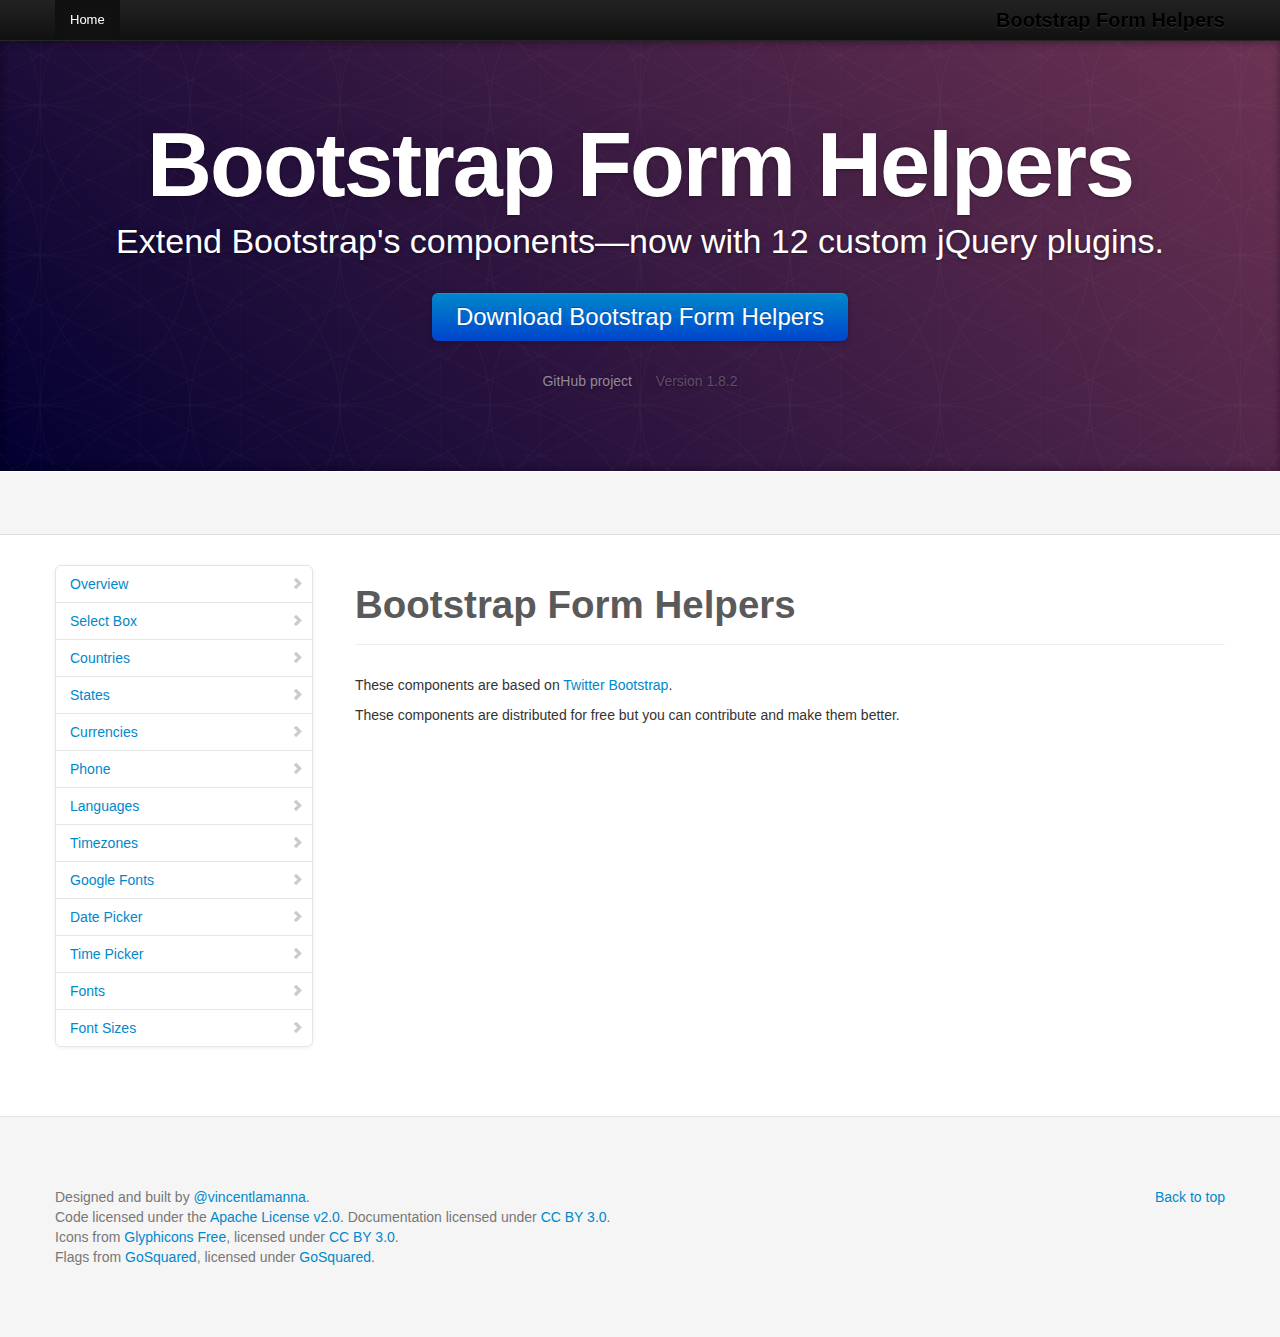
<file: bootstrap-form-helpers/docs/index.html>
<!DOCTYPE html>
<html lang="en"><head>
    <meta charset="utf-8">
    <title>Bootstrap Form Helpers</title>
    <meta name="viewport" content="width=device-width, initial-scale=1.0">
    <meta name="description" content="Extend Bootstrap's components — now with 12 custom jQuery plugins.">
    <meta name="keywords" content="jquery,jquery plugins,twitter bootstrap,bootstrap form,bootstrap form helpers">
    <meta name="author" content="">

    <!-- Le styles -->
    <link href="assets/css/bootstrap.css" rel="stylesheet">
    <link href="assets/css/bootstrap-responsive.css" rel="stylesheet">
    <link href="assets/css/bootstrap-formhelpers.css" rel="stylesheet">
    <link href="assets/css/bootstrap-formhelpers-countries.flags.css" rel="stylesheet">
    <link href="assets/css/bootstrap-formhelpers-currencies.flags.css" rel="stylesheet">
    <link href="assets/css/docs.css" rel="stylesheet">
    <link href="assets/js/google-code-prettify/prettify.css" rel="stylesheet">

    <!-- Le HTML5 shim, for IE6-8 support of HTML5 elements -->
    <!--[if lt IE 9]>
      <script src="http://html5shim.googlecode.com/svn/trunk/html5.js"></script>
    <![endif]-->

    <!-- Le fav and touch icons -->
    <link rel="shortcut icon" href="assets/ico/favicon.ico">
    <link rel="apple-touch-icon-precomposed" sizes="144x144" href="assets/ico/apple-touch-icon-144-precomposed.png">
    <link rel="apple-touch-icon-precomposed" sizes="114x114" href="assets/ico/apple-touch-icon-114-precomposed.png">
    <link rel="apple-touch-icon-precomposed" sizes="72x72" href="assets/ico/apple-touch-icon-72-precomposed.png">
    <link rel="apple-touch-icon-precomposed" href="assets/ico/apple-touch-icon-57-precomposed.png">

  </head>

  <body data-spy="scroll" data-target=".bs-docs-sidebar">

    <!-- Navbar
    ================================================== -->
    <div class="navbar navbar-inverse navbar-fixed-top">
      <div class="navbar-inner">
        <div class="container">
          <button type="button" class="btn btn-navbar" data-toggle="collapse" data-target=".nav-collapse">
            <span class="icon-bar"></span>
            <span class="icon-bar"></span>
            <span class="icon-bar"></span>
          </button>
          <a class="brand" href="./index.html">Bootstrap Form Helpers</a>
          <div class="nav-collapse collapse">
            <ul class="nav">
              <li class="active">
                <a href="./index.html">Home</a>
              </li>
            </ul>
          </div>
        </div>
      </div>
    </div>

  <!-- Subhead
  ================================================== -->
  <div class="jumbotron masthead">
    <div class="container">
      <h1>Bootstrap Form Helpers</h1>
      <p class="lead">Extend Bootstrap's components—now with 12 custom jQuery plugins.</p>
      <p><a href="https://github.com/vlamanna/BootstrapFormHelpers/zipball/master" class="btn btn-primary btn-large">Download Bootstrap Form Helpers</a></p>
      <ul class="masthead-links">
        <li><a href="http://github.com/vlamanna/BootstrapFormHelpers">GitHub project</a></li>
        <li>Version 1.8.2</li>
      </ul>
    </div>
  </div>

  <div class="bs-docs-social">
    <div class="container">
      <ul class="bs-docs-social-buttons">
        <li>
          <iframe class="github-btn" src="http://ghbtns.com/github-btn.html?user=vlamanna&amp;repo=BootstrapFormHelpers&amp;type=watch&amp;count=true" allowtransparency="true" frameborder="0" scrolling="0" style="width: 100px; height: 20px;"></iframe>
        </li>
        <li>
          <iframe class="github-btn" src="http://ghbtns.com/github-btn.html?user=vlamanna&amp;repo=BootstrapFormHelpers&amp;type=fork&amp;count=true" allowtransparency="true" frameborder="0" scrolling="0" style="width: 98px; height: 20px;"></iframe>
        </li>
        <li class="follow-btn">
          <iframe allowtransparency="true" frameborder="0" scrolling="no" src="http://platform.twitter.com/widgets/follow_button.1347008535.html#_=1350836523114&amp;id=twitter-widget-1&amp;lang=en&amp;screen_name=vincentlamanna&amp;show_count=true&amp;show_screen_name=true&amp;size=m" class="twitter-follow-button" style="width: 236px; height: 20px; " title="Twitter Follow Button" data-twttr-rendered="true"></iframe>
        </li>
        <li class="tweet-btn">
          <iframe allowtransparency="true" frameborder="0" scrolling="no" src="http://platform.twitter.com/widgets/tweet_button.1347008535.html#_=1350836523111&amp;count=horizontal&amp;id=twitter-widget-0&amp;lang=en&amp;size=m&amp;text=Bootstrap%20Form%20Helpers&amp;url=http%3A%2F%2Fvlamanna.github.com%2FBootstrapFormHelpers%2F&amp;via=vincentlamanna" class="twitter-share-button twitter-count-horizontal" style="width: 107px; height: 20px; " title="Twitter Tweet Button" data-twttr-rendered="true"></iframe>
        </li>
      </ul>
    </div>
  </div>

  <div class="container">

    <!-- Docs nav
    ================================================== -->
    <div class="row">
      <div class="span3 bs-docs-sidebar">
        <ul class="nav nav-list bs-docs-sidenav affix-top" data-spy="affix" data-offset-top="502" data-offset-bottom="250">
          <li><a href="index.html"><i class="icon-chevron-right"></i> Overview</a></li>
          <li><a href="select.html"><i class="icon-chevron-right"></i> Select Box</a></li>
          <li><a href="country.html"><i class="icon-chevron-right"></i> Countries</a></li>
          <li><a href="state.html"><i class="icon-chevron-right"></i> States</a></li>
          <li><a href="currency.html"><i class="icon-chevron-right"></i> Currencies</a></li>
          <li><a href="phone.html"><i class="icon-chevron-right"></i> Phone</a></li>
          <li><a href="language.html"><i class="icon-chevron-right"></i> Languages</a></li>
          <li><a href="timezone.html"><i class="icon-chevron-right"></i> Timezones</a></li>
          <li><a href="googlefont.html"><i class="icon-chevron-right"></i> Google Fonts</a></li>
          <li><a href="datepicker.html"><i class="icon-chevron-right"></i> Date Picker</a></li>
          <li><a href="timepicker.html"><i class="icon-chevron-right"></i> Time Picker</a></li>
          <li><a href="font.html"><i class="icon-chevron-right"></i> Fonts</a></li>
          <li><a href="fontsize.html"><i class="icon-chevron-right"></i> Font Sizes</a></li>
        </ul>
      </div>
      <div class="span9">


        <!-- Overview
        ================================================== -->
        <section id="overview">
          <div class="page-header">
            <h1>Bootstrap Form Helpers</h1>
          </div>
          
          <p>These components are based on <a href="http://twitter.github.com/bootstrap/">Twitter Bootstrap</a>.</p>

          <p>These components are distributed for free but you can contribute and make them better.</p>

        </section>

      </div>
    </div>

  </div>



    <!-- Footer
    ================================================== -->
    <footer class="footer">
      <div class="container">
        <p class="pull-right"><a href="#">Back to top</a></p>
        <p>Designed and built by <a href="http://twitter.com/vincentlamanna" target="_blank">@vincentlamanna</a>.</p>
        <p>Code licensed under the <a href="http://www.apache.org/licenses/LICENSE-2.0" target="_blank">Apache License v2.0</a>. Documentation licensed under <a href="http://creativecommons.org/licenses/by/3.0/">CC BY 3.0</a>.</p>
        <p>Icons from <a href="http://glyphicons.com">Glyphicons Free</a>, licensed under <a href="http://creativecommons.org/licenses/by/3.0/">CC BY 3.0</a>.</p>
        <p>Flags from <a href="http://www.gosquared.com">GoSquared</a>, licensed under <a href="assets/img/bootstrap-formhelpers-countries.flags-LICENSE.txt">GoSquared</a>.</p>
      </div>
    </footer>



    <!-- Le javascript
    ================================================== -->
    <!-- Placed at the end of the document so the pages load faster -->
    
    <script src="http://code.jquery.com/jquery-1.9.1.min.js"></script>
    <script src="assets/js/google-code-prettify/prettify.js"></script>

	<script type="text/javascript" src="http://platform.twitter.com/widgets.js"></script>
</body></html>
</file>
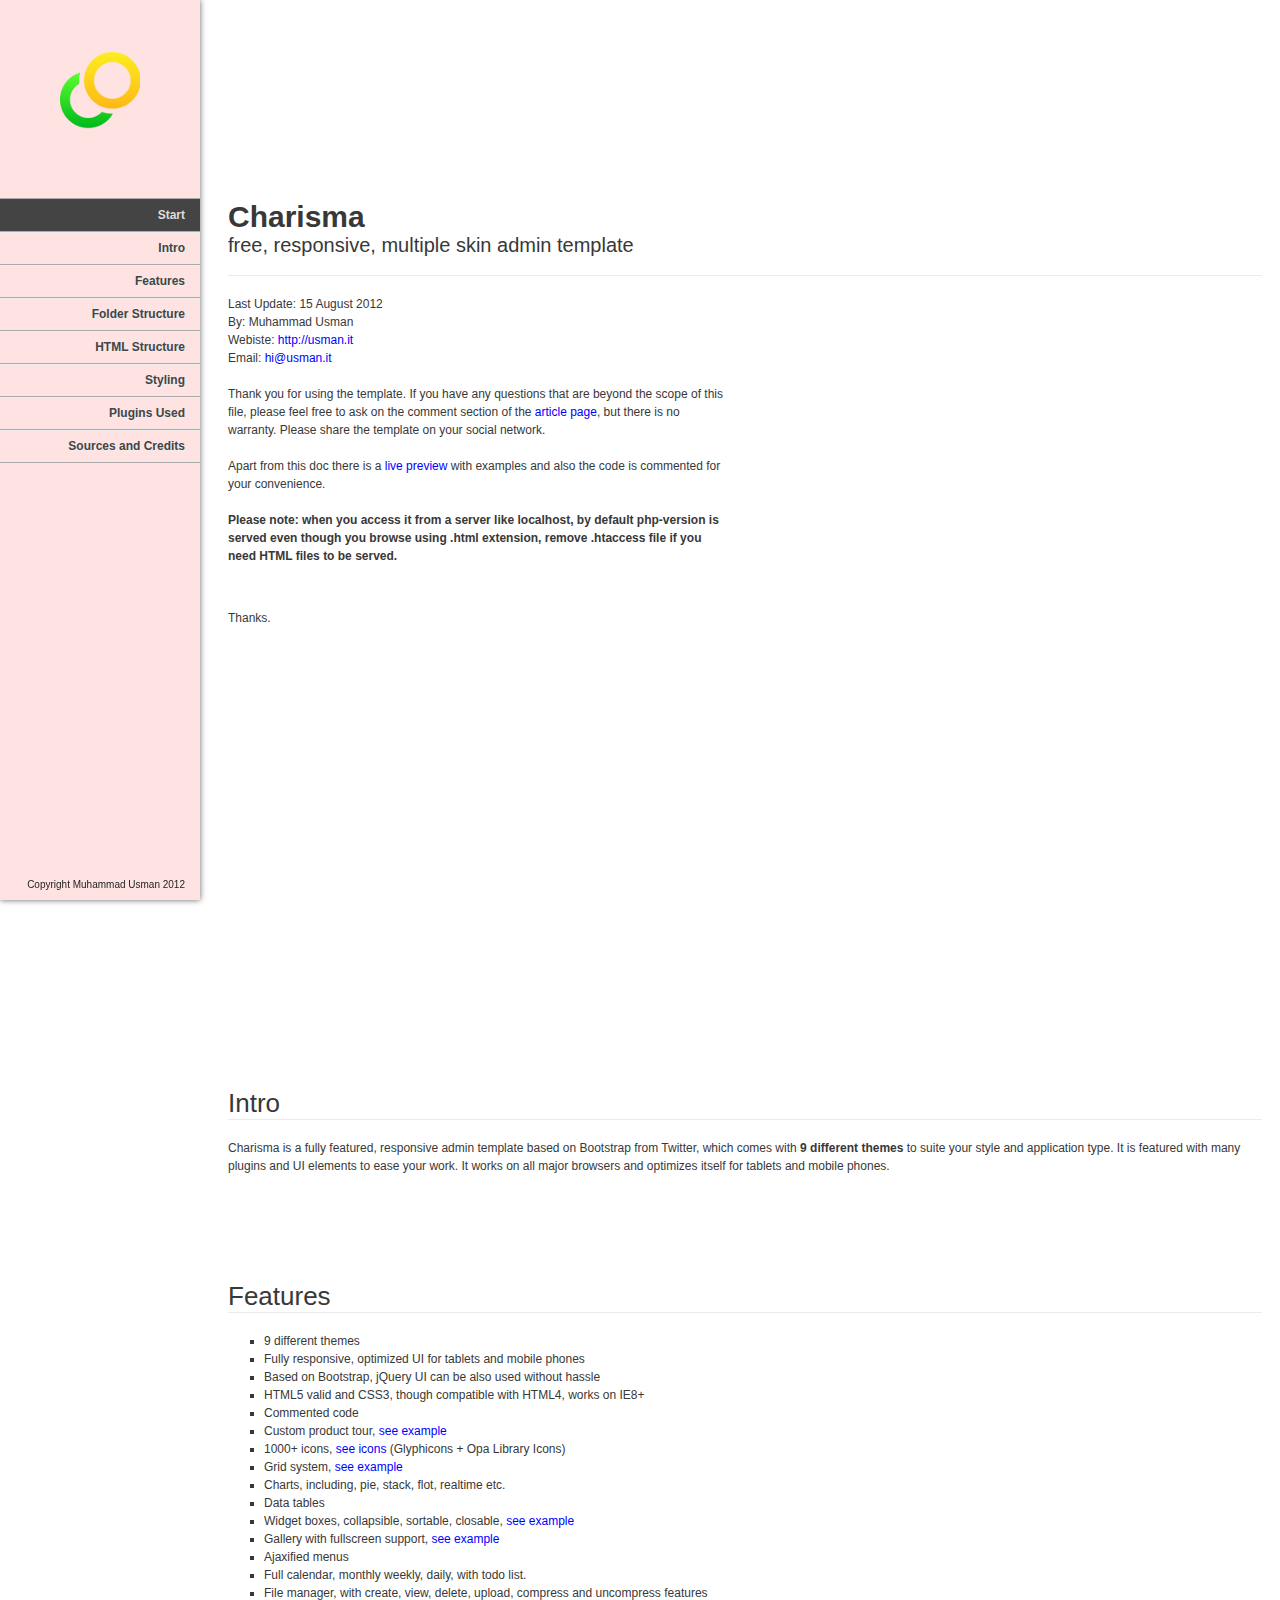
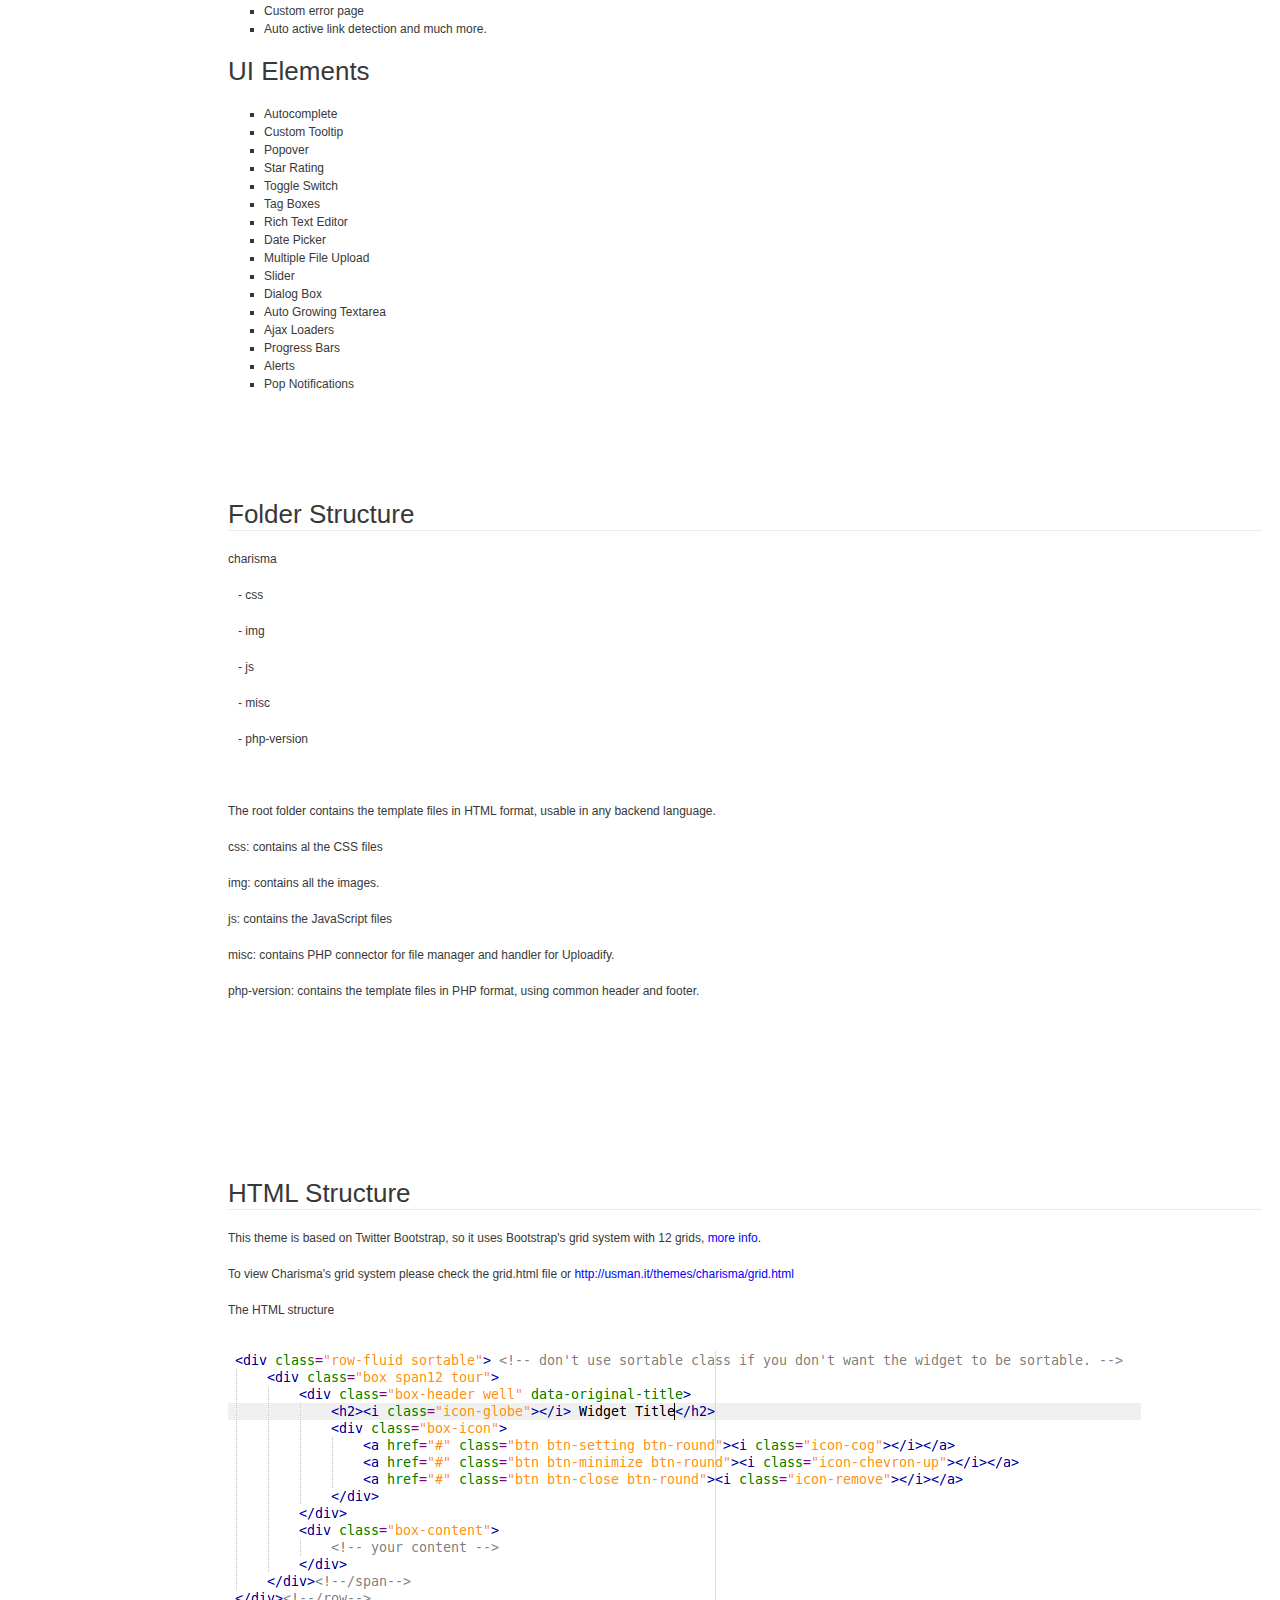
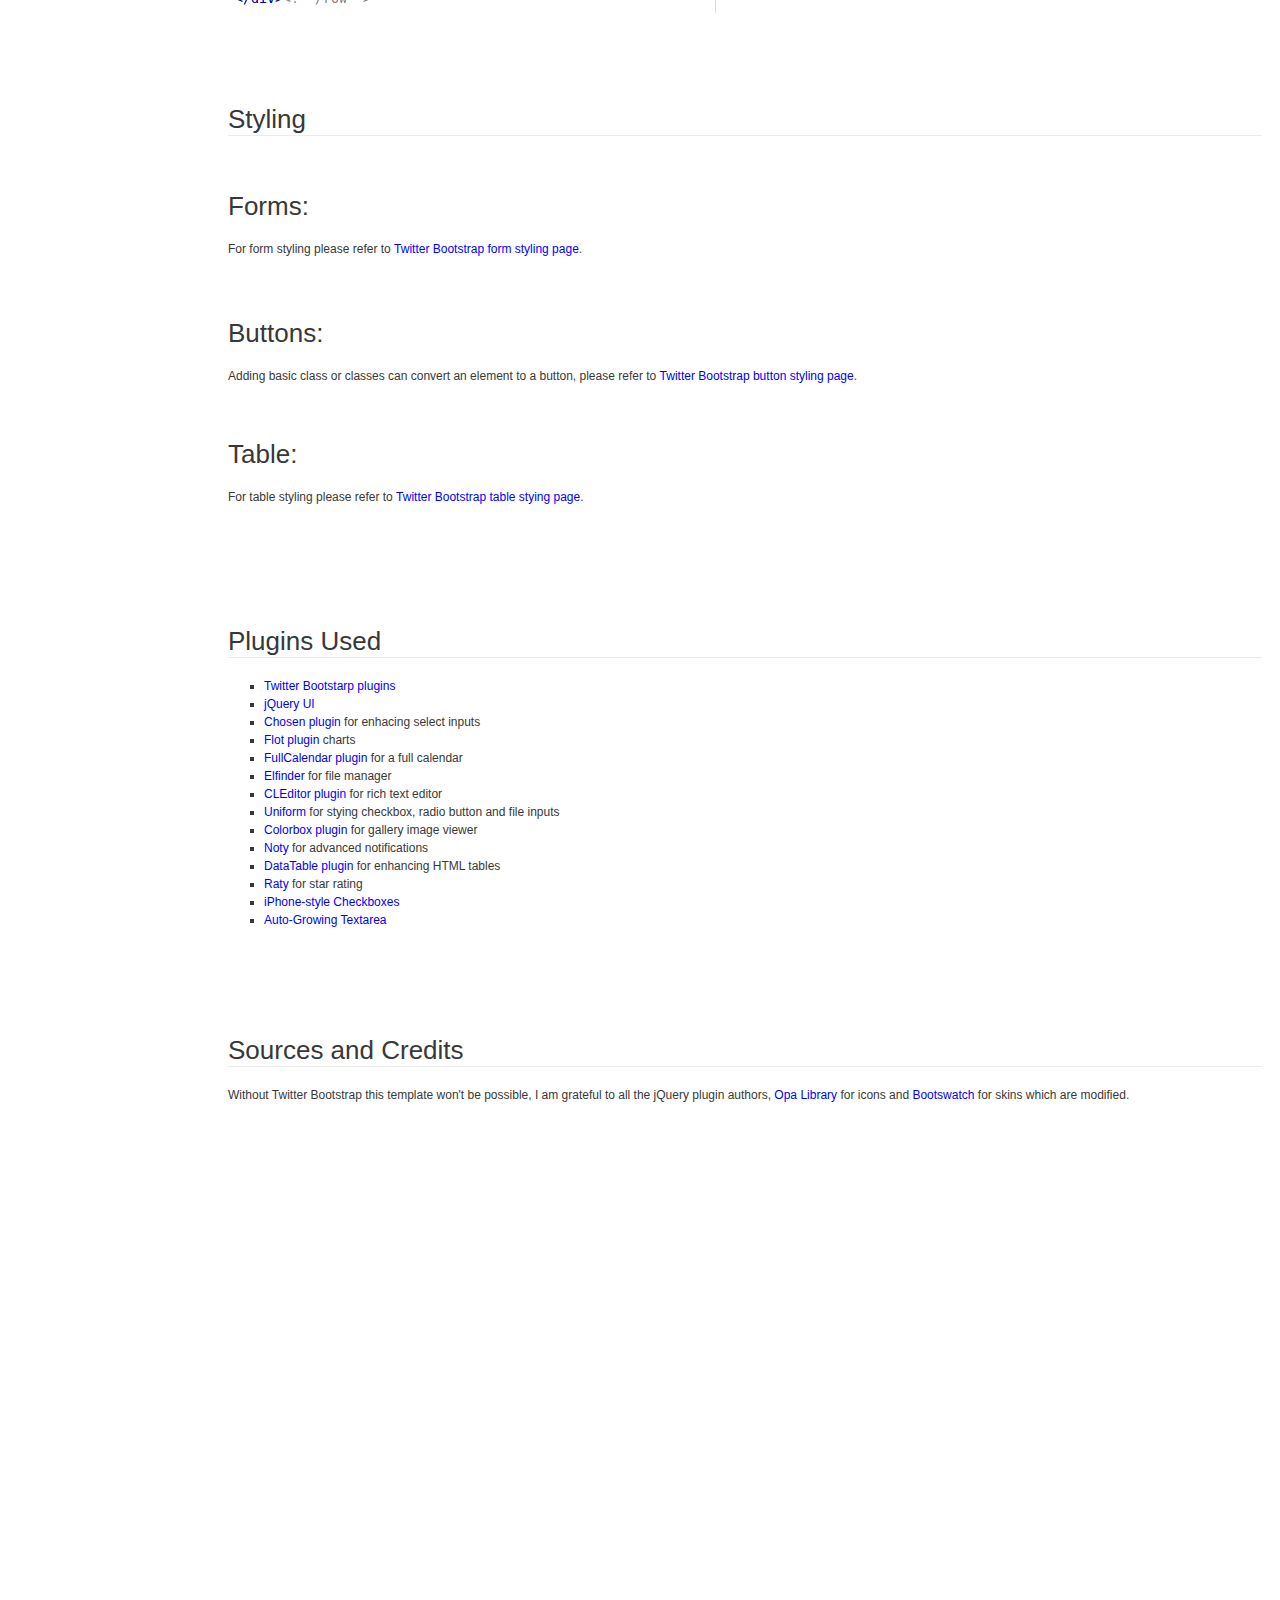
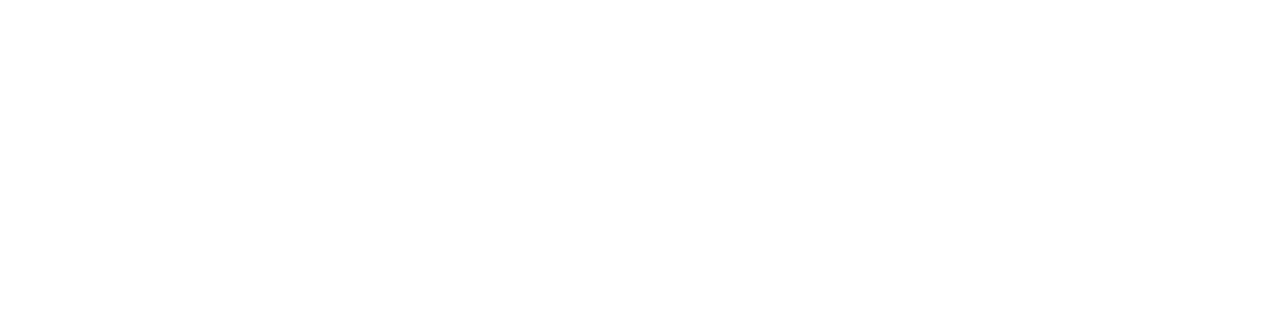
<file: charisma/doc/index.html>
<!doctype html>  
<!--[if IE 6 ]><html lang="en-us" class="ie6"> <![endif]-->
<!--[if IE 7 ]><html lang="en-us" class="ie7"> <![endif]-->
<!--[if IE 8 ]><html lang="en-us" class="ie8"> <![endif]-->
<!--[if (gt IE 7)|!(IE)]><!-->
<html lang="en-us"><!--<![endif]-->
<head>
	<meta charset="utf-8">
	
	<title>Charisma - a fully featured admin template</title>
	
	<meta name="author" content="Muhammad Usman">
	<meta name="copyright" content="Muhammad Usman">
	<meta name="date" content="2012-07-22T00:00:00+02:00">
	
	<link rel="stylesheet" href="css/documenter_style.css" media="all">
	
	<link rel="shortcut icon" type="image/x-icon" href="favicon.ico" />

	<script src="js/jquery.1.6.4.js"></script>
	
	<script src="js/jquery.scrollTo-1.4.2-min.js"></script>
	<script src="js/jquery.easing.js"></script>
	
	
	<script>document.createElement('section');var duration=500,easing='swing';</script>
	<script src="js/script.js"></script>
	
	<style>
		html{background-color:#FFFFFF;color:#383838;}
		::-moz-selection{background:#444444;color:#DDDDDD;}
		::selection{background:#444444;color:#DDDDDD;}
		#documenter_sidebar #documenter_logo{background-image:url(assets/images/image_1.png);}
		a{color:#0000FF;}
		hr{border-top:1px solid #EBEBEB;border-bottom:1px solid #FFFFFF;}
		#documenter_sidebar, #documenter_sidebar ol a{background-color:#FFE3E3;color:#222222;}
		#documenter_sidebar ol a{-webkit-text-shadow:1px 1px 0px #EEEEEE;-moz-text-shadow:1px 1px 0px #EEEEEE;text-shadow:1px 1px 0px #EEEEEE;}
		#documenter_sidebar ol{border-top:1px solid #AAAAAA;}
		#documenter_sidebar ol a{border-top:1px solid #EEEEEE;border-bottom:1px solid #AAAAAA;color:#444444;}
		#documenter_sidebar ol a:hover{background:#444444;color:#DDDDDD;border-top:1px solid #444444;}
		#documenter_sidebar ol a.current{background:#444444;color:#DDDDDD;border-top:1px solid #444444;}
		#documenter_copyright{display:block !important;visibility:visible !important;}
	</style>
	
</head>
<body>
	<div id="documenter_sidebar">
		<a href="#documenter_cover" id="documenter_logo"></a>
		<ol id="documenter_nav">
			<li><a class="current" href="#documenter_cover">Start</a></li>
			<li><a href="#intro">Intro</a></li>
			<li><a href="#features">Features</a></li>
			<li><a href="#folder_structure">Folder Structure</a></li>
			<li><a href="#html_structure">HTML Structure</a></li>
			<li><a href="#styling">Styling</a></li>
			<li><a href="#plugins_used">Plugins Used</a></li>
			<li><a href="#sources_and_credits">Sources and Credits</a></li>

		</ol>
		<div id="documenter_copyright">Copyright Muhammad Usman 2012</div>
	</div>
	<div id="documenter_content">
	<section id="documenter_cover"><h1>Charisma</h1><h2>free, responsive, multiple skin admin template</h2><hr><ul><li>Last Update: 15 August 2012</li><li>By: Muhammad Usman</li><li>Webiste: <a href="http://usman.it">http://usman.it</a></li><li>Email: <a href="mailto:&#104;&#105;&#64;&#117;&#115;&#109;&#97;&#110;&#46;&#105;&#116;">&#104;&#105;&#64;&#117;&#115;&#109;&#97;&#110;&#46;&#105;&#116;</a></li></ul><p>Thank you for using the template. If you have any questions that are beyond the scope of this file, please feel free to ask on the comment section of the <a href="http://usman.it/free-responsive-admin-template">article page</a>, but there is no warranty. 

Please share the template on your social network.
<br/><br/>
Apart from this doc there is a <a href="http://usman.it/themes/charisma/" target="_blank">live preview</a> with examples and also the code is commented for your convenience.
<br/>
<p><b>Please note: when you access it from a server like localhost, by default php-version is served even though you browse using .html extension, remove .htaccess file if you need HTML files to be served.</b></p>
<br/><br/>
Thanks.</p></section><section id="intro">
	<h3>Intro</h3><hr class="notop">
<p>Charisma is a fully featured, responsive admin template based on Bootstrap from Twitter, which comes with <strong>9 different themes</strong> to suite your style and application type. It is featured with many plugins and UI elements to ease your work. It works on all major browsers and optimizes itself for tablets and mobile phones.</p>
</section>
<section id="features">
	<h3>Features</h3><hr class="notop">
<ul>
	<li>9 different themes</li>
	<li>Fully responsive, optimized UI for tablets and mobile phones</li>
	<li>Based on Bootstrap, jQuery UI can be also used without hassle</li>
	<li>HTML5 valid and CSS3, though compatible with HTML4, works on IE8+</li>
	<li>Commented code</li>
	<li>Custom product tour, <a target="_blank" href="http://usman.it/themes/charisma/tour.html">see example</a></li>
	<li>1000+ icons, <a target="_blank" href="http://usman.it/themes/charisma/icon.html">see icons</a> (Glyphicons + Opa Library Icons)</li>
	<li>Grid system, <a target="_blank" href="http://usman.it/themes/charisma/grid.html">see example</a></li>
	<li>Charts, including, pie, stack, flot, realtime etc.</li>
	<li>Data tables</li>
	<li>Widget boxes, collapsible, sortable, closable, <a target="_blank" href="http://usman.it/themes/charisma/grid.html">see example</a></li>
	<li>Gallery with fullscreen support, <a target="_blank" href="http://usman.it/themes/charisma/gallery.html">see example</a></li>
	<li>Ajaxified menus</li>
	<li>Full calendar, monthly weekly, daily, with todo list.</li>
	<li>File manager, with create, view, delete, upload, compress and uncompress features</li>
	<li>Custom error page</li>
	<li>Auto active link detection and much more.</li>
</ul>
<h3>UI Elements</h3>
<ul>
	<li>Autocomplete</li>
	<li>Custom Tooltip</li>
	<li>Popover</li>
	<li>Star Rating</li>
	<li>Toggle Switch</li>
	<li>Tag Boxes</li>
	<li>Rich Text Editor</li>
	<li>Date Picker</li>
	<li>Multiple File Upload</li>
	<li>Slider</li>
	<li>Dialog Box</li>
	<li>Auto Growing Textarea</li>
	<li>Ajax Loaders</li>
	<li>Progress Bars</li>
	<li>Alerts</li>
	<li>Pop Notifications</li>
</ul>

</section>
<section id="folder_structure">
	<h3>Folder Structure</h3><hr class="notop">
<p>
	charisma</p>
<p>&nbsp; &nbsp;- css</p>
<p>&nbsp; &nbsp;- img</p>
<p>&nbsp; &nbsp;- js</p>
<p>&nbsp; &nbsp;- misc</p>
<p>&nbsp; &nbsp;- php-version</p>
<p>&nbsp;</p>
<p>The root folder contains the template files in HTML format, usable in any backend language.</p>
<p>css: contains al the CSS files</p>
<p>img: contains all the images.</p>
<p>js: contains the JavaScript files</p>
<p>misc: contains PHP connector for file manager and handler for Uploadify.</p>
<p>php-version: contains the template files in PHP format, using common header and footer.</p>
<p>&nbsp;</p>
<p>
	&nbsp;</p>
</section>
<section id="html_structure">
	<h3>HTML Structure</h3><hr class="notop">
<p>
	This theme is based on Twitter Bootstrap, so it uses Bootstrap&#39;s grid system with 12 grids, <a href="http://twitter.github.com/bootstrap/scaffolding.html#gridSystem">more info</a>.</p>
<p>
	To view Charisma's grid system please check the grid.html file or&nbsp;<a href="http://usman.it/themes/charisma/grid.html">http://usman.it/themes/charisma/grid.html</a></p>
<p>
	The HTML structure&nbsp;</p>
	<br/>
<img src="assets/images/html_structure.png" alt="HTML Structure" />
</section>
<section id="styling">
	<h3>Styling</h3><hr class="notop">
<p>
	&nbsp;</p>
<h3>
	Forms:</h3>
<p>
	For form styling please refer to&nbsp;<a data-mce-="" href="http://twitter.github.com/bootstrap/base-css.html#forms">Twitter Bootstrap form styling page</a>.</p>
<p style="color: rgb(0, 0, 0); font-family: 'Times New Roman'; font-size: medium; ">
	&nbsp;</p>
<h3>
	Buttons:</h3>
<p>
	Adding basic class or classes can convert an element to a button, please refer to&nbsp;<a data-mce-="" href="http://twitter.github.com/bootstrap/base-css.html#buttons">Twitter Bootstrap button styling page</a>.</p>
<p>
	&nbsp;</p>
<h3>
	Table:</h3>
<p>
	For table styling please refer to&nbsp;<a data-mce-="" href="http://twitter.github.com/bootstrap/base-css.html#tables">Twitter Bootstrap table stying page</a>.</p>
<div>
	&nbsp;</div>
</section>
<section id="plugins_used">
	<h3>Plugins Used</h3><hr class="notop">
<ul>
	<li>
		<a href="http://twitter.github.com/bootstrap/javascript.html">Twitter Bootstarp plugins</a></li>
	<li>
		<a href="http://jqueryui.com/">jQuery UI</a></li>
	<li>
		<a href="http://harvesthq.github.com/chosen/">Chosen plugin</a> for enhacing select inputs</li>
	<li>
		<a href="http://code.google.com/p/flot/">Flot plugin</a>&nbsp;charts</li>
	<li>
		<a href="http://arshaw.com/fullcalendar/">FullCalendar plugin</a> for a full calendar</li>
	<li>
		<a href="http://elfinder.org/">Elfinder</a> for file manager</li>
	<li>
		<a href="http://premiumsoftware.net/cleditor/">CLEditor plugin</a> for rich text editor</li>
	<li>
		<a href="http://uniformjs.com/">Uniform</a> for stying checkbox, radio button and file inputs</li>
	<li>
		<a href="http://www.jacklmoore.com/colorbox">Colorbox plugin</a> for gallery image viewer</li>
	<li>
		<a href="http://needim.github.com/noty/">Noty</a> for advanced notifications</li>
	<li>
		<a href="http://www.datatables.net/">DataTable plugin</a> for enhancing HTML tables</li>
	<li>
		<a href="http://www.wbotelhos.com/raty/">Raty</a> for star rating</li>
	<li>
		<a href="http://awardwinningfjords.com/2009/06/16/iphone-style-checkboxes.html">iPhone-style Checkboxes</a></li>
	<li>
		<a href="http://onehackoranother.com/projects/jquery/jquery-grab-bag/autogrow-textarea.html">Auto-Growing Textarea</a></li>
</ul>
</section>
<section id="sources_and_credits">
	<h3>Sources and Credits</h3><hr class="notop">
<p>
	Without Twitter Bootstrap this template won't be possible, I am grateful to all the jQuery plugin authors, <a href="http://opalang.org/">Opa Library</a> for icons and <a href="http://bootswatch.com/">Bootswatch</a> for skins which are modified.</p>
</section>

	</div>
</body>
</html>
</file>
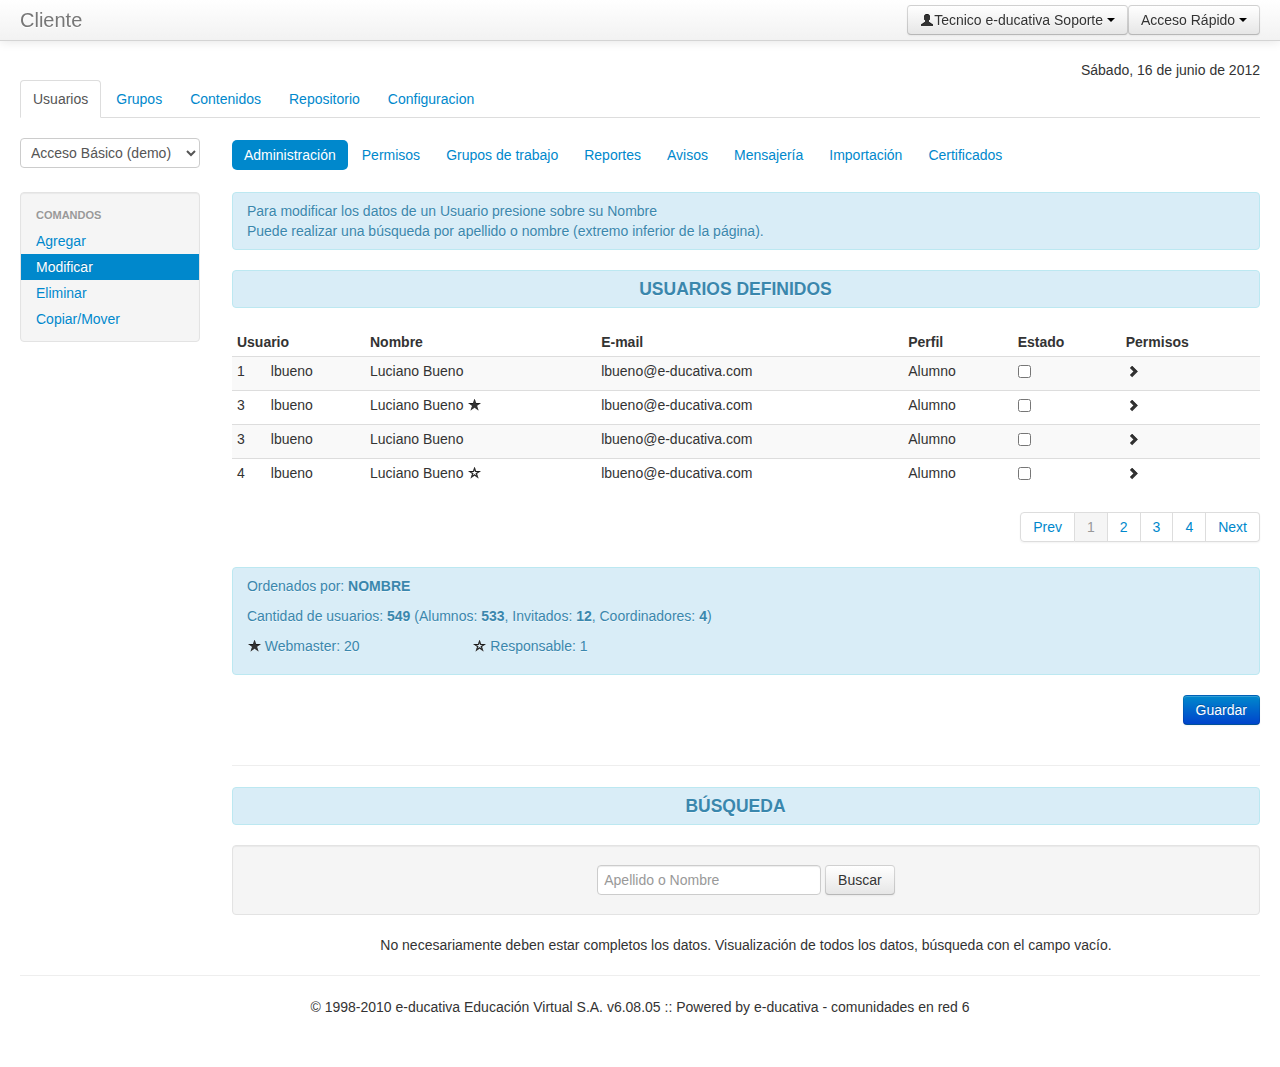
<file: administracion.html>
<!DOCTYPE html>
<html lang="en">
  <head>
    <meta charset="utf-8">
    <title>Bootstrap, from Twitter</title>
    <meta name="viewport" content="width=device-width, initial-scale=1.0">
    <meta name="description" content="">
    <meta name="author" content="">

    <!-- Le styles -->
    <link href="css/bootstrap.css" rel="stylesheet">
    <style type="text/css">
      body {
        padding-top: 60px;
        padding-bottom: 40px;
      }
      .sidebar-nav {
        padding: 9px 0;
      }
    </style>
    <link href="css/bootstrap-responsive.css" rel="stylesheet">

    <!-- Le HTML5 shim, for IE6-8 support of HTML5 elements -->
    <!--[if lt IE 9]>
      <script src="http://html5shim.googlecode.com/svn/trunk/html5.js"></script>
    <![endif]-->

    <!-- Le fav and touch icons -->
    <link rel="shortcut icon" href="ico/favicon.ico">
    <link rel="apple-touch-icon-precomposed" sizes="144x144" href="ico/apple-touch-icon-144-precomposed.png">
    <link rel="apple-touch-icon-precomposed" sizes="114x114" href="ico/apple-touch-icon-114-precomposed.png">
    <link rel="apple-touch-icon-precomposed" sizes="72x72" href="ico/apple-touch-icon-72-precomposed.png">
    <link rel="apple-touch-icon-precomposed" href="ico/apple-touch-icon-57-precomposed.png">
  </head>

  <body>

    <div class="navbar navbar-fixed-top">
      <div class="navbar-inner">
        <div class="container-fluid">
          <!--<a class="btn btn-navbar" data-toggle="collapse" data-target=".nav-collapse">
            <span class="icon-bar"></span>
            <span class="icon-bar"></span>
            <span class="icon-bar"></span>
          </a>-->
          <a class="brand" href="#">Cliente</a>
          <div class="btn-group pull-right">
            <a class="btn dropdown-toggle" data-toggle="dropdown" href="#">
<!--               <i class="icon-user"></i> -->
              Acceso Rápido
              <span class="caret"></span>
            </a>
            <ul class="dropdown-menu">
              <li><a href="#">Administración</a></li>
<!--               <li class="divider"></li> -->
              <li><a href="#">Permisos</a></li>
              <li><a href="#">...</a></li>
            </ul>
          </div>
          <div class="btn-group pull-right">
            <a class="btn dropdown-toggle" data-toggle="dropdown" href="#">
              <i class="icon-user"></i>Tecnico e-ducativa Soporte
              <span class="caret"></span>
            </a>
            <ul class="dropdown-menu">
              <li><a href="#">Perfil</a></li>
              <li class="divider"></li>
              <li><a href="#">Cerrar sesión</a></li>
            </ul>
          </div>
          <!--<div class="nav-collapse">
            <ul class="nav">
              <li class="active"><a href="#">Home</a></li>
              <li><a href="#about">About</a></li>
              <li><a href="#contact">Contact</a></li>
            </ul>
          </div>-->
          <!--/.nav-collapse -->
        </div>
      </div>
    </div>

    <div class="container-fluid">
	  <div class="row-fluid" style="text-align: right;">
		
		Sábado, 16 de junio de 2012
		
	  </div>
	  <div class="row-fluid">
		  <ul class="nav nav-tabs">
			<li class="active">
			  <a href="#">Usuarios</a>
			</li>
			<li><a href="#">Grupos</a></li>
			<li><a href="#">Contenidos</a></li>
			<li><a href="#">Repositorio</a></li>
			<li><a href="#">Configuracion</a></li>
		  </ul>
	  </div>
	  <div class="row-fluid">
		<div class="span2">
		  <form class="form-horizontal">
			<select class="span12" name="">
			<option value="" selected="selected">Acceso Básico (demo)</option>
			<option value="">Word Básico (demo)</option>
			</select>
		  </form>
		</div>
		
		<div class="span9">
		  <ul class="nav nav-pills">
			<li class="active">
			  <a href="#">Administración</a>
			</li>
			<li><a href="#">Permisos</a></li>
			<li><a href="#">Grupos de trabajo</a></li>
			<li><a href="#">Reportes</a></li>
			<li><a href="#">Avisos</a></li>
			<li><a href="#">Mensajería</a></li>
			<li><a href="#">Importación</a></li>
			<li><a href="#">Certificados</a></li>
		  </ul>
		
		</div>
	  </div>
	  
      <div class="row-fluid">
        <div class="span2">
          <div class="well sidebar-nav">
            <ul class="nav nav-list">
              <li class="nav-header">Comandos</li>
              <li><a href="#">Agregar</a></li>
              <li class="active"><a href="#">Modificar</a></li>
              
              <li><a href="#">Eliminar</a></li>
              <li><a href="#">Copiar/Mover</a></li>
            </ul>
          </div><!--/.well -->
        </div><!--/span-->
        <div class="span10">
          <div class="row-fluid">
			<div class="alert alert-info">
			  Para modificar los datos de un Usuario presione sobre su Nombre</br>
			  Puede realizar una búsqueda por apellido o nombre (extremo inferior de la página).
			</div>
          </div><!--/row-->
          <div class="row-fluid">
<!-- 			<div class="span5"> -->
<!-- 			</div> -->
<!-- 			<div class="span5"> -->
			  <div class="alert alert-info" style="text-align: center;">
				<h4>USUARIOS DEFINIDOS</h4>
			  </div>
<!-- 			</div> -->
          </div>
          <form class="form">
          <div class="row-fluid">
			  <table class="table table-striped table-condensed">
				<thead>
				  <tr>
					<th colspan="2">Usuario</th>
					<th>Nombre</th>
					<th>E-mail</th>
					<th>Perfil</th>
					<th>Estado</th>
					<th>Permisos</th>
				  </tr>
				</thead>
				<tbody>
				  <tr>
					<td>1</td>
					<td>lbueno</td>
					<td>Luciano Bueno</td>
					<td>lbueno@e-ducativa.com</td>
					<td>Alumno</td>
					<td><label class="checkbox"><input type="checkbox"></label></td>
					<td><i class="icon-chevron-right"></i></td>
				  </tr>
				  <tr>
					<td>3</td>
					<td>lbueno</td>
					<td>Luciano Bueno <i class="icon-star"></td>
					<td>lbueno@e-ducativa.com</td>
					<td>Alumno</td>
					<td><label class="checkbox"><input type="checkbox"></label></td>
					<td><i class="icon-chevron-right"></i></td>
				  </tr>
				  <tr>
					<td>3</td>
					<td>lbueno</td>
					<td>Luciano Bueno</td>
					<td>lbueno@e-ducativa.com</td>
					<td>Alumno</td>
					<td><label class="checkbox"><input type="checkbox"></label></td>
					<td><i class="icon-chevron-right"></i></td>
				  </tr>
				  <tr>
					<td>4</td>
					<td>lbueno</td>
					<td>Luciano Bueno <i class="icon-star-empty"></td>
					<td>lbueno@e-ducativa.com</td>
					<td>Alumno</td>
					<td><label class="checkbox"><input type="checkbox"></label></td>
					<td><i class="icon-chevron-right"></i></td>
				  </tr>
				</tbody>
			  </table>
			  <div class="pagination pagination-right">
				<ul>
				  <li><a href="#">Prev</a></li>
				  <li class="active">
					<a href="#">1</a>
				  </li>
				  <li><a href="#">2</a></li>
				  <li><a href="#">3</a></li>
				  <li><a href="#">4</a></li>
				  <li><a href="#">Next</a></li>
				</ul>
			  </div>
          </div><!--/row-->
          <div class="row-fluid">
			<div class="alert alert-info">
			  <div class="row-fluid">
				<p>Ordenados por: <strong>NOMBRE</strong></p>
				<p>Cantidad de usuarios: <strong>549</strong> (Alumnos: <strong>533</strong>, Invitados: <strong>12</strong>, Coordinadores: <strong>4</strong>)</p>
			  </div>
			  <div class="row-fluid">
				<div class="span3">
				  <p><i class="icon-star"></i> Webmaster: 20</p>
				</div>
				<div>
				  <p><i class="icon-star-empty"></i> Responsable: 1</p>
				</div>
			  </div>
			</div>
		  </div>
		  
		  <div class="row-fluid" style="text-align: right;">
			
				<input class="btn btn-primary" type="submit" value="Guardar">
          </div>
          </form>
          
          <div class="row-fluid" style="text-align: center;">
			<hr>
			
			<div class="alert alert-info" style="text-align: center;">
			  <h4>BÚSQUEDA</h4>
			</div>
			<form class="well form-inline">
			  <input type="text" class="input-large" placeholder="Apellido o Nombre">
			  <button type="submit" class="btn">Buscar</button>
			</form>
			No necesariamente deben estar completos los datos. Visualización de todos los datos, búsqueda con el campo vacío.
          </div>
        </div><!--/span-->
      </div><!--/row-->

      <hr>

      <footer style="text-align: center;">
        <p>&copy; 1998-2010 e-ducativa	Educación Virtual S.A. v6.08.05 :: Powered by e-ducativa - comunidades en red 6</p>
      </footer>

    </div><!--/.fluid-container-->

    <!-- Le javascript
    ================================================== -->
    <!-- Placed at the end of the document so the pages load faster -->
    <script src="js/jquery.js"></script>
    <script src="js/bootstrap.js"></script>
    <!--<script src="js/bootstrap-transition.js"></script>
    <script src="js/bootstrap-alert.js"></script>
    <script src="js/bootstrap-modal.js"></script>
    <script src="js/bootstrap-dropdown.js"></script>
    <script src="js/bootstrap-scrollspy.js"></script>
    <script src="js/bootstrap-tab.js"></script>
    <script src="js/bootstrap-tooltip.js"></script>
    <script src="js/bootstrap-popover.js"></script>
    <script src="js/bootstrap-button.js"></script>
    <script src="js/bootstrap-collapse.js"></script>
    <script src="js/bootstrap-carousel.js"></script>
    <script src="js/bootstrap-typeahead.js"></script>-->

  </body>
</html>
</file>
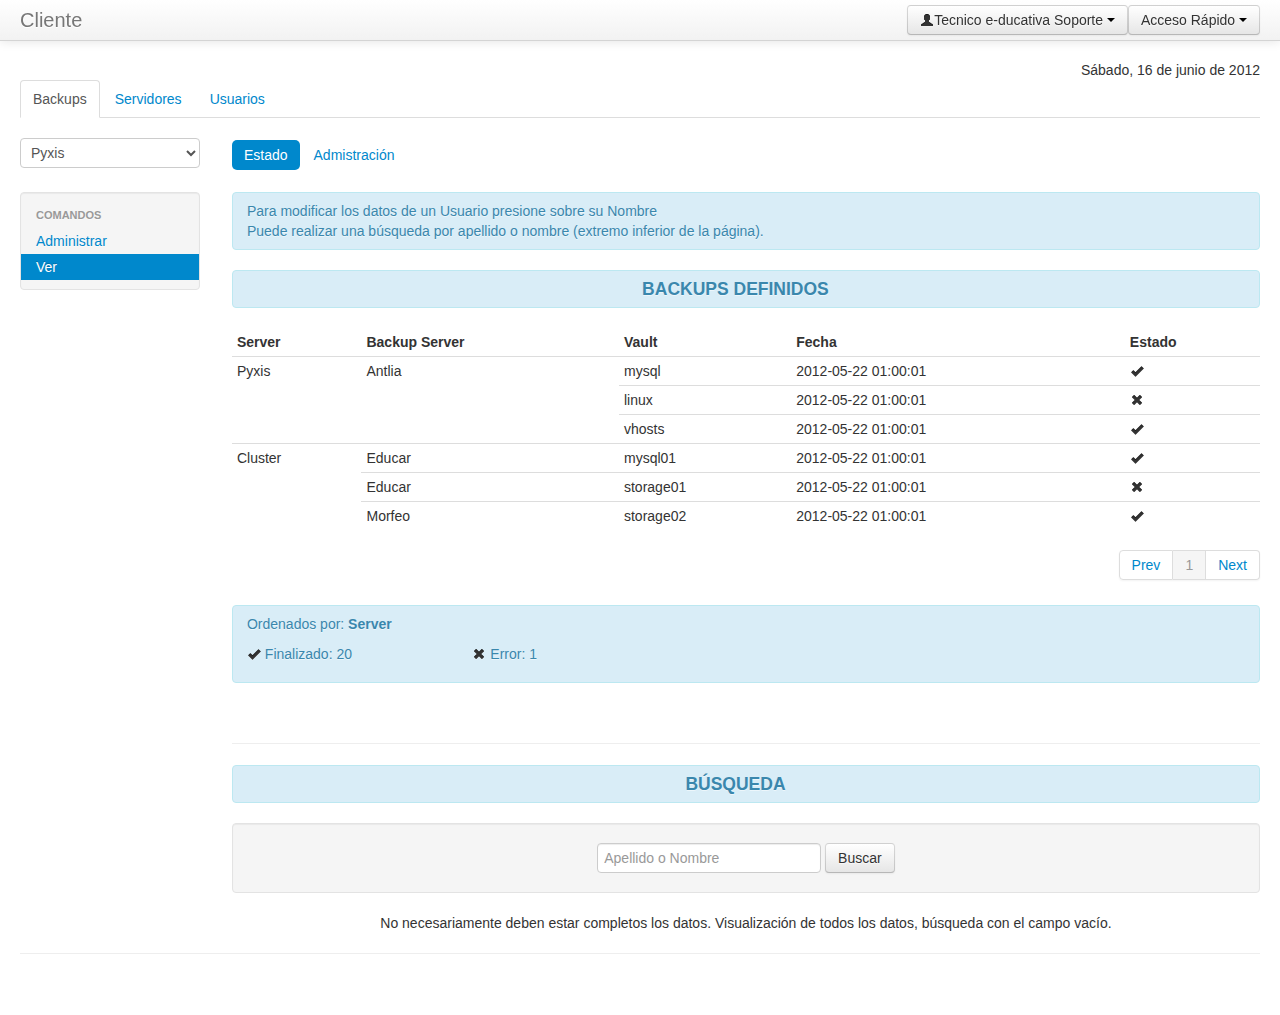
<file: backups.html>
<!DOCTYPE html>
<html lang="en">
  <head>
    <meta charset="utf-8">
    <title>Bootstrap, from Twitter</title>
    <meta name="viewport" content="width=device-width, initial-scale=1.0">
    <meta name="description" content="">
    <meta name="author" content="">

    <!-- Le styles -->
    <link href="css/bootstrap.css" rel="stylesheet">
    <style type="text/css">
      body {
        padding-top: 60px;
        padding-bottom: 40px;
      }
      .sidebar-nav {
        padding: 9px 0;
      }
    </style>
    <link href="css/bootstrap-responsive.css" rel="stylesheet">

    <!-- Le HTML5 shim, for IE6-8 support of HTML5 elements -->
    <!--[if lt IE 9]>
      <script src="http://html5shim.googlecode.com/svn/trunk/html5.js"></script>
    <![endif]-->

    <!-- Le fav and touch icons -->
    <link rel="shortcut icon" href="ico/favicon.ico">
    <link rel="apple-touch-icon-precomposed" sizes="144x144" href="ico/apple-touch-icon-144-precomposed.png">
    <link rel="apple-touch-icon-precomposed" sizes="114x114" href="ico/apple-touch-icon-114-precomposed.png">
    <link rel="apple-touch-icon-precomposed" sizes="72x72" href="ico/apple-touch-icon-72-precomposed.png">
    <link rel="apple-touch-icon-precomposed" href="ico/apple-touch-icon-57-precomposed.png">
  </head>

  <body>

    <div class="navbar navbar-fixed-top">
      <div class="navbar-inner">
        <div class="container-fluid">
          <!--<a class="btn btn-navbar" data-toggle="collapse" data-target=".nav-collapse">
            <span class="icon-bar"></span>
            <span class="icon-bar"></span>
            <span class="icon-bar"></span>
          </a>-->
          <a class="brand" href="#">Cliente</a>
          <div class="btn-group pull-right">
            <a class="btn dropdown-toggle" data-toggle="dropdown" href="#">
<!--               <i class="icon-user"></i> -->
              Acceso Rápido
              <span class="caret"></span>
            </a>
            <ul class="dropdown-menu">
              <li><a href="#">Administración</a></li>
<!--               <li class="divider"></li> -->
              <li><a href="#">Permisos</a></li>
              <li><a href="#">...</a></li>
            </ul>
          </div>
          <div class="btn-group pull-right">
            <a class="btn dropdown-toggle" data-toggle="dropdown" href="#">
              <i class="icon-user"></i>Tecnico e-ducativa Soporte
              <span class="caret"></span>
            </a>
            <ul class="dropdown-menu">
              <li><a href="#">Perfil</a></li>
              <li class="divider"></li>
              <li><a href="#">Cerrar sesión</a></li>
            </ul>
          </div>
          <!--<div class="nav-collapse">
            <ul class="nav">
              <li class="active"><a href="#">Home</a></li>
              <li><a href="#about">About</a></li>
              <li><a href="#contact">Contact</a></li>
            </ul>
          </div>-->
          <!--/.nav-collapse -->
        </div>
      </div>
    </div>

    <div class="container-fluid">
	  <div class="row-fluid" style="text-align: right;">
		
		Sábado, 16 de junio de 2012
		
	  </div>
	  <div class="row-fluid">
		  <ul class="nav nav-tabs">
			<li class="active">
			  <a href="#">Backups</a>
			</li>
			<li><a href="#">Servidores</a></li>
			<li><a href="#">Usuarios</a></li>
		  </ul>
	  </div>
	  <div class="row-fluid">
		<div class="span2">
		  <form class="form-horizontal">
			<select class="span12" name="">
			<option value="" selected="selected">Pyxis</option>
			<option value="">Cluster</option>
			</select>
		  </form>
		</div>
		
		<div class="span10">
		  <ul class="nav nav-pills">
			<li class="active">
			  <a href="#">Estado</a>
			</li>
			<li><a href="#">Admistración</a></li>
		  </ul>
		
		</div>
	  </div>
	  
      <div class="row-fluid">
        <div class="span2">
          <div class="well sidebar-nav">
            <ul class="nav nav-list">
              <li class="nav-header">Comandos</li>
              <li><a href="#">Administrar</a></li>
              <li class="active"><a href="#">Ver</a></li>
            </ul>
          </div>

        </div>
        <!--/span-->
        <div class="span10">
          <div class="row-fluid">
			<div class="alert alert-info">
			  Para modificar los datos de un Usuario presione sobre su Nombre</br>
			  Puede realizar una búsqueda por apellido o nombre (extremo inferior de la página).
			</div>
          </div>
          <!--/row-->
          <div class="row-fluid">
<!-- 			<div class="span5"> -->
<!-- 			</div> -->
<!-- 			<div class="span5"> -->
			  <div class="alert alert-info" style="text-align: center;">
				<h4>BACKUPS DEFINIDOS</h4>
			  </div>
<!-- 			</div> -->
          </div>
          <form class="form">
          <div class="row-fluid">
<!-- 			  <table class="table table-striped table-condensed"> -->
			  <table class="table table-condensed">
				<thead>
				  <tr>
					<th>Server</th>
					<th>Backup Server</th>
					<th>Vault</th>
					<th>Fecha</th>
					<th>Estado</th>
				  </tr>
				</thead>
				<tbody>
				  <tr>
					<td rowspan="3">Pyxis</td>
					<td rowspan="3">Antlia</td>
					<td>mysql</td>
					<td>2012-05-22 01:00:01</td>
					<td><i class="icon-ok"></i></td>
				  </tr>
				  <tr>
					<td>linux</td>
					<td>2012-05-22 01:00:01</td>
					<td><i class="icon-remove"></i></td>
				  </tr>
				  <tr>
					<td>vhosts</td>
					<td>2012-05-22 01:00:01</td>
					<td><i class="icon-ok"></i></td>
				  </tr>
				  <tr>
					<td rowspan="3">Cluster</td>
					<td>Educar</td>
					<td>mysql01</td>
					<td>2012-05-22 01:00:01</td>
					<td><i class="icon-ok"></i></td>
				  </tr>
				  <tr>
					<td>Educar</td>
					<td>storage01</td>
					<td>2012-05-22 01:00:01</td>
					<td><i class="icon-remove"></i></td>
				  </tr>
				  <tr>
					<td>Morfeo</td>
					<td>storage02</td>
					<td>2012-05-22 01:00:01</td>
					<td><i class="icon-ok"></i></td>
				  </tr>
				</tbody>
			  </table>
			  <div class="pagination pagination-right">
				<ul>
				  <li><a href="#">Prev</a></li>
				  <li class="active">
					<a href="#">1</a>
				  </li>
				  <!--<li><a href="#">2</a></li>
				  <li><a href="#">3</a></li>
				  <li><a href="#">4</a></li>-->
				  <li><a href="#">Next</a></li>
				</ul>
			  </div>
          </div><!--/row-->
          <div class="row-fluid">
			<div class="alert alert-info">
			  <div class="row-fluid">
				<p>Ordenados por: <strong>Server</strong></p>
<!-- 				<p>Cantidad de usuarios: <strong>549</strong> (Alumnos: <strong>533</strong>, Invitados: <strong>12</strong>, Coordinadores: <strong>4</strong>)</p> -->
			  </div>
			  <div class="row-fluid">
				<div class="span3">
				  <p><i class="icon-ok"></i> Finalizado: 20</p>
				</div>
				<div>
				  <p><i class="icon-remove"></i> Error: 1</p>
				</div>
			  </div>
			</div>
		  </div>
		  
		  <!--<div class="row-fluid" style="text-align: right;">
			
				<input class="btn btn-primary" type="submit" value="Guardar">
          </div>-->
          </form>
          
          <div class="row-fluid" style="text-align: center;">
			<hr>
			
			<div class="alert alert-info" style="text-align: center;">
			  <h4>BÚSQUEDA</h4>
			</div>
			<form class="well form-inline">
			  <input type="text" class="input-large" placeholder="Apellido o Nombre">
			  <button type="submit" class="btn">Buscar</button>
			</form>
			No necesariamente deben estar completos los datos. Visualización de todos los datos, búsqueda con el campo vacío.
          </div>
          
        </div>
        <!--/span-->
      </div>
      <!--/row-->

      <hr>

      <footer style="text-align: center;">
<!--         <p>&copy; 1998-2010 e-ducativa	Educación Virtual S.A. v6.08.05 :: Powered by e-ducativa - comunidades en red 6</p> -->
      </footer>

    </div><!--/.fluid-container-->

    <!-- Le javascript
    ================================================== -->
    <!-- Placed at the end of the document so the pages load faster -->
    <script src="js/jquery.js"></script>
    <script src="js/bootstrap.js"></script>
    <!--<script src="js/bootstrap-transition.js"></script>
    <script src="js/bootstrap-alert.js"></script>
    <script src="js/bootstrap-modal.js"></script>
    <script src="js/bootstrap-dropdown.js"></script>
    <script src="js/bootstrap-scrollspy.js"></script>
    <script src="js/bootstrap-tab.js"></script>
    <script src="js/bootstrap-tooltip.js"></script>
    <script src="js/bootstrap-popover.js"></script>
    <script src="js/bootstrap-button.js"></script>
    <script src="js/bootstrap-collapse.js"></script>
    <script src="js/bootstrap-carousel.js"></script>
    <script src="js/bootstrap-typeahead.js"></script>-->

  </body>
</html>
</file>
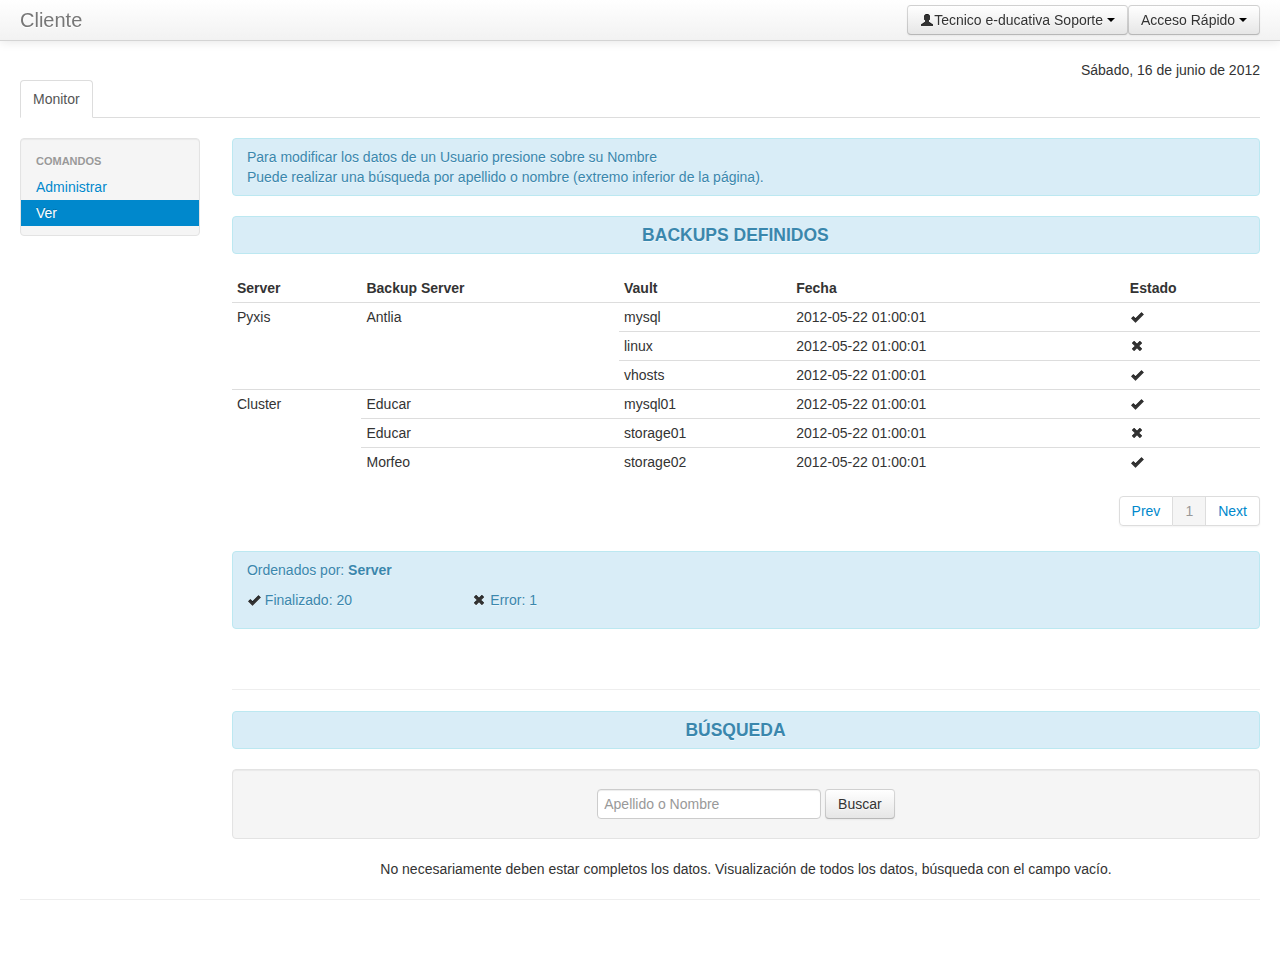
<file: monitor.html>
<!DOCTYPE html>
<html lang="en">
  <head>
    <meta charset="utf-8">
    <title>Bootstrap, from Twitter</title>
    <meta name="viewport" content="width=device-width, initial-scale=1.0">
    <meta name="description" content="">
    <meta name="author" content="">

    <!-- Le styles -->
    <link href="css/bootstrap.css" rel="stylesheet">
    <style type="text/css">
      body {
        padding-top: 60px;
        padding-bottom: 40px;
      }
      .sidebar-nav {
        padding: 9px 0;
      }
    </style>
    <link href="css/bootstrap-responsive.css" rel="stylesheet">

    <!-- Le HTML5 shim, for IE6-8 support of HTML5 elements -->
    <!--[if lt IE 9]>
      <script src="http://html5shim.googlecode.com/svn/trunk/html5.js"></script>
    <![endif]-->

    <!-- Le fav and touch icons -->
    <link rel="shortcut icon" href="ico/favicon.ico">
    <link rel="apple-touch-icon-precomposed" sizes="144x144" href="ico/apple-touch-icon-144-precomposed.png">
    <link rel="apple-touch-icon-precomposed" sizes="114x114" href="ico/apple-touch-icon-114-precomposed.png">
    <link rel="apple-touch-icon-precomposed" sizes="72x72" href="ico/apple-touch-icon-72-precomposed.png">
    <link rel="apple-touch-icon-precomposed" href="ico/apple-touch-icon-57-precomposed.png">
  </head>

  <body>

    <div class="navbar navbar-fixed-top">
      <div class="navbar-inner">
        <div class="container-fluid">
          <!--<a class="btn btn-navbar" data-toggle="collapse" data-target=".nav-collapse">
            <span class="icon-bar"></span>
            <span class="icon-bar"></span>
            <span class="icon-bar"></span>
          </a>-->
          <a class="brand" href="#">Cliente</a>
          <div class="btn-group pull-right">
            <a class="btn dropdown-toggle" data-toggle="dropdown" href="#">
<!--               <i class="icon-user"></i> -->
              Acceso Rápido
              <span class="caret"></span>
            </a>
            <ul class="dropdown-menu">
              <li><a href="#">Administración</a></li>
<!--               <li class="divider"></li> -->
              <li><a href="#">Permisos</a></li>
              <li><a href="#">...</a></li>
            </ul>
          </div>
          <div class="btn-group pull-right">
            <a class="btn dropdown-toggle" data-toggle="dropdown" href="#">
              <i class="icon-user"></i>Tecnico e-ducativa Soporte
              <span class="caret"></span>
            </a>
            <ul class="dropdown-menu">
              <li><a href="#">Perfil</a></li>
              <li class="divider"></li>
              <li><a href="#">Cerrar sesión</a></li>
            </ul>
          </div>
          <!--<div class="nav-collapse">
            <ul class="nav">
              <li class="active"><a href="#">Home</a></li>
              <li><a href="#about">About</a></li>
              <li><a href="#contact">Contact</a></li>
            </ul>
          </div>-->
          <!--/.nav-collapse -->
        </div>
      </div>
    </div>

    <div class="container-fluid">
	  <div class="row-fluid" style="text-align: right;">
		
		Sábado, 16 de junio de 2012
		
	  </div>
	  <div class="row-fluid">
		  <ul class="nav nav-tabs">
			<li class="active">
			  <a href="#">Monitor</a>
			</li>
		  </ul>
	  </div>
	  <div class="row-fluid">
<!--		<div class="span2">
		  <form class="form-horizontal">
			<select class="span12" name="">
			<option value="" selected="selected">Pyxis</option>
			<option value="">Cluster</option>
			</select>
		  </form>
		</div>-->
		
		<!--<div class="span12">
		  <ul class="nav nav-pills">
			<li class="active">
			  <a href="#">Estado</a>
			</li>
			<li><a href="#">Admistración</a></li>
		  </ul>
		
		</div>
	  </div>-->
	  
      <div class="row-fluid">
        <div class="span2">
          <div class="well sidebar-nav">
            <ul class="nav nav-list">
              <li class="nav-header">Comandos</li>
              <li><a href="#">Administrar</a></li>
              <li class="active"><a href="#">Ver</a></li>
            </ul>
          </div>

        </div>
        <!--/span-->
        <div class="span10">
          <div class="row-fluid">
			<div class="alert alert-info">
			  Para modificar los datos de un Usuario presione sobre su Nombre</br>
			  Puede realizar una búsqueda por apellido o nombre (extremo inferior de la página).
			</div>
          </div>
          <!--/row-->
          <div class="row-fluid">
<!-- 			<div class="span5"> -->
<!-- 			</div> -->
<!-- 			<div class="span5"> -->
			  <div class="alert alert-info" style="text-align: center;">
				<h4>BACKUPS DEFINIDOS</h4>
			  </div>
<!-- 			</div> -->
          </div>
          <form class="form">
          <div class="row-fluid">
<!-- 			  <table class="table table-striped table-condensed"> -->
			  <table class="table table-condensed">
				<thead>
				  <tr>
					<th>Server</th>
					<th>Backup Server</th>
					<th>Vault</th>
					<th>Fecha</th>
					<th>Estado</th>
				  </tr>
				</thead>
				<tbody>
				  <tr>
					<td rowspan="3">Pyxis</td>
					<td rowspan="3">Antlia</td>
					<td>mysql</td>
					<td>2012-05-22 01:00:01</td>
					<td><i class="icon-ok"></i></td>
				  </tr>
				  <tr>
					<td>linux</td>
					<td>2012-05-22 01:00:01</td>
					<td><i class="icon-remove"></i></td>
				  </tr>
				  <tr>
					<td>vhosts</td>
					<td>2012-05-22 01:00:01</td>
					<td><i class="icon-ok"></i></td>
				  </tr>
				  <tr>
					<td rowspan="3">Cluster</td>
					<td>Educar</td>
					<td>mysql01</td>
					<td>2012-05-22 01:00:01</td>
					<td><i class="icon-ok"></i></td>
				  </tr>
				  <tr>
					<td>Educar</td>
					<td>storage01</td>
					<td>2012-05-22 01:00:01</td>
					<td><i class="icon-remove"></i></td>
				  </tr>
				  <tr>
					<td>Morfeo</td>
					<td>storage02</td>
					<td>2012-05-22 01:00:01</td>
					<td><i class="icon-ok"></i></td>
				  </tr>
				</tbody>
			  </table>
			  <div class="pagination pagination-right">
				<ul>
				  <li><a href="#">Prev</a></li>
				  <li class="active">
					<a href="#">1</a>
				  </li>
				  <!--<li><a href="#">2</a></li>
				  <li><a href="#">3</a></li>
				  <li><a href="#">4</a></li>-->
				  <li><a href="#">Next</a></li>
				</ul>
			  </div>
          </div><!--/row-->
          <div class="row-fluid">
			<div class="alert alert-info">
			  <div class="row-fluid">
				<p>Ordenados por: <strong>Server</strong></p>
<!-- 				<p>Cantidad de usuarios: <strong>549</strong> (Alumnos: <strong>533</strong>, Invitados: <strong>12</strong>, Coordinadores: <strong>4</strong>)</p> -->
			  </div>
			  <div class="row-fluid">
				<div class="span3">
				  <p><i class="icon-ok"></i> Finalizado: 20</p>
				</div>
				<div>
				  <p><i class="icon-remove"></i> Error: 1</p>
				</div>
			  </div>
			</div>
		  </div>
		  
		  <!--<div class="row-fluid" style="text-align: right;">
			
				<input class="btn btn-primary" type="submit" value="Guardar">
          </div>-->
          </form>
          
          <div class="row-fluid" style="text-align: center;">
			<hr>
			
			<div class="alert alert-info" style="text-align: center;">
			  <h4>BÚSQUEDA</h4>
			</div>
			<form class="well form-inline">
			  <input type="text" class="input-large" placeholder="Apellido o Nombre">
			  <button type="submit" class="btn">Buscar</button>
			</form>
			No necesariamente deben estar completos los datos. Visualización de todos los datos, búsqueda con el campo vacío.
          </div>
          
        </div>
        <!--/span-->
      </div>
      <!--/row-->

      <hr>

      <footer style="text-align: center;">
<!--         <p>&copy; 1998-2010 e-ducativa	Educación Virtual S.A. v6.08.05 :: Powered by e-ducativa - comunidades en red 6</p> -->
      </footer>

    </div><!--/.fluid-container-->

    <!-- Le javascript
    ================================================== -->
    <!-- Placed at the end of the document so the pages load faster -->
    <script src="js/jquery.js"></script>
    <script src="js/bootstrap.js"></script>
    <!--<script src="js/bootstrap-transition.js"></script>
    <script src="js/bootstrap-alert.js"></script>
    <script src="js/bootstrap-modal.js"></script>
    <script src="js/bootstrap-dropdown.js"></script>
    <script src="js/bootstrap-scrollspy.js"></script>
    <script src="js/bootstrap-tab.js"></script>
    <script src="js/bootstrap-tooltip.js"></script>
    <script src="js/bootstrap-popover.js"></script>
    <script src="js/bootstrap-button.js"></script>
    <script src="js/bootstrap-collapse.js"></script>
    <script src="js/bootstrap-carousel.js"></script>
    <script src="js/bootstrap-typeahead.js"></script>-->

  </body>
</html>
</file>
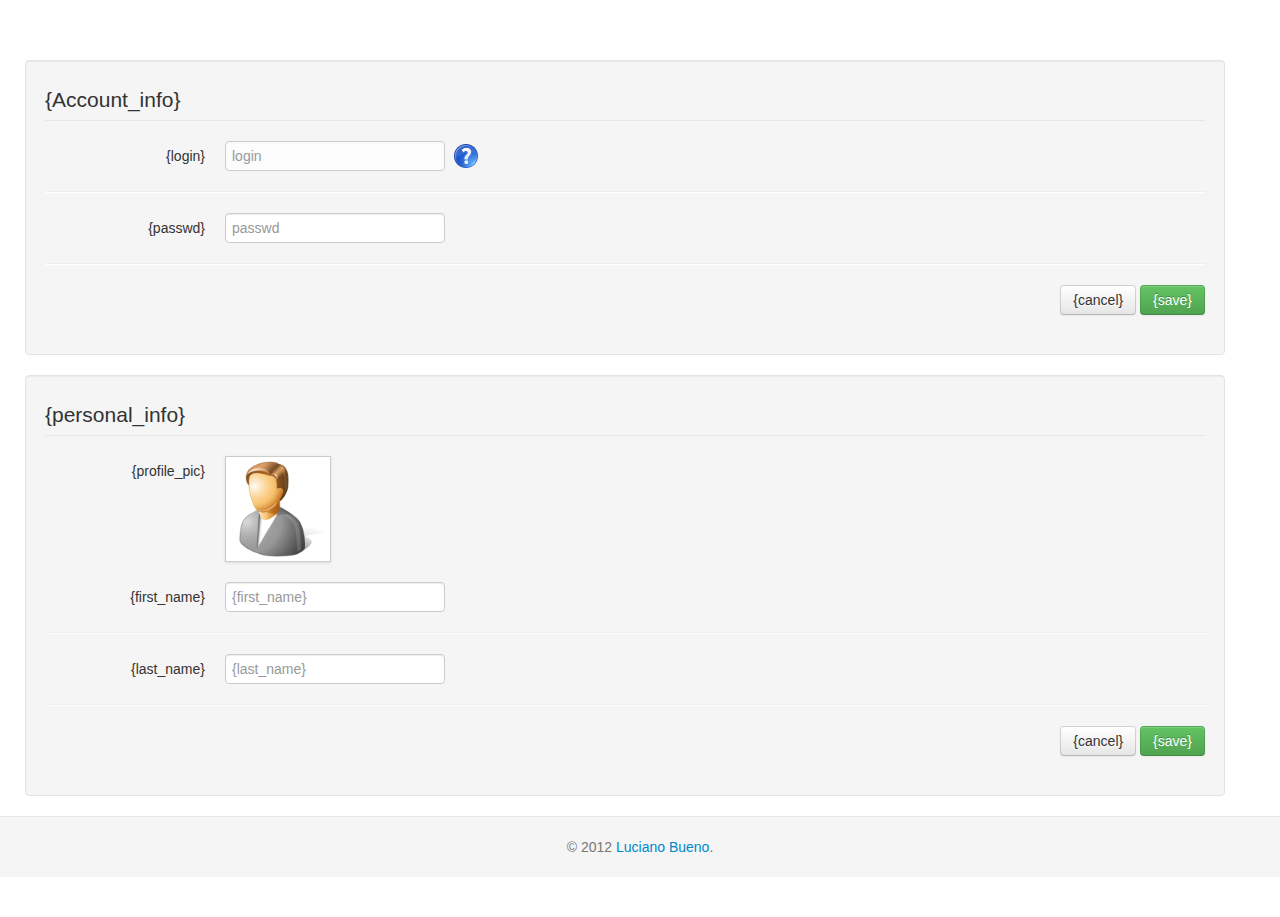
<file: user.html>
<!DOCTYPE html>
<html lang="en">
  <head>
    <meta charset="utf-8">
    <title>Bootstrap, from Twitter</title>
    <meta name="viewport" content="width=device-width, initial-scale=1.0">
    <meta name="description" content="">
    <meta name="author" content="">

    <!-- Le styles -->
    <link href="css/bootstrap.css" rel="stylesheet">
    <style type="text/css">
      body {
        padding-top: 60px;
        padding-bottom: 40px;
      }
      .sidebar-nav {
        padding: 9px 0;
      }
      /*@media (max-width: 480px) {
		
	  }*/
	  
	  /* Footer
	  -------------------------------------------------- */

	  .footer {
		text-align: center;
		padding: 20px 0;
/* 		margin-top: 70px; */
		border-top: 1px solid #e5e5e5;
		background-color: #f5f5f5;
	  }
	  .footer p {
		margin-bottom: 0;
		color: #777;
	  }
	  .footer-links {
		margin: 10px 0;
	  }
	  .footer-links li {
		display: inline;
		padding: 0 2px;
	  }
	  .footer-links li:first-child {
		padding-left: 0;
	  }


    </style>
    
    <link href="css/bootstrap-responsive.css" rel="stylesheet">

    <!-- Le HTML5 shim, for IE6-8 support of HTML5 elements -->
    <!--[if lt IE 9]>
      <script src="http://html5shim.googlecode.com/svn/trunk/html5.js"></script>
    <![endif]-->

    <!-- Le fav and touch icons -->
    <link rel="shortcut icon" href="ico/favicon.ico">
    <link rel="apple-touch-icon-precomposed" sizes="144x144" href="ico/apple-touch-icon-144-precomposed.png">
    <link rel="apple-touch-icon-precomposed" sizes="114x114" href="ico/apple-touch-icon-114-precomposed.png">
    <link rel="apple-touch-icon-precomposed" sizes="72x72" href="ico/apple-touch-icon-72-precomposed.png">
    <link rel="apple-touch-icon-precomposed" href="ico/apple-touch-icon-57-precomposed.png">
  </head>

  <body>
<!--  <img class="" src="img/48x48/user.png" height="48" width="48" alt="User image" /> -->
    <div class="container">
	  
	  <div class="row well">
<!-- 		<img class="img-polaroid" src="img/128x128/user.png" height="96" width="96" alt="User image" /> Luciano Bueno -->
		
<!-- 		<hr/>		 -->
		
		<form class="form-horizontal">
		  <legend>{Account_info}</legend>
		  <div class="control-group">
			<label class="control-label" for="inputLogin">{login}</label>
			<div class="controls">
<!-- 			  <input type="text" id="inputLogin" placeholder="login"> -->
			  <span class="input uneditable-input">login</span>
			  <span class="help-inline">
			  <img src="img/24x24/help.png" height="24" width="24" alt="Help image" />
			  </span>
			</div>
		  </div>
		  <hr/>
		  <div class="control-group">
			<label class="control-label" for="inputPassword">{passwd}</label>
			<div class="controls">
			  <input type="password" id="inputPassword" placeholder="passwd">
			</div>
		  </div>
		  <hr/>
		  <div class="control-group pull-right">
			<button type="submit" class="btn">{cancel}</button>
			<button type="submit" class="btn btn-success">{save}</button>
		  </div>
		</form>
		
	  </div>
	  
	  <div class="row well">
		
		<form class="form-horizontal">
		  <legend>{personal_info}</legend>
		  <div class="control-group">
			<label class="control-label" for="inputProfilePic">{profile_pic}</label>
			<div class="controls">
			  <img id="inputProfilePic" class="img-polaroid" src="img/128x128/user.png" height="96" width="96" alt="User image"/>
<!-- 			  <input type="text" id="inputEmail" placeholder="Email"> -->
			</div>
		  </div>
		  <div class="control-group">
			<label class="control-label" for="inputFirstName">{first_name}</label>
			<div class="controls">
			  <input type="text" id="inputFirstName" placeholder="{first_name}">
			</div>
		  </div>
		  <hr/>
		  <div class="control-group">
			<label class="control-label" for="inputLastName">{last_name}</label>
			<div class="controls">
			  <input type="password" id="inputLastName" placeholder="{last_name}">
			</div>
		  </div>
		  <hr/>
		  <div class="control-group pull-right">
			<button type="submit" class="btn">{cancel}</button>
			<button type="submit" class="btn btn-success">{save}</button>
		  </div>
		</form>
		
	  </div>

	</div>
    
    <!-- Footer
    ================================================== -->
    <footer class="footer">
      <div class="container">
<!--         <p class="pull-right"><a href="#">Back to top</a></p> -->
        <p>&copy; 2012<a href="http://#" target="_blank"> Luciano Bueno</a>.</p>
        <!--<p>Code licensed under <a href="http://www.apache.org/licenses/LICENSE-2.0" target="_blank">Apache License v2.0</a>, documentation under <a href="http://creativecommons.org/licenses/by/3.0/">CC BY 3.0</a>.</p>
        <p><a href="http://glyphicons.com">Glyphicons Free</a> licensed under <a href="http://creativecommons.org/licenses/by/3.0/">CC BY 3.0</a>.</p>-->
        
        <!--<ul class="footer-links">
          <li><a href="http://blog.getbootstrap.com">Blog</a></li>
          <li class="muted">&middot;</li>
          <li><a href="https://github.com/twitter/bootstrap/issues?state=open">Issues</a></li>
          <li class="muted">&middot;</li>
          <li><a href="https://github.com/twitter/bootstrap/wiki">Roadmap and changelog</a></li>
        </ul>-->
      </div>
    </footer>
    
    <!-- Le javascript
    ================================================== -->
    <!-- Placed at the end of the document so the pages load faster -->
    <script src="js/jquery.js"></script>
    <script src="js/pure.js"></script>
    <script src="js/bootstrap.js"></script>
    
<!--     <script src="socket.io/socket.io.js"></script> -->
<!-- 	<script src="socket.io/socket.io-sessions.js"></script> -->
    <!--<script src="js/bootstrap-transition.js"></script>
    <script src="js/bootstrap-alert.js"></script>
    <script src="js/bootstrap-modal.js"></script>
    <script src="js/bootstrap-dropdown.js"></script>
    <script src="js/bootstrap-scrollspy.js"></script>
    <script src="js/bootstrap-tab.js"></script>
    <script src="js/bootstrap-tooltip.js"></script>
    <script src="js/bootstrap-popover.js"></script>
    <script src="js/bootstrap-button.js"></script>
    <script src="js/bootstrap-collapse.js"></script>
    <script src="js/bootstrap-carousel.js"></script>
    <script src="js/bootstrap-typeahead.js"></script>-->

  </body>
  <!--<script type="text/javascript">
// 	var socket = io.connectWithSession('/api');
	var socket = io.connect('/api');
	socket.on('connect', function(){
	  console.log('client: connected');
// 	  socket.send({'msg': 'hi1'});
	   socket.emit('message', {'msg': 'hi1'});
	});
	socket.on('message', function(msg){ console.log('server:' + msg.msg ); });
	socket.on('disconnect', function(){ console.log('client: disconnected'); });
	
	
	$(document).ready(function() {
	  var jsonData = {
		"brand": "Hello Wrrrld"
	  };
	  $('a.brand')
// 		.directives({ 'a':'who', 'a@href':'site' })
	  .autoRender(jsonData)
	});
	
  </script>-->
</html>
</file>
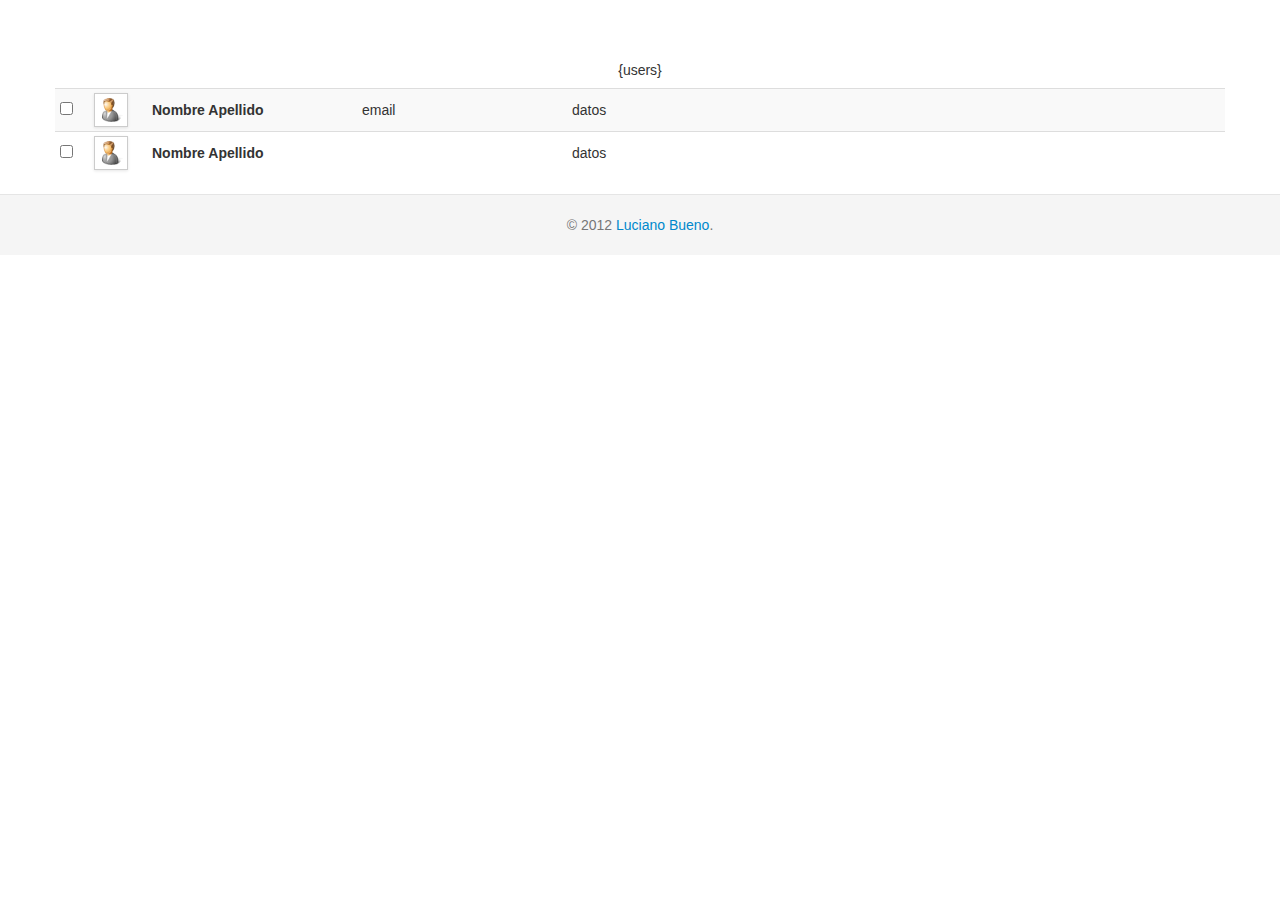
<file: users.html>
<!DOCTYPE html>
<html lang="en">
  <head>
    <meta charset="utf-8">
    <title>Bootstrap, from Twitter</title>
    <meta name="viewport" content="width=device-width, initial-scale=1.0">
    <meta name="description" content="">
    <meta name="author" content="">

    <!-- Le styles -->
    <link href="css/bootstrap.css" rel="stylesheet">
    <style type="text/css">
      body {
        padding-top: 60px;
        padding-bottom: 40px;
      }
      .sidebar-nav {
        padding: 9px 0;
      }
      /*@media (max-width: 480px) {
		
	  }*/
	  /* Footer
	  -------------------------------------------------- */

	  .footer {
		text-align: center;
		padding: 20px 0;
/* 		margin-top: 70px; */
		border-top: 1px solid #e5e5e5;
		background-color: #f5f5f5;
	  }
	  .footer p {
		margin-bottom: 0;
		color: #777;
	  }
	  .footer-links {
		margin: 10px 0;
	  }
	  .footer-links li {
		display: inline;
		padding: 0 2px;
	  }
	  .footer-links li:first-child {
		padding-left: 0;
	  }
    </style>
    <link href="css/bootstrap-responsive.css" rel="stylesheet">

    <!-- Le HTML5 shim, for IE6-8 support of HTML5 elements -->
    <!--[if lt IE 9]>
      <script src="http://html5shim.googlecode.com/svn/trunk/html5.js"></script>
    <![endif]-->

    <!-- Le fav and touch icons -->
    <link rel="shortcut icon" href="ico/favicon.ico">
    <link rel="apple-touch-icon-precomposed" sizes="144x144" href="ico/apple-touch-icon-144-precomposed.png">
    <link rel="apple-touch-icon-precomposed" sizes="114x114" href="ico/apple-touch-icon-114-precomposed.png">
    <link rel="apple-touch-icon-precomposed" sizes="72x72" href="ico/apple-touch-icon-72-precomposed.png">
    <link rel="apple-touch-icon-precomposed" href="ico/apple-touch-icon-57-precomposed.png">
  </head>

  <body>

    <div class="container">
	  <table class="table table-condensed table-hover table-striped">
		<caption>{users}</caption>
		<thead>
		  <tr>
			<th scope="col" abbr=""></th>
			<th scope="col" abbr=""></th>
			<th scope="col" abbr=""></th>
			<th scope="col" abbr=""></th>
			<th scope="col" abbr=""></th>
		  </tr>
		</thead>
		<tbody>
		  <tr>
			<td style="text-align: left; width: 24px; vertical-align: middle;">
			  <label class="checkbox">
				<input type="checkbox">
			  </label>
			</td>
			<td style="text-align: left; width: 48px; vertical-align: middle;">
			  <img id="inputProfilePic" class="img-polaroid" src="img/32x32/user.png" height="24" width="24" alt="User image">
			</td>
			<td style="width: 200px; font-weight: bold;  vertical-align: middle;"><span>Nombre Apellido<span></td>
			<td style="width: 200px; vertical-align: middle;"><span>email<span></td>
			<td style="vertical-align: middle;"><span>datos</span></td>
		  </tr>
		  
		  <tr>
			<td style="text-align: left; width: 24px; vertical-align: middle;">
			  <label class="checkbox">
				<input type="checkbox">
			  </label>
			</td>
			<td style="text-align: left; width: 48px; vertical-align: middle;">
			  <img id="inputProfilePic" class="img-polaroid" src="img/32x32/user.png" height="24" width="24" alt="User image">
			</td>
			<td style="width: 200px; font-weight: bold;  vertical-align: middle;"><span>Nombre Apellido<span></td>
			<td style="width: 200px; vertical-align: middle;"><span><span></td>
			<td style="vertical-align: middle;"><span>datos</span></td>
		  </tr>
		  
		</tbody>
	  </table>
	  
	  
    </div>
    
    
    <!-- Footer
    ================================================== -->
    <footer class="footer">
      <div class="container">
<!--         <p class="pull-right"><a href="#">Back to top</a></p> -->
        <p>&copy; 2012<a href="http://#" target="_blank"> Luciano Bueno</a>.</p>
        <!--<p>Code licensed under <a href="http://www.apache.org/licenses/LICENSE-2.0" target="_blank">Apache License v2.0</a>, documentation under <a href="http://creativecommons.org/licenses/by/3.0/">CC BY 3.0</a>.</p>
        <p><a href="http://glyphicons.com">Glyphicons Free</a> licensed under <a href="http://creativecommons.org/licenses/by/3.0/">CC BY 3.0</a>.</p>-->
        
        <!--<ul class="footer-links">
          <li><a href="http://blog.getbootstrap.com">Blog</a></li>
          <li class="muted">&middot;</li>
          <li><a href="https://github.com/twitter/bootstrap/issues?state=open">Issues</a></li>
          <li class="muted">&middot;</li>
          <li><a href="https://github.com/twitter/bootstrap/wiki">Roadmap and changelog</a></li>
        </ul>-->
      </div>
    </footer>
    <!-- Le javascript
    ================================================== -->
    <!-- Placed at the end of the document so the pages load faster -->
    <script src="js/jquery.js"></script>
    <script src="js/pure.js"></script>
    <script src="js/bootstrap.js"></script>
    
<!--     <script src="socket.io/socket.io.js"></script> -->
<!-- 	<script src="socket.io/socket.io-sessions.js"></script> -->
    <!--<script src="js/bootstrap-transition.js"></script>
    <script src="js/bootstrap-alert.js"></script>
    <script src="js/bootstrap-modal.js"></script>
    <script src="js/bootstrap-dropdown.js"></script>
    <script src="js/bootstrap-scrollspy.js"></script>
    <script src="js/bootstrap-tab.js"></script>
    <script src="js/bootstrap-tooltip.js"></script>
    <script src="js/bootstrap-popover.js"></script>
    <script src="js/bootstrap-button.js"></script>
    <script src="js/bootstrap-collapse.js"></script>
    <script src="js/bootstrap-carousel.js"></script>
    <script src="js/bootstrap-typeahead.js"></script>-->

  </body>
  <!--<script type="text/javascript">
// 	var socket = io.connectWithSession('/api');
	var socket = io.connect('/api');
	socket.on('connect', function(){
	  console.log('client: connected');
// 	  socket.send({'msg': 'hi1'});
	   socket.emit('message', {'msg': 'hi1'});
	});
	socket.on('message', function(msg){ console.log('server:' + msg.msg ); });
	socket.on('disconnect', function(){ console.log('client: disconnected'); });
	
	
	$(document).ready(function() {
	  var jsonData = {
		"brand": "Hello Wrrrld"
	  };
	  $('a.brand')
// 		.directives({ 'a':'who', 'a@href':'site' })
	  .autoRender(jsonData)
	});
	
  </script>-->
</html>
</file>
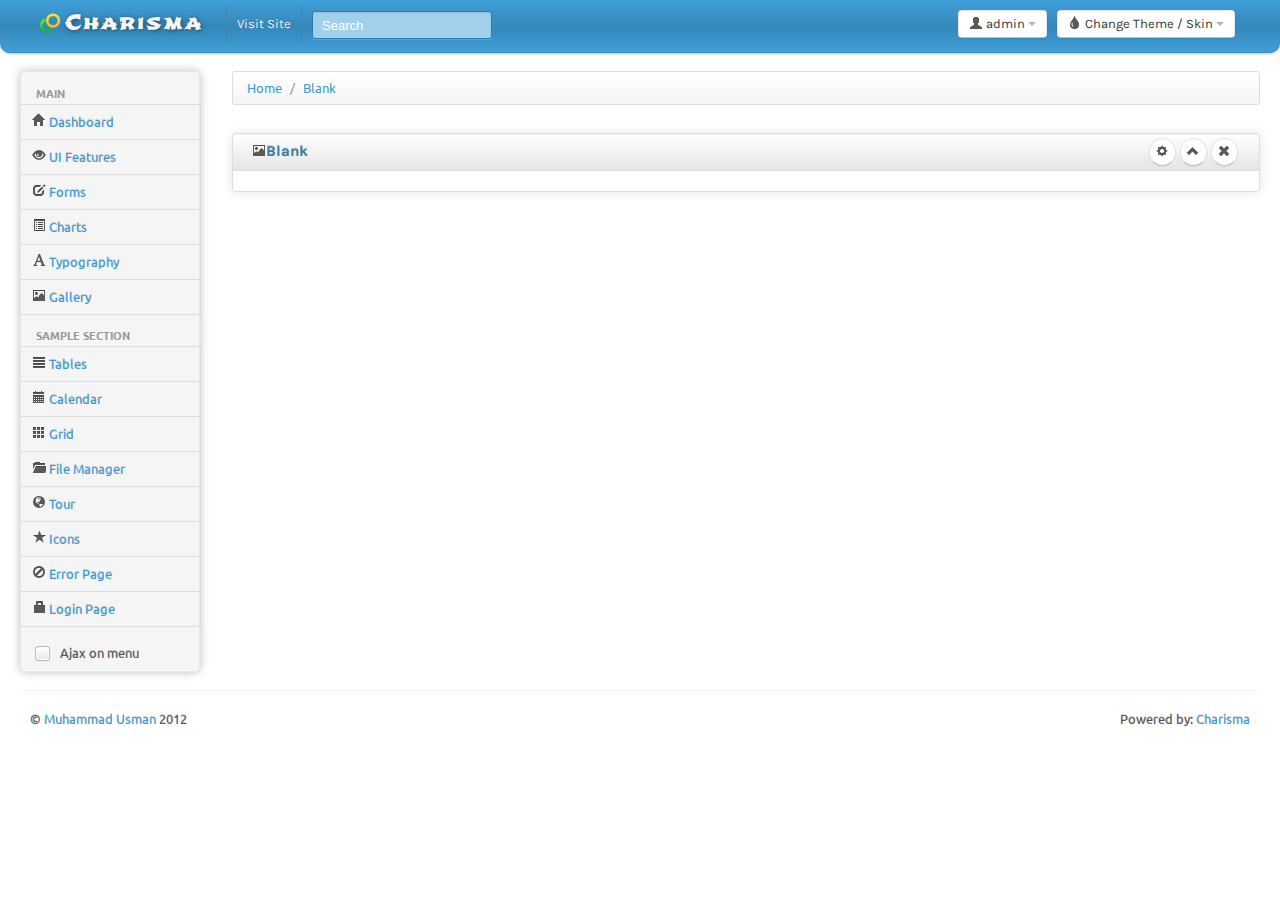
<file: charisma/blank.html>
<!DOCTYPE html>
<html lang="en">
<head>
	<!--
		Charisma v1.0.0

		Copyright 2012 Muhammad Usman
		Licensed under the Apache License v2.0
		http://www.apache.org/licenses/LICENSE-2.0

		http://usman.it
		http://twitter.com/halalit_usman
	-->
	<meta charset="utf-8">
	<title>Free HTML5 Bootstrap Admin Template</title>
	<meta name="viewport" content="width=device-width, initial-scale=1.0">
	<meta name="description" content="Charisma, a fully featured, responsive, HTML5, Bootstrap admin template.">
	<meta name="author" content="Muhammad Usman">

	<!-- The styles -->
	<link id="bs-css" href="css/bootstrap-cerulean.css" rel="stylesheet">
	<style type="text/css">
	  body {
		padding-bottom: 40px;
	  }
	  .sidebar-nav {
		padding: 9px 0;
	  }
	</style>
	<link href="css/bootstrap-responsive.css" rel="stylesheet">
	<link href="css/charisma-app.css" rel="stylesheet">
	<link href="css/jquery-ui-1.8.21.custom.css" rel="stylesheet">
	<link href='css/fullcalendar.css' rel='stylesheet'>
	<link href='css/fullcalendar.print.css' rel='stylesheet'  media='print'>
	<link href='css/chosen.css' rel='stylesheet'>
	<link href='css/uniform.default.css' rel='stylesheet'>
	<link href='css/colorbox.css' rel='stylesheet'>
	<link href='css/jquery.cleditor.css' rel='stylesheet'>
	<link href='css/jquery.noty.css' rel='stylesheet'>
	<link href='css/noty_theme_default.css' rel='stylesheet'>
	<link href='css/elfinder.min.css' rel='stylesheet'>
	<link href='css/elfinder.theme.css' rel='stylesheet'>
	<link href='css/jquery.iphone.toggle.css' rel='stylesheet'>
	<link href='css/opa-icons.css' rel='stylesheet'>
	<link href='css/uploadify.css' rel='stylesheet'>

	<!-- The HTML5 shim, for IE6-8 support of HTML5 elements -->
	<!--[if lt IE 9]>
	  <script src="http://html5shim.googlecode.com/svn/trunk/html5.js"></script>
	<![endif]-->

	<!-- The fav icon -->
	<link rel="shortcut icon" href="img/favicon.ico">
		
</head>

<body>
		<!-- topbar starts -->
	<div class="navbar">
		<div class="navbar-inner">
			<div class="container-fluid">
				<a class="btn btn-navbar" data-toggle="collapse" data-target=".top-nav.nav-collapse,.sidebar-nav.nav-collapse">
					<span class="icon-bar"></span>
					<span class="icon-bar"></span>
					<span class="icon-bar"></span>
				</a>
				<a class="brand" href="index.html"> <img alt="Charisma Logo" src="img/logo20.png" /> <span>Charisma</span></a>
				
				<!-- theme selector starts -->
				<div class="btn-group pull-right theme-container" >
					<a class="btn dropdown-toggle" data-toggle="dropdown" href="#">
						<i class="icon-tint"></i><span class="hidden-phone"> Change Theme / Skin</span>
						<span class="caret"></span>
					</a>
					<ul class="dropdown-menu" id="themes">
						<li><a data-value="classic" href="#"><i class="icon-blank"></i> Classic</a></li>
						<li><a data-value="cerulean" href="#"><i class="icon-blank"></i> Cerulean</a></li>
						<li><a data-value="cyborg" href="#"><i class="icon-blank"></i> Cyborg</a></li>
						<li><a data-value="redy" href="#"><i class="icon-blank"></i> Redy</a></li>
						<li><a data-value="journal" href="#"><i class="icon-blank"></i> Journal</a></li>
						<li><a data-value="simplex" href="#"><i class="icon-blank"></i> Simplex</a></li>
						<li><a data-value="slate" href="#"><i class="icon-blank"></i> Slate</a></li>
						<li><a data-value="spacelab" href="#"><i class="icon-blank"></i> Spacelab</a></li>
						<li><a data-value="united" href="#"><i class="icon-blank"></i> United</a></li>
					</ul>
				</div>
				<!-- theme selector ends -->
				
				<!-- user dropdown starts -->
				<div class="btn-group pull-right" >
					<a class="btn dropdown-toggle" data-toggle="dropdown" href="#">
						<i class="icon-user"></i><span class="hidden-phone"> admin</span>
						<span class="caret"></span>
					</a>
					<ul class="dropdown-menu">
						<li><a href="#">Profile</a></li>
						<li class="divider"></li>
						<li><a href="login.html">Logout</a></li>
					</ul>
				</div>
				<!-- user dropdown ends -->
				
				<div class="top-nav nav-collapse">
					<ul class="nav">
						<li><a href="#">Visit Site</a></li>
						<li>
							<form class="navbar-search pull-left">
								<input placeholder="Search" class="search-query span2" name="query" type="text">
							</form>
						</li>
					</ul>
				</div><!--/.nav-collapse -->
			</div>
		</div>
	</div>
	<!-- topbar ends -->
		<div class="container-fluid">
		<div class="row-fluid">
				
			<!-- left menu starts -->
			<div class="span2 main-menu-span">
				<div class="well nav-collapse sidebar-nav">
					<ul class="nav nav-tabs nav-stacked main-menu">
						<li class="nav-header hidden-tablet">Main</li>
						<li><a class="ajax-link" href="index.html"><i class="icon-home"></i><span class="hidden-tablet"> Dashboard</span></a></li>
						<li><a class="ajax-link" href="ui.html"><i class="icon-eye-open"></i><span class="hidden-tablet"> UI Features</span></a></li>
						<li><a class="ajax-link" href="form.html"><i class="icon-edit"></i><span class="hidden-tablet"> Forms</span></a></li>
						<li><a class="ajax-link" href="chart.html"><i class="icon-list-alt"></i><span class="hidden-tablet"> Charts</span></a></li>
						<li><a class="ajax-link" href="typography.html"><i class="icon-font"></i><span class="hidden-tablet"> Typography</span></a></li>
						<li><a class="ajax-link" href="gallery.html"><i class="icon-picture"></i><span class="hidden-tablet"> Gallery</span></a></li>
						<li class="nav-header hidden-tablet">Sample Section</li>
						<li><a class="ajax-link" href="table.html"><i class="icon-align-justify"></i><span class="hidden-tablet"> Tables</span></a></li>
						<li><a class="ajax-link" href="calendar.html"><i class="icon-calendar"></i><span class="hidden-tablet"> Calendar</span></a></li>
						<li><a class="ajax-link" href="grid.html"><i class="icon-th"></i><span class="hidden-tablet"> Grid</span></a></li>
						<li><a class="ajax-link" href="file-manager.html"><i class="icon-folder-open"></i><span class="hidden-tablet"> File Manager</span></a></li>
						<li><a href="tour.html"><i class="icon-globe"></i><span class="hidden-tablet"> Tour</span></a></li>
						<li><a class="ajax-link" href="icon.html"><i class="icon-star"></i><span class="hidden-tablet"> Icons</span></a></li>
						<li><a href="error.html"><i class="icon-ban-circle"></i><span class="hidden-tablet"> Error Page</span></a></li>
						<li><a href="login.html"><i class="icon-lock"></i><span class="hidden-tablet"> Login Page</span></a></li>
					</ul>
					<label id="for-is-ajax" class="hidden-tablet" for="is-ajax"><input id="is-ajax" type="checkbox"> Ajax on menu</label>
				</div><!--/.well -->
			</div><!--/span-->
			<!-- left menu ends -->
			
			<noscript>
				<div class="alert alert-block span10">
					<h4 class="alert-heading">Warning!</h4>
					<p>You need to have <a href="http://en.wikipedia.org/wiki/JavaScript" target="_blank">JavaScript</a> enabled to use this site.</p>
				</div>
			</noscript>
			
			<div id="content" class="span10">
			<!-- content starts -->
			

			<div>
				<ul class="breadcrumb">
					<li>
						<a href="#">Home</a> <span class="divider">/</span>
					</li>
					<li>
						<a href="#">Blank</a>
					</li>
				</ul>
			</div>

			<div class="row-fluid sortable">
				<div class="box span12">
					<div class="box-header well" data-original-title>
						<h2><i class="icon-picture"></i>Blank</h2>
						<div class="box-icon">
							<a href="#" class="btn btn-setting btn-round"><i class="icon-cog"></i></a>
							<a href="#" class="btn btn-minimize btn-round"><i class="icon-chevron-up"></i></a>
							<a href="#" class="btn btn-close btn-round"><i class="icon-remove"></i></a>
						</div>
					</div>
					<div class="box-content">
						
					</div>
				</div><!--/span-->
			
			</div><!--/row-->

    
					<!-- content ends -->
			</div><!--/#content.span10-->
				</div><!--/fluid-row-->
				
		<hr>

		<div class="modal hide fade" id="myModal">
			<div class="modal-header">
				<button type="button" class="close" data-dismiss="modal">×</button>
				<h3>Settings</h3>
			</div>
			<div class="modal-body">
				<p>Here settings can be configured...</p>
			</div>
			<div class="modal-footer">
				<a href="#" class="btn" data-dismiss="modal">Close</a>
				<a href="#" class="btn btn-primary">Save changes</a>
			</div>
		</div>

		<footer>
			<p class="pull-left">&copy; <a href="http://usman.it" target="_blank">Muhammad Usman</a> 2012</p>
			<p class="pull-right">Powered by: <a href="http://usman.it/free-responsive-admin-template">Charisma</a></p>
		</footer>
		
	</div><!--/.fluid-container-->

	<!-- external javascript
	================================================== -->
	<!-- Placed at the end of the document so the pages load faster -->

	<!-- jQuery -->
	<script src="js/jquery-1.7.2.min.js"></script>
	<!-- jQuery UI -->
	<script src="js/jquery-ui-1.8.21.custom.min.js"></script>
	<!-- transition / effect library -->
	<script src="js/bootstrap-transition.js"></script>
	<!-- alert enhancer library -->
	<script src="js/bootstrap-alert.js"></script>
	<!-- modal / dialog library -->
	<script src="js/bootstrap-modal.js"></script>
	<!-- custom dropdown library -->
	<script src="js/bootstrap-dropdown.js"></script>
	<!-- scrolspy library -->
	<script src="js/bootstrap-scrollspy.js"></script>
	<!-- library for creating tabs -->
	<script src="js/bootstrap-tab.js"></script>
	<!-- library for advanced tooltip -->
	<script src="js/bootstrap-tooltip.js"></script>
	<!-- popover effect library -->
	<script src="js/bootstrap-popover.js"></script>
	<!-- button enhancer library -->
	<script src="js/bootstrap-button.js"></script>
	<!-- accordion library (optional, not used in demo) -->
	<script src="js/bootstrap-collapse.js"></script>
	<!-- carousel slideshow library (optional, not used in demo) -->
	<script src="js/bootstrap-carousel.js"></script>
	<!-- autocomplete library -->
	<script src="js/bootstrap-typeahead.js"></script>
	<!-- tour library -->
	<script src="js/bootstrap-tour.js"></script>
	<!-- library for cookie management -->
	<script src="js/jquery.cookie.js"></script>
	<!-- calander plugin -->
	<script src='js/fullcalendar.min.js'></script>
	<!-- data table plugin -->
	<script src='js/jquery.dataTables.min.js'></script>

	<!-- chart libraries start -->
	<script src="js/excanvas.js"></script>
	<script src="js/jquery.flot.min.js"></script>
	<script src="js/jquery.flot.pie.min.js"></script>
	<script src="js/jquery.flot.stack.js"></script>
	<script src="js/jquery.flot.resize.min.js"></script>
	<!-- chart libraries end -->

	<!-- select or dropdown enhancer -->
	<script src="js/jquery.chosen.min.js"></script>
	<!-- checkbox, radio, and file input styler -->
	<script src="js/jquery.uniform.min.js"></script>
	<!-- plugin for gallery image view -->
	<script src="js/jquery.colorbox.min.js"></script>
	<!-- rich text editor library -->
	<script src="js/jquery.cleditor.min.js"></script>
	<!-- notification plugin -->
	<script src="js/jquery.noty.js"></script>
	<!-- file manager library -->
	<script src="js/jquery.elfinder.min.js"></script>
	<!-- star rating plugin -->
	<script src="js/jquery.raty.min.js"></script>
	<!-- for iOS style toggle switch -->
	<script src="js/jquery.iphone.toggle.js"></script>
	<!-- autogrowing textarea plugin -->
	<script src="js/jquery.autogrow-textarea.js"></script>
	<!-- multiple file upload plugin -->
	<script src="js/jquery.uploadify-3.1.min.js"></script>
	<!-- history.js for cross-browser state change on ajax -->
	<script src="js/jquery.history.js"></script>
	<!-- application script for Charisma demo -->
	<script src="js/charisma.js"></script>
	
		
</body>
</html>
</file>
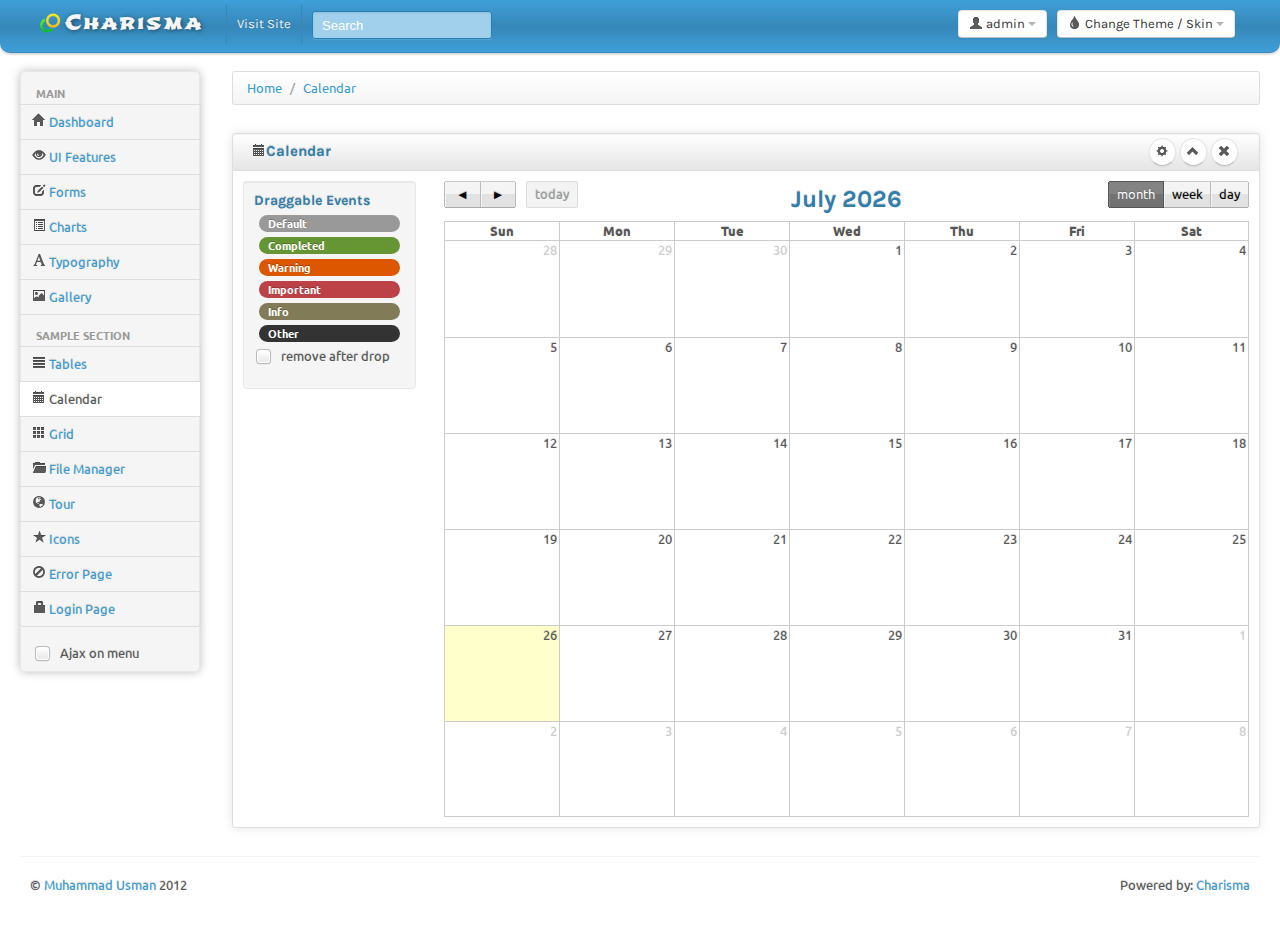
<file: charisma/calendar.html>
<!DOCTYPE html>
<html lang="en">
<head>
	<!--
		Charisma v1.0.0

		Copyright 2012 Muhammad Usman
		Licensed under the Apache License v2.0
		http://www.apache.org/licenses/LICENSE-2.0

		http://usman.it
		http://twitter.com/halalit_usman
	-->
	<meta charset="utf-8">
	<title>Free HTML5 Bootstrap Admin Template</title>
	<meta name="viewport" content="width=device-width, initial-scale=1.0">
	<meta name="description" content="Charisma, a fully featured, responsive, HTML5, Bootstrap admin template.">
	<meta name="author" content="Muhammad Usman">

	<!-- The styles -->
	<link id="bs-css" href="css/bootstrap-cerulean.css" rel="stylesheet">
	<style type="text/css">
	  body {
		padding-bottom: 40px;
	  }
	  .sidebar-nav {
		padding: 9px 0;
	  }
	</style>
	<link href="css/bootstrap-responsive.css" rel="stylesheet">
	<link href="css/charisma-app.css" rel="stylesheet">
	<link href="css/jquery-ui-1.8.21.custom.css" rel="stylesheet">
	<link href='css/fullcalendar.css' rel='stylesheet'>
	<link href='css/fullcalendar.print.css' rel='stylesheet'  media='print'>
	<link href='css/chosen.css' rel='stylesheet'>
	<link href='css/uniform.default.css' rel='stylesheet'>
	<link href='css/colorbox.css' rel='stylesheet'>
	<link href='css/jquery.cleditor.css' rel='stylesheet'>
	<link href='css/jquery.noty.css' rel='stylesheet'>
	<link href='css/noty_theme_default.css' rel='stylesheet'>
	<link href='css/elfinder.min.css' rel='stylesheet'>
	<link href='css/elfinder.theme.css' rel='stylesheet'>
	<link href='css/jquery.iphone.toggle.css' rel='stylesheet'>
	<link href='css/opa-icons.css' rel='stylesheet'>
	<link href='css/uploadify.css' rel='stylesheet'>

	<!-- The HTML5 shim, for IE6-8 support of HTML5 elements -->
	<!--[if lt IE 9]>
	  <script src="http://html5shim.googlecode.com/svn/trunk/html5.js"></script>
	<![endif]-->

	<!-- The fav icon -->
	<link rel="shortcut icon" href="img/favicon.ico">
		
</head>

<body>
		<!-- topbar starts -->
	<div class="navbar">
		<div class="navbar-inner">
			<div class="container-fluid">
				<a class="btn btn-navbar" data-toggle="collapse" data-target=".top-nav.nav-collapse,.sidebar-nav.nav-collapse">
					<span class="icon-bar"></span>
					<span class="icon-bar"></span>
					<span class="icon-bar"></span>
				</a>
				<a class="brand" href="index.html"> <img alt="Charisma Logo" src="img/logo20.png" /> <span>Charisma</span></a>
				
				<!-- theme selector starts -->
				<div class="btn-group pull-right theme-container" >
					<a class="btn dropdown-toggle" data-toggle="dropdown" href="#">
						<i class="icon-tint"></i><span class="hidden-phone"> Change Theme / Skin</span>
						<span class="caret"></span>
					</a>
					<ul class="dropdown-menu" id="themes">
						<li><a data-value="classic" href="#"><i class="icon-blank"></i> Classic</a></li>
						<li><a data-value="cerulean" href="#"><i class="icon-blank"></i> Cerulean</a></li>
						<li><a data-value="cyborg" href="#"><i class="icon-blank"></i> Cyborg</a></li>
						<li><a data-value="redy" href="#"><i class="icon-blank"></i> Redy</a></li>
						<li><a data-value="journal" href="#"><i class="icon-blank"></i> Journal</a></li>
						<li><a data-value="simplex" href="#"><i class="icon-blank"></i> Simplex</a></li>
						<li><a data-value="slate" href="#"><i class="icon-blank"></i> Slate</a></li>
						<li><a data-value="spacelab" href="#"><i class="icon-blank"></i> Spacelab</a></li>
						<li><a data-value="united" href="#"><i class="icon-blank"></i> United</a></li>
					</ul>
				</div>
				<!-- theme selector ends -->
				
				<!-- user dropdown starts -->
				<div class="btn-group pull-right" >
					<a class="btn dropdown-toggle" data-toggle="dropdown" href="#">
						<i class="icon-user"></i><span class="hidden-phone"> admin</span>
						<span class="caret"></span>
					</a>
					<ul class="dropdown-menu">
						<li><a href="#">Profile</a></li>
						<li class="divider"></li>
						<li><a href="login.html">Logout</a></li>
					</ul>
				</div>
				<!-- user dropdown ends -->
				
				<div class="top-nav nav-collapse">
					<ul class="nav">
						<li><a href="#">Visit Site</a></li>
						<li>
							<form class="navbar-search pull-left">
								<input placeholder="Search" class="search-query span2" name="query" type="text">
							</form>
						</li>
					</ul>
				</div><!--/.nav-collapse -->
			</div>
		</div>
	</div>
	<!-- topbar ends -->
		<div class="container-fluid">
		<div class="row-fluid">
				
			<!-- left menu starts -->
			<div class="span2 main-menu-span">
				<div class="well nav-collapse sidebar-nav">
					<ul class="nav nav-tabs nav-stacked main-menu">
						<li class="nav-header hidden-tablet">Main</li>
						<li><a class="ajax-link" href="index.html"><i class="icon-home"></i><span class="hidden-tablet"> Dashboard</span></a></li>
						<li><a class="ajax-link" href="ui.html"><i class="icon-eye-open"></i><span class="hidden-tablet"> UI Features</span></a></li>
						<li><a class="ajax-link" href="form.html"><i class="icon-edit"></i><span class="hidden-tablet"> Forms</span></a></li>
						<li><a class="ajax-link" href="chart.html"><i class="icon-list-alt"></i><span class="hidden-tablet"> Charts</span></a></li>
						<li><a class="ajax-link" href="typography.html"><i class="icon-font"></i><span class="hidden-tablet"> Typography</span></a></li>
						<li><a class="ajax-link" href="gallery.html"><i class="icon-picture"></i><span class="hidden-tablet"> Gallery</span></a></li>
						<li class="nav-header hidden-tablet">Sample Section</li>
						<li><a class="ajax-link" href="table.html"><i class="icon-align-justify"></i><span class="hidden-tablet"> Tables</span></a></li>
						<li><a class="ajax-link" href="calendar.html"><i class="icon-calendar"></i><span class="hidden-tablet"> Calendar</span></a></li>
						<li><a class="ajax-link" href="grid.html"><i class="icon-th"></i><span class="hidden-tablet"> Grid</span></a></li>
						<li><a class="ajax-link" href="file-manager.html"><i class="icon-folder-open"></i><span class="hidden-tablet"> File Manager</span></a></li>
						<li><a href="tour.html"><i class="icon-globe"></i><span class="hidden-tablet"> Tour</span></a></li>
						<li><a class="ajax-link" href="icon.html"><i class="icon-star"></i><span class="hidden-tablet"> Icons</span></a></li>
						<li><a href="error.html"><i class="icon-ban-circle"></i><span class="hidden-tablet"> Error Page</span></a></li>
						<li><a href="login.html"><i class="icon-lock"></i><span class="hidden-tablet"> Login Page</span></a></li>
					</ul>
					<label id="for-is-ajax" class="hidden-tablet" for="is-ajax"><input id="is-ajax" type="checkbox"> Ajax on menu</label>
				</div><!--/.well -->
			</div><!--/span-->
			<!-- left menu ends -->
			
			<noscript>
				<div class="alert alert-block span10">
					<h4 class="alert-heading">Warning!</h4>
					<p>You need to have <a href="http://en.wikipedia.org/wiki/JavaScript" target="_blank">JavaScript</a> enabled to use this site.</p>
				</div>
			</noscript>
			
			<div id="content" class="span10">
			<!-- content starts -->
			
			<div>
				<ul class="breadcrumb">
					<li>
						<a href="#">Home</a> <span class="divider">/</span>
					</li>
					<li>
						<a href="#">Calendar</a>
					</li>
				</ul>
			</div>

			<div class="row-fluid sortable">
				<div class="box span12">
				  <div class="box-header well" data-original-title>
					  <h2><i class="icon-calendar"></i>Calendar</h2>
					  <div class="box-icon">
						  <a href="#" class="btn btn-setting btn-round"><i class="icon-cog"></i></a>
						  <a href="#" class="btn btn-minimize btn-round"><i class="icon-chevron-up"></i></a>
						  <a href="#" class="btn btn-close btn-round"><i class="icon-remove"></i></a>
						</div>
				  </div>
				  <div class="box-content">
					<div id="external-events" class="well">
						<h4>Draggable Events</h4>
						<div class="external-event badge">Default</div>
						<div class="external-event badge badge-success">Completed</div>
						<div class="external-event badge badge-warning">Warning</div>
						<div class="external-event badge badge-important">Important</div>
						<div class="external-event badge badge-info">Info</div>
						<div class="external-event badge badge-inverse">Other</div>
						<p>
						<label for="drop-remove"><input type="checkbox" id="drop-remove" /> remove after drop</label>
						</p>
						</div>

						<div id="calendar"></div>

						<div class="clearfix"></div>
					</div>
				</div>
			</div><!--/row-->
		
					<!-- content ends -->
			</div><!--/#content.span10-->
				</div><!--/fluid-row-->
				
		<hr>

		<div class="modal hide fade" id="myModal">
			<div class="modal-header">
				<button type="button" class="close" data-dismiss="modal">×</button>
				<h3>Settings</h3>
			</div>
			<div class="modal-body">
				<p>Here settings can be configured...</p>
			</div>
			<div class="modal-footer">
				<a href="#" class="btn" data-dismiss="modal">Close</a>
				<a href="#" class="btn btn-primary">Save changes</a>
			</div>
		</div>

		<footer>
			<p class="pull-left">&copy; <a href="http://usman.it" target="_blank">Muhammad Usman</a> 2012</p>
			<p class="pull-right">Powered by: <a href="http://usman.it/free-responsive-admin-template">Charisma</a></p>
		</footer>
		
	</div><!--/.fluid-container-->

	<!-- external javascript
	================================================== -->
	<!-- Placed at the end of the document so the pages load faster -->

	<!-- jQuery -->
	<script src="js/jquery-1.7.2.min.js"></script>
	<!-- jQuery UI -->
	<script src="js/jquery-ui-1.8.21.custom.min.js"></script>
	<!-- transition / effect library -->
	<script src="js/bootstrap-transition.js"></script>
	<!-- alert enhancer library -->
	<script src="js/bootstrap-alert.js"></script>
	<!-- modal / dialog library -->
	<script src="js/bootstrap-modal.js"></script>
	<!-- custom dropdown library -->
	<script src="js/bootstrap-dropdown.js"></script>
	<!-- scrolspy library -->
	<script src="js/bootstrap-scrollspy.js"></script>
	<!-- library for creating tabs -->
	<script src="js/bootstrap-tab.js"></script>
	<!-- library for advanced tooltip -->
	<script src="js/bootstrap-tooltip.js"></script>
	<!-- popover effect library -->
	<script src="js/bootstrap-popover.js"></script>
	<!-- button enhancer library -->
	<script src="js/bootstrap-button.js"></script>
	<!-- accordion library (optional, not used in demo) -->
	<script src="js/bootstrap-collapse.js"></script>
	<!-- carousel slideshow library (optional, not used in demo) -->
	<script src="js/bootstrap-carousel.js"></script>
	<!-- autocomplete library -->
	<script src="js/bootstrap-typeahead.js"></script>
	<!-- tour library -->
	<script src="js/bootstrap-tour.js"></script>
	<!-- library for cookie management -->
	<script src="js/jquery.cookie.js"></script>
	<!-- calander plugin -->
	<script src='js/fullcalendar.min.js'></script>
	<!-- data table plugin -->
	<script src='js/jquery.dataTables.min.js'></script>

	<!-- chart libraries start -->
	<script src="js/excanvas.js"></script>
	<script src="js/jquery.flot.min.js"></script>
	<script src="js/jquery.flot.pie.min.js"></script>
	<script src="js/jquery.flot.stack.js"></script>
	<script src="js/jquery.flot.resize.min.js"></script>
	<!-- chart libraries end -->

	<!-- select or dropdown enhancer -->
	<script src="js/jquery.chosen.min.js"></script>
	<!-- checkbox, radio, and file input styler -->
	<script src="js/jquery.uniform.min.js"></script>
	<!-- plugin for gallery image view -->
	<script src="js/jquery.colorbox.min.js"></script>
	<!-- rich text editor library -->
	<script src="js/jquery.cleditor.min.js"></script>
	<!-- notification plugin -->
	<script src="js/jquery.noty.js"></script>
	<!-- file manager library -->
	<script src="js/jquery.elfinder.min.js"></script>
	<!-- star rating plugin -->
	<script src="js/jquery.raty.min.js"></script>
	<!-- for iOS style toggle switch -->
	<script src="js/jquery.iphone.toggle.js"></script>
	<!-- autogrowing textarea plugin -->
	<script src="js/jquery.autogrow-textarea.js"></script>
	<!-- multiple file upload plugin -->
	<script src="js/jquery.uploadify-3.1.min.js"></script>
	<!-- history.js for cross-browser state change on ajax -->
	<script src="js/jquery.history.js"></script>
	<!-- application script for Charisma demo -->
	<script src="js/charisma.js"></script>
	
		
</body>
</html>
</file>
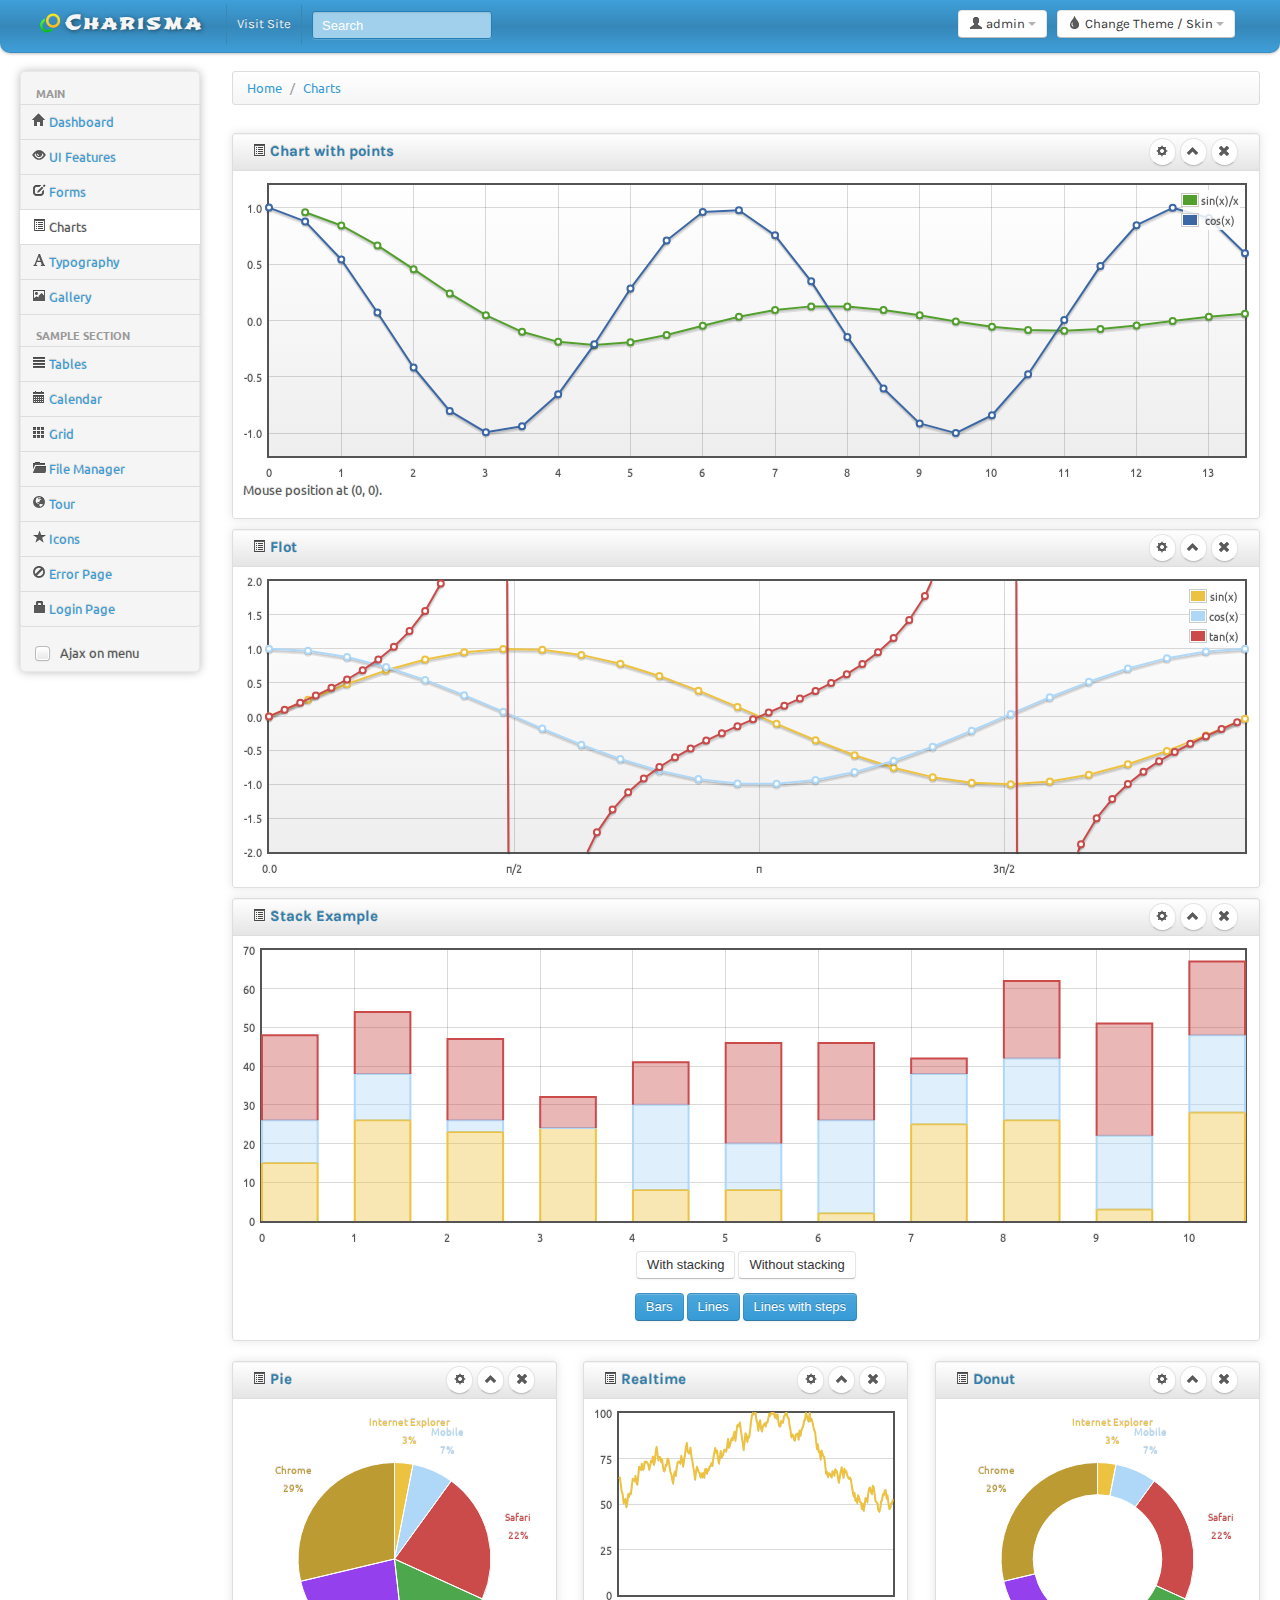
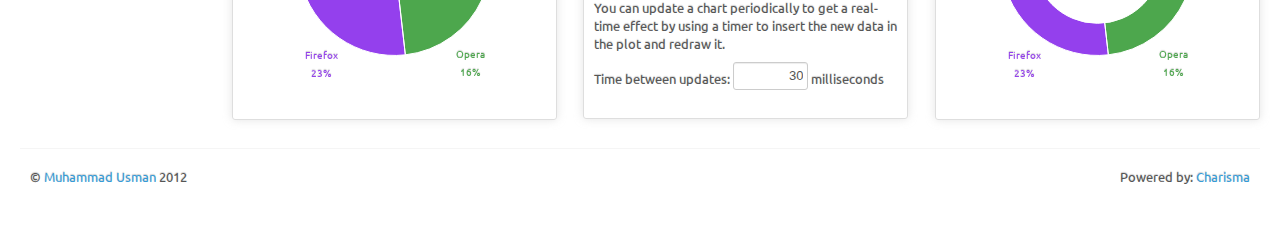
<file: charisma/chart.html>
<!DOCTYPE html>
<html lang="en">
<head>
	<!--
		Charisma v1.0.0

		Copyright 2012 Muhammad Usman
		Licensed under the Apache License v2.0
		http://www.apache.org/licenses/LICENSE-2.0

		http://usman.it
		http://twitter.com/halalit_usman
	-->
	<meta charset="utf-8">
	<title>Free HTML5 Bootstrap Admin Template</title>
	<meta name="viewport" content="width=device-width, initial-scale=1.0">
	<meta name="description" content="Charisma, a fully featured, responsive, HTML5, Bootstrap admin template.">
	<meta name="author" content="Muhammad Usman">

	<!-- The styles -->
	<link id="bs-css" href="css/bootstrap-cerulean.css" rel="stylesheet">
	<style type="text/css">
	  body {
		padding-bottom: 40px;
	  }
	  .sidebar-nav {
		padding: 9px 0;
	  }
	</style>
	<link href="css/bootstrap-responsive.css" rel="stylesheet">
	<link href="css/charisma-app.css" rel="stylesheet">
	<link href="css/jquery-ui-1.8.21.custom.css" rel="stylesheet">
	<link href='css/fullcalendar.css' rel='stylesheet'>
	<link href='css/fullcalendar.print.css' rel='stylesheet'  media='print'>
	<link href='css/chosen.css' rel='stylesheet'>
	<link href='css/uniform.default.css' rel='stylesheet'>
	<link href='css/colorbox.css' rel='stylesheet'>
	<link href='css/jquery.cleditor.css' rel='stylesheet'>
	<link href='css/jquery.noty.css' rel='stylesheet'>
	<link href='css/noty_theme_default.css' rel='stylesheet'>
	<link href='css/elfinder.min.css' rel='stylesheet'>
	<link href='css/elfinder.theme.css' rel='stylesheet'>
	<link href='css/jquery.iphone.toggle.css' rel='stylesheet'>
	<link href='css/opa-icons.css' rel='stylesheet'>
	<link href='css/uploadify.css' rel='stylesheet'>

	<!-- The HTML5 shim, for IE6-8 support of HTML5 elements -->
	<!--[if lt IE 9]>
	  <script src="http://html5shim.googlecode.com/svn/trunk/html5.js"></script>
	<![endif]-->

	<!-- The fav icon -->
	<link rel="shortcut icon" href="img/favicon.ico">
		
</head>

<body>
		<!-- topbar starts -->
	<div class="navbar">
		<div class="navbar-inner">
			<div class="container-fluid">
				<a class="btn btn-navbar" data-toggle="collapse" data-target=".top-nav.nav-collapse,.sidebar-nav.nav-collapse">
					<span class="icon-bar"></span>
					<span class="icon-bar"></span>
					<span class="icon-bar"></span>
				</a>
				<a class="brand" href="index.html"> <img alt="Charisma Logo" src="img/logo20.png" /> <span>Charisma</span></a>
				
				<!-- theme selector starts -->
				<div class="btn-group pull-right theme-container" >
					<a class="btn dropdown-toggle" data-toggle="dropdown" href="#">
						<i class="icon-tint"></i><span class="hidden-phone"> Change Theme / Skin</span>
						<span class="caret"></span>
					</a>
					<ul class="dropdown-menu" id="themes">
						<li><a data-value="classic" href="#"><i class="icon-blank"></i> Classic</a></li>
						<li><a data-value="cerulean" href="#"><i class="icon-blank"></i> Cerulean</a></li>
						<li><a data-value="cyborg" href="#"><i class="icon-blank"></i> Cyborg</a></li>
						<li><a data-value="redy" href="#"><i class="icon-blank"></i> Redy</a></li>
						<li><a data-value="journal" href="#"><i class="icon-blank"></i> Journal</a></li>
						<li><a data-value="simplex" href="#"><i class="icon-blank"></i> Simplex</a></li>
						<li><a data-value="slate" href="#"><i class="icon-blank"></i> Slate</a></li>
						<li><a data-value="spacelab" href="#"><i class="icon-blank"></i> Spacelab</a></li>
						<li><a data-value="united" href="#"><i class="icon-blank"></i> United</a></li>
					</ul>
				</div>
				<!-- theme selector ends -->
				
				<!-- user dropdown starts -->
				<div class="btn-group pull-right" >
					<a class="btn dropdown-toggle" data-toggle="dropdown" href="#">
						<i class="icon-user"></i><span class="hidden-phone"> admin</span>
						<span class="caret"></span>
					</a>
					<ul class="dropdown-menu">
						<li><a href="#">Profile</a></li>
						<li class="divider"></li>
						<li><a href="login.html">Logout</a></li>
					</ul>
				</div>
				<!-- user dropdown ends -->
				
				<div class="top-nav nav-collapse">
					<ul class="nav">
						<li><a href="#">Visit Site</a></li>
						<li>
							<form class="navbar-search pull-left">
								<input placeholder="Search" class="search-query span2" name="query" type="text">
							</form>
						</li>
					</ul>
				</div><!--/.nav-collapse -->
			</div>
		</div>
	</div>
	<!-- topbar ends -->
		<div class="container-fluid">
		<div class="row-fluid">
				
			<!-- left menu starts -->
			<div class="span2 main-menu-span">
				<div class="well nav-collapse sidebar-nav">
					<ul class="nav nav-tabs nav-stacked main-menu">
						<li class="nav-header hidden-tablet">Main</li>
						<li><a class="ajax-link" href="index.html"><i class="icon-home"></i><span class="hidden-tablet"> Dashboard</span></a></li>
						<li><a class="ajax-link" href="ui.html"><i class="icon-eye-open"></i><span class="hidden-tablet"> UI Features</span></a></li>
						<li><a class="ajax-link" href="form.html"><i class="icon-edit"></i><span class="hidden-tablet"> Forms</span></a></li>
						<li><a class="ajax-link" href="chart.html"><i class="icon-list-alt"></i><span class="hidden-tablet"> Charts</span></a></li>
						<li><a class="ajax-link" href="typography.html"><i class="icon-font"></i><span class="hidden-tablet"> Typography</span></a></li>
						<li><a class="ajax-link" href="gallery.html"><i class="icon-picture"></i><span class="hidden-tablet"> Gallery</span></a></li>
						<li class="nav-header hidden-tablet">Sample Section</li>
						<li><a class="ajax-link" href="table.html"><i class="icon-align-justify"></i><span class="hidden-tablet"> Tables</span></a></li>
						<li><a class="ajax-link" href="calendar.html"><i class="icon-calendar"></i><span class="hidden-tablet"> Calendar</span></a></li>
						<li><a class="ajax-link" href="grid.html"><i class="icon-th"></i><span class="hidden-tablet"> Grid</span></a></li>
						<li><a class="ajax-link" href="file-manager.html"><i class="icon-folder-open"></i><span class="hidden-tablet"> File Manager</span></a></li>
						<li><a href="tour.html"><i class="icon-globe"></i><span class="hidden-tablet"> Tour</span></a></li>
						<li><a class="ajax-link" href="icon.html"><i class="icon-star"></i><span class="hidden-tablet"> Icons</span></a></li>
						<li><a href="error.html"><i class="icon-ban-circle"></i><span class="hidden-tablet"> Error Page</span></a></li>
						<li><a href="login.html"><i class="icon-lock"></i><span class="hidden-tablet"> Login Page</span></a></li>
					</ul>
					<label id="for-is-ajax" class="hidden-tablet" for="is-ajax"><input id="is-ajax" type="checkbox"> Ajax on menu</label>
				</div><!--/.well -->
			</div><!--/span-->
			<!-- left menu ends -->
			
			<noscript>
				<div class="alert alert-block span10">
					<h4 class="alert-heading">Warning!</h4>
					<p>You need to have <a href="http://en.wikipedia.org/wiki/JavaScript" target="_blank">JavaScript</a> enabled to use this site.</p>
				</div>
			</noscript>
			
			<div id="content" class="span10">
			<!-- content starts -->
			

			<div>
				<ul class="breadcrumb">
					<li>
						<a href="#">Home</a> <span class="divider">/</span>
					</li>
					<li>
						<a href="#">Charts</a>
					</li>
				</ul>
			</div>

			<div class="row-fluid sortable">
				
				<div class="box">
					<div class="box-header well">
						<h2><i class="icon-list-alt"></i> Chart with points</h2>
						<div class="box-icon">
							<a href="#" class="btn btn-setting btn-round"><i class="icon-cog"></i></a>
							<a href="#" class="btn btn-minimize btn-round"><i class="icon-chevron-up"></i></a>
							<a href="#" class="btn btn-close btn-round"><i class="icon-remove"></i></a>
						</div>
					</div>
					<div class="box-content">
						<div id="sincos"  class="center" style="height:300px" ></div>
						<p id="hoverdata">Mouse position at (<span id="x">0</span>, <span id="y">0</span>). <span id="clickdata"></span></p>
					</div>
				</div>
				
				<div class="box">
					<div class="box-header well">
						<h2><i class="icon-list-alt"></i> Flot</h2>
						<div class="box-icon">
							<a href="#" class="btn btn-setting btn-round"><i class="icon-cog"></i></a>
							<a href="#" class="btn btn-minimize btn-round"><i class="icon-chevron-up"></i></a>
							<a href="#" class="btn btn-close btn-round"><i class="icon-remove"></i></a>
						</div>
					</div>
					<div class="box-content">
						<div id="flotchart" class="center" style="height:300px"></div>
					</div>
				</div>
				
				<div class="box">
					<div class="box-header well">
						<h2><i class="icon-list-alt"></i> Stack Example</h2>
						<div class="box-icon">
							<a href="#" class="btn btn-setting btn-round"><i class="icon-cog"></i></a>
							<a href="#" class="btn btn-minimize btn-round"><i class="icon-chevron-up"></i></a>
							<a href="#" class="btn btn-close btn-round"><i class="icon-remove"></i></a>
						</div>
					</div>
					<div class="box-content">
						 <div id="stackchart" class="center" style="height:300px;"></div>

						<p class="stackControls center">
							<input class="btn" type="button" value="With stacking">
							<input class="btn" type="button" value="Without stacking">
						</p>

						<p class="graphControls center">
							<input class="btn btn-primary" type="button" value="Bars">
							<input class="btn btn-primary" type="button" value="Lines">
							<input class="btn btn-primary" type="button" value="Lines with steps">
						</p>
					</div>
				</div>

			</div><!--/row-->
			
			<div class="row-fluid sortable">
				<div class="box span4">
					<div class="box-header well" data-original-title>
						<h2><i class="icon-list-alt"></i> Pie</h2>
						<div class="box-icon">
							<a href="#" class="btn btn-setting btn-round"><i class="icon-cog"></i></a>
							<a href="#" class="btn btn-minimize btn-round"><i class="icon-chevron-up"></i></a>
							<a href="#" class="btn btn-close btn-round"><i class="icon-remove"></i></a>
						</div>
					</div>
					<div class="box-content">
							<div id="piechart" style="height:300px"></div>
					</div>
				</div>
				
				<div class="box span4">
					<div class="box-header well" data-original-title>
						<h2><i class="icon-list-alt"></i> Realtime</h2>
						<div class="box-icon">
							<a href="#" class="btn btn-setting btn-round"><i class="icon-cog"></i></a>
							<a href="#" class="btn btn-minimize btn-round"><i class="icon-chevron-up"></i></a>
							<a href="#" class="btn btn-close btn-round"><i class="icon-remove"></i></a>
						</div>
					</div>
					<div class="box-content">
						 <div id="realtimechart" style="height:190px;"></div>
						 <p>You can update a chart periodically to get a real-time effect by using a timer to insert the new data in the plot and redraw it.</p>
						 <p>Time between updates: <input id="updateInterval" type="text" value="" style="text-align: right; width:5em"> milliseconds</p>
					</div>
				</div>
					
				<div class="box span4">
					<div class="box-header well" data-original-title>
						<h2><i class="icon-list-alt"></i> Donut</h2>
						<div class="box-icon">
							<a href="#" class="btn btn-setting btn-round"><i class="icon-cog"></i></a>
							<a href="#" class="btn btn-minimize btn-round"><i class="icon-chevron-up"></i></a>
							<a href="#" class="btn btn-close btn-round"><i class="icon-remove"></i></a>
						</div>
					</div>
					<div class="box-content">
						 <div id="donutchart" style="height: 300px;">
					</div>
				</div>
			</div>  
		</div><!--/row-->
		
					<!-- content ends -->
			</div><!--/#content.span10-->
				</div><!--/fluid-row-->
				
		<hr>

		<div class="modal hide fade" id="myModal">
			<div class="modal-header">
				<button type="button" class="close" data-dismiss="modal">×</button>
				<h3>Settings</h3>
			</div>
			<div class="modal-body">
				<p>Here settings can be configured...</p>
			</div>
			<div class="modal-footer">
				<a href="#" class="btn" data-dismiss="modal">Close</a>
				<a href="#" class="btn btn-primary">Save changes</a>
			</div>
		</div>

		<footer>
			<p class="pull-left">&copy; <a href="http://usman.it" target="_blank">Muhammad Usman</a> 2012</p>
			<p class="pull-right">Powered by: <a href="http://usman.it/free-responsive-admin-template">Charisma</a></p>
		</footer>
		
	</div><!--/.fluid-container-->

	<!-- external javascript
	================================================== -->
	<!-- Placed at the end of the document so the pages load faster -->

	<!-- jQuery -->
	<script src="js/jquery-1.7.2.min.js"></script>
	<!-- jQuery UI -->
	<script src="js/jquery-ui-1.8.21.custom.min.js"></script>
	<!-- transition / effect library -->
	<script src="js/bootstrap-transition.js"></script>
	<!-- alert enhancer library -->
	<script src="js/bootstrap-alert.js"></script>
	<!-- modal / dialog library -->
	<script src="js/bootstrap-modal.js"></script>
	<!-- custom dropdown library -->
	<script src="js/bootstrap-dropdown.js"></script>
	<!-- scrolspy library -->
	<script src="js/bootstrap-scrollspy.js"></script>
	<!-- library for creating tabs -->
	<script src="js/bootstrap-tab.js"></script>
	<!-- library for advanced tooltip -->
	<script src="js/bootstrap-tooltip.js"></script>
	<!-- popover effect library -->
	<script src="js/bootstrap-popover.js"></script>
	<!-- button enhancer library -->
	<script src="js/bootstrap-button.js"></script>
	<!-- accordion library (optional, not used in demo) -->
	<script src="js/bootstrap-collapse.js"></script>
	<!-- carousel slideshow library (optional, not used in demo) -->
	<script src="js/bootstrap-carousel.js"></script>
	<!-- autocomplete library -->
	<script src="js/bootstrap-typeahead.js"></script>
	<!-- tour library -->
	<script src="js/bootstrap-tour.js"></script>
	<!-- library for cookie management -->
	<script src="js/jquery.cookie.js"></script>
	<!-- calander plugin -->
	<script src='js/fullcalendar.min.js'></script>
	<!-- data table plugin -->
	<script src='js/jquery.dataTables.min.js'></script>

	<!-- chart libraries start -->
	<script src="js/excanvas.js"></script>
	<script src="js/jquery.flot.min.js"></script>
	<script src="js/jquery.flot.pie.min.js"></script>
	<script src="js/jquery.flot.stack.js"></script>
	<script src="js/jquery.flot.resize.min.js"></script>
	<!-- chart libraries end -->

	<!-- select or dropdown enhancer -->
	<script src="js/jquery.chosen.min.js"></script>
	<!-- checkbox, radio, and file input styler -->
	<script src="js/jquery.uniform.min.js"></script>
	<!-- plugin for gallery image view -->
	<script src="js/jquery.colorbox.min.js"></script>
	<!-- rich text editor library -->
	<script src="js/jquery.cleditor.min.js"></script>
	<!-- notification plugin -->
	<script src="js/jquery.noty.js"></script>
	<!-- file manager library -->
	<script src="js/jquery.elfinder.min.js"></script>
	<!-- star rating plugin -->
	<script src="js/jquery.raty.min.js"></script>
	<!-- for iOS style toggle switch -->
	<script src="js/jquery.iphone.toggle.js"></script>
	<!-- autogrowing textarea plugin -->
	<script src="js/jquery.autogrow-textarea.js"></script>
	<!-- multiple file upload plugin -->
	<script src="js/jquery.uploadify-3.1.min.js"></script>
	<!-- history.js for cross-browser state change on ajax -->
	<script src="js/jquery.history.js"></script>
	<!-- application script for Charisma demo -->
	<script src="js/charisma.js"></script>
	
		
</body>
</html>
</file>
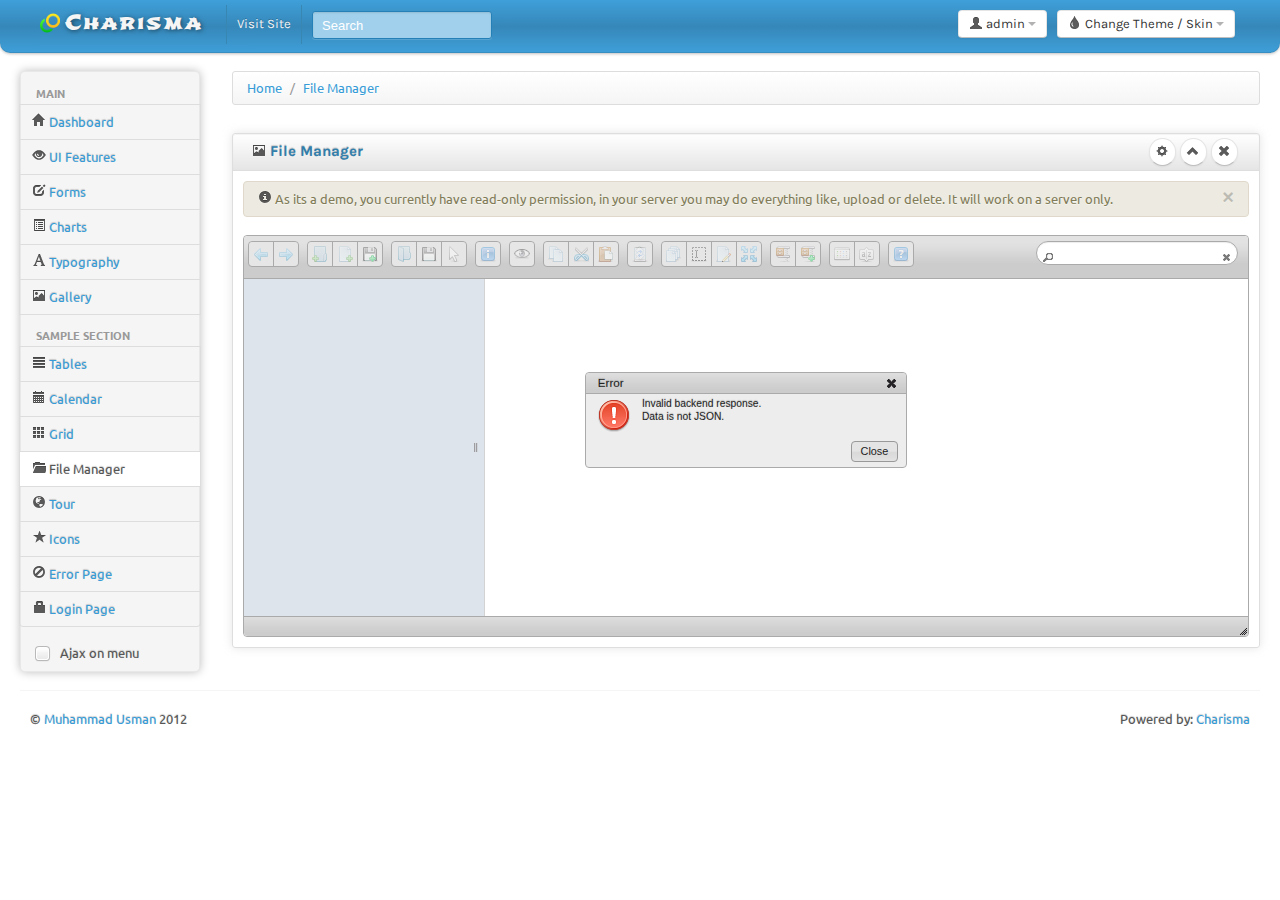
<file: charisma/file-manager.html>
<!DOCTYPE html>
<html lang="en">
<head>
	<!--
		Charisma v1.0.0

		Copyright 2012 Muhammad Usman
		Licensed under the Apache License v2.0
		http://www.apache.org/licenses/LICENSE-2.0

		http://usman.it
		http://twitter.com/halalit_usman
	-->
	<meta charset="utf-8">
	<title>Free HTML5 Bootstrap Admin Template</title>
	<meta name="viewport" content="width=device-width, initial-scale=1.0">
	<meta name="description" content="Charisma, a fully featured, responsive, HTML5, Bootstrap admin template.">
	<meta name="author" content="Muhammad Usman">

	<!-- The styles -->
	<link id="bs-css" href="css/bootstrap-cerulean.css" rel="stylesheet">
	<style type="text/css">
	  body {
		padding-bottom: 40px;
	  }
	  .sidebar-nav {
		padding: 9px 0;
	  }
	</style>
	<link href="css/bootstrap-responsive.css" rel="stylesheet">
	<link href="css/charisma-app.css" rel="stylesheet">
	<link href="css/jquery-ui-1.8.21.custom.css" rel="stylesheet">
	<link href='css/fullcalendar.css' rel='stylesheet'>
	<link href='css/fullcalendar.print.css' rel='stylesheet'  media='print'>
	<link href='css/chosen.css' rel='stylesheet'>
	<link href='css/uniform.default.css' rel='stylesheet'>
	<link href='css/colorbox.css' rel='stylesheet'>
	<link href='css/jquery.cleditor.css' rel='stylesheet'>
	<link href='css/jquery.noty.css' rel='stylesheet'>
	<link href='css/noty_theme_default.css' rel='stylesheet'>
	<link href='css/elfinder.min.css' rel='stylesheet'>
	<link href='css/elfinder.theme.css' rel='stylesheet'>
	<link href='css/jquery.iphone.toggle.css' rel='stylesheet'>
	<link href='css/opa-icons.css' rel='stylesheet'>
	<link href='css/uploadify.css' rel='stylesheet'>

	<!-- The HTML5 shim, for IE6-8 support of HTML5 elements -->
	<!--[if lt IE 9]>
	  <script src="http://html5shim.googlecode.com/svn/trunk/html5.js"></script>
	<![endif]-->

	<!-- The fav icon -->
	<link rel="shortcut icon" href="img/favicon.ico">
		
</head>

<body>
		<!-- topbar starts -->
	<div class="navbar">
		<div class="navbar-inner">
			<div class="container-fluid">
				<a class="btn btn-navbar" data-toggle="collapse" data-target=".top-nav.nav-collapse,.sidebar-nav.nav-collapse">
					<span class="icon-bar"></span>
					<span class="icon-bar"></span>
					<span class="icon-bar"></span>
				</a>
				<a class="brand" href="index.html"> <img alt="Charisma Logo" src="img/logo20.png" /> <span>Charisma</span></a>
				
				<!-- theme selector starts -->
				<div class="btn-group pull-right theme-container" >
					<a class="btn dropdown-toggle" data-toggle="dropdown" href="#">
						<i class="icon-tint"></i><span class="hidden-phone"> Change Theme / Skin</span>
						<span class="caret"></span>
					</a>
					<ul class="dropdown-menu" id="themes">
						<li><a data-value="classic" href="#"><i class="icon-blank"></i> Classic</a></li>
						<li><a data-value="cerulean" href="#"><i class="icon-blank"></i> Cerulean</a></li>
						<li><a data-value="cyborg" href="#"><i class="icon-blank"></i> Cyborg</a></li>
						<li><a data-value="redy" href="#"><i class="icon-blank"></i> Redy</a></li>
						<li><a data-value="journal" href="#"><i class="icon-blank"></i> Journal</a></li>
						<li><a data-value="simplex" href="#"><i class="icon-blank"></i> Simplex</a></li>
						<li><a data-value="slate" href="#"><i class="icon-blank"></i> Slate</a></li>
						<li><a data-value="spacelab" href="#"><i class="icon-blank"></i> Spacelab</a></li>
						<li><a data-value="united" href="#"><i class="icon-blank"></i> United</a></li>
					</ul>
				</div>
				<!-- theme selector ends -->
				
				<!-- user dropdown starts -->
				<div class="btn-group pull-right" >
					<a class="btn dropdown-toggle" data-toggle="dropdown" href="#">
						<i class="icon-user"></i><span class="hidden-phone"> admin</span>
						<span class="caret"></span>
					</a>
					<ul class="dropdown-menu">
						<li><a href="#">Profile</a></li>
						<li class="divider"></li>
						<li><a href="login.html">Logout</a></li>
					</ul>
				</div>
				<!-- user dropdown ends -->
				
				<div class="top-nav nav-collapse">
					<ul class="nav">
						<li><a href="#">Visit Site</a></li>
						<li>
							<form class="navbar-search pull-left">
								<input placeholder="Search" class="search-query span2" name="query" type="text">
							</form>
						</li>
					</ul>
				</div><!--/.nav-collapse -->
			</div>
		</div>
	</div>
	<!-- topbar ends -->
		<div class="container-fluid">
		<div class="row-fluid">
				
			<!-- left menu starts -->
			<div class="span2 main-menu-span">
				<div class="well nav-collapse sidebar-nav">
					<ul class="nav nav-tabs nav-stacked main-menu">
						<li class="nav-header hidden-tablet">Main</li>
						<li><a class="ajax-link" href="index.html"><i class="icon-home"></i><span class="hidden-tablet"> Dashboard</span></a></li>
						<li><a class="ajax-link" href="ui.html"><i class="icon-eye-open"></i><span class="hidden-tablet"> UI Features</span></a></li>
						<li><a class="ajax-link" href="form.html"><i class="icon-edit"></i><span class="hidden-tablet"> Forms</span></a></li>
						<li><a class="ajax-link" href="chart.html"><i class="icon-list-alt"></i><span class="hidden-tablet"> Charts</span></a></li>
						<li><a class="ajax-link" href="typography.html"><i class="icon-font"></i><span class="hidden-tablet"> Typography</span></a></li>
						<li><a class="ajax-link" href="gallery.html"><i class="icon-picture"></i><span class="hidden-tablet"> Gallery</span></a></li>
						<li class="nav-header hidden-tablet">Sample Section</li>
						<li><a class="ajax-link" href="table.html"><i class="icon-align-justify"></i><span class="hidden-tablet"> Tables</span></a></li>
						<li><a class="ajax-link" href="calendar.html"><i class="icon-calendar"></i><span class="hidden-tablet"> Calendar</span></a></li>
						<li><a class="ajax-link" href="grid.html"><i class="icon-th"></i><span class="hidden-tablet"> Grid</span></a></li>
						<li><a class="ajax-link" href="file-manager.html"><i class="icon-folder-open"></i><span class="hidden-tablet"> File Manager</span></a></li>
						<li><a href="tour.html"><i class="icon-globe"></i><span class="hidden-tablet"> Tour</span></a></li>
						<li><a class="ajax-link" href="icon.html"><i class="icon-star"></i><span class="hidden-tablet"> Icons</span></a></li>
						<li><a href="error.html"><i class="icon-ban-circle"></i><span class="hidden-tablet"> Error Page</span></a></li>
						<li><a href="login.html"><i class="icon-lock"></i><span class="hidden-tablet"> Login Page</span></a></li>
					</ul>
					<label id="for-is-ajax" class="hidden-tablet" for="is-ajax"><input id="is-ajax" type="checkbox"> Ajax on menu</label>
				</div><!--/.well -->
			</div><!--/span-->
			<!-- left menu ends -->
			
			<noscript>
				<div class="alert alert-block span10">
					<h4 class="alert-heading">Warning!</h4>
					<p>You need to have <a href="http://en.wikipedia.org/wiki/JavaScript" target="_blank">JavaScript</a> enabled to use this site.</p>
				</div>
			</noscript>
			
			<div id="content" class="span10">
			<!-- content starts -->
			
			<div>
				<ul class="breadcrumb">
					<li>
						<a href="#">Home</a> <span class="divider">/</span>
					</li>
					<li>
						<a href="#">File Manager</a>
					</li>
				</ul>
			</div>

			<div class="row-fluid sortable">
				<div class="box span12">
					<div class="box-header well" data-original-title>
						<h2><i class="icon-picture"></i> File Manager</h2>
						<div class="box-icon">
							<a href="#" class="btn btn-setting btn-round"><i class="icon-cog"></i></a>
							<a href="#" class="btn btn-minimize btn-round"><i class="icon-chevron-up"></i></a>
							<a href="#" class="btn btn-close btn-round"><i class="icon-remove"></i></a>
						</div>
					</div>
					<div class="box-content">
						<div class="alert alert-info">
							<button type="button" class="close" data-dismiss="alert">×</button>
							<i class="icon-info-sign"></i> As its a demo, you currently have read-only permission, in your server you may do everything like, upload or delete. It will work on a server only.
						</div>
						<div class="file-manager"></div>
					</div>
				</div><!--/span-->
			
			</div><!--/row-->

		
					<!-- content ends -->
			</div><!--/#content.span10-->
				</div><!--/fluid-row-->
				
		<hr>

		<div class="modal hide fade" id="myModal">
			<div class="modal-header">
				<button type="button" class="close" data-dismiss="modal">×</button>
				<h3>Settings</h3>
			</div>
			<div class="modal-body">
				<p>Here settings can be configured...</p>
			</div>
			<div class="modal-footer">
				<a href="#" class="btn" data-dismiss="modal">Close</a>
				<a href="#" class="btn btn-primary">Save changes</a>
			</div>
		</div>

		<footer>
			<p class="pull-left">&copy; <a href="http://usman.it" target="_blank">Muhammad Usman</a> 2012</p>
			<p class="pull-right">Powered by: <a href="http://usman.it/free-responsive-admin-template">Charisma</a></p>
		</footer>
		
	</div><!--/.fluid-container-->

	<!-- external javascript
	================================================== -->
	<!-- Placed at the end of the document so the pages load faster -->

	<!-- jQuery -->
	<script src="js/jquery-1.7.2.min.js"></script>
	<!-- jQuery UI -->
	<script src="js/jquery-ui-1.8.21.custom.min.js"></script>
	<!-- transition / effect library -->
	<script src="js/bootstrap-transition.js"></script>
	<!-- alert enhancer library -->
	<script src="js/bootstrap-alert.js"></script>
	<!-- modal / dialog library -->
	<script src="js/bootstrap-modal.js"></script>
	<!-- custom dropdown library -->
	<script src="js/bootstrap-dropdown.js"></script>
	<!-- scrolspy library -->
	<script src="js/bootstrap-scrollspy.js"></script>
	<!-- library for creating tabs -->
	<script src="js/bootstrap-tab.js"></script>
	<!-- library for advanced tooltip -->
	<script src="js/bootstrap-tooltip.js"></script>
	<!-- popover effect library -->
	<script src="js/bootstrap-popover.js"></script>
	<!-- button enhancer library -->
	<script src="js/bootstrap-button.js"></script>
	<!-- accordion library (optional, not used in demo) -->
	<script src="js/bootstrap-collapse.js"></script>
	<!-- carousel slideshow library (optional, not used in demo) -->
	<script src="js/bootstrap-carousel.js"></script>
	<!-- autocomplete library -->
	<script src="js/bootstrap-typeahead.js"></script>
	<!-- tour library -->
	<script src="js/bootstrap-tour.js"></script>
	<!-- library for cookie management -->
	<script src="js/jquery.cookie.js"></script>
	<!-- calander plugin -->
	<script src='js/fullcalendar.min.js'></script>
	<!-- data table plugin -->
	<script src='js/jquery.dataTables.min.js'></script>

	<!-- chart libraries start -->
	<script src="js/excanvas.js"></script>
	<script src="js/jquery.flot.min.js"></script>
	<script src="js/jquery.flot.pie.min.js"></script>
	<script src="js/jquery.flot.stack.js"></script>
	<script src="js/jquery.flot.resize.min.js"></script>
	<!-- chart libraries end -->

	<!-- select or dropdown enhancer -->
	<script src="js/jquery.chosen.min.js"></script>
	<!-- checkbox, radio, and file input styler -->
	<script src="js/jquery.uniform.min.js"></script>
	<!-- plugin for gallery image view -->
	<script src="js/jquery.colorbox.min.js"></script>
	<!-- rich text editor library -->
	<script src="js/jquery.cleditor.min.js"></script>
	<!-- notification plugin -->
	<script src="js/jquery.noty.js"></script>
	<!-- file manager library -->
	<script src="js/jquery.elfinder.min.js"></script>
	<!-- star rating plugin -->
	<script src="js/jquery.raty.min.js"></script>
	<!-- for iOS style toggle switch -->
	<script src="js/jquery.iphone.toggle.js"></script>
	<!-- autogrowing textarea plugin -->
	<script src="js/jquery.autogrow-textarea.js"></script>
	<!-- multiple file upload plugin -->
	<script src="js/jquery.uploadify-3.1.min.js"></script>
	<!-- history.js for cross-browser state change on ajax -->
	<script src="js/jquery.history.js"></script>
	<!-- application script for Charisma demo -->
	<script src="js/charisma.js"></script>
	
		
</body>
</html>
</file>
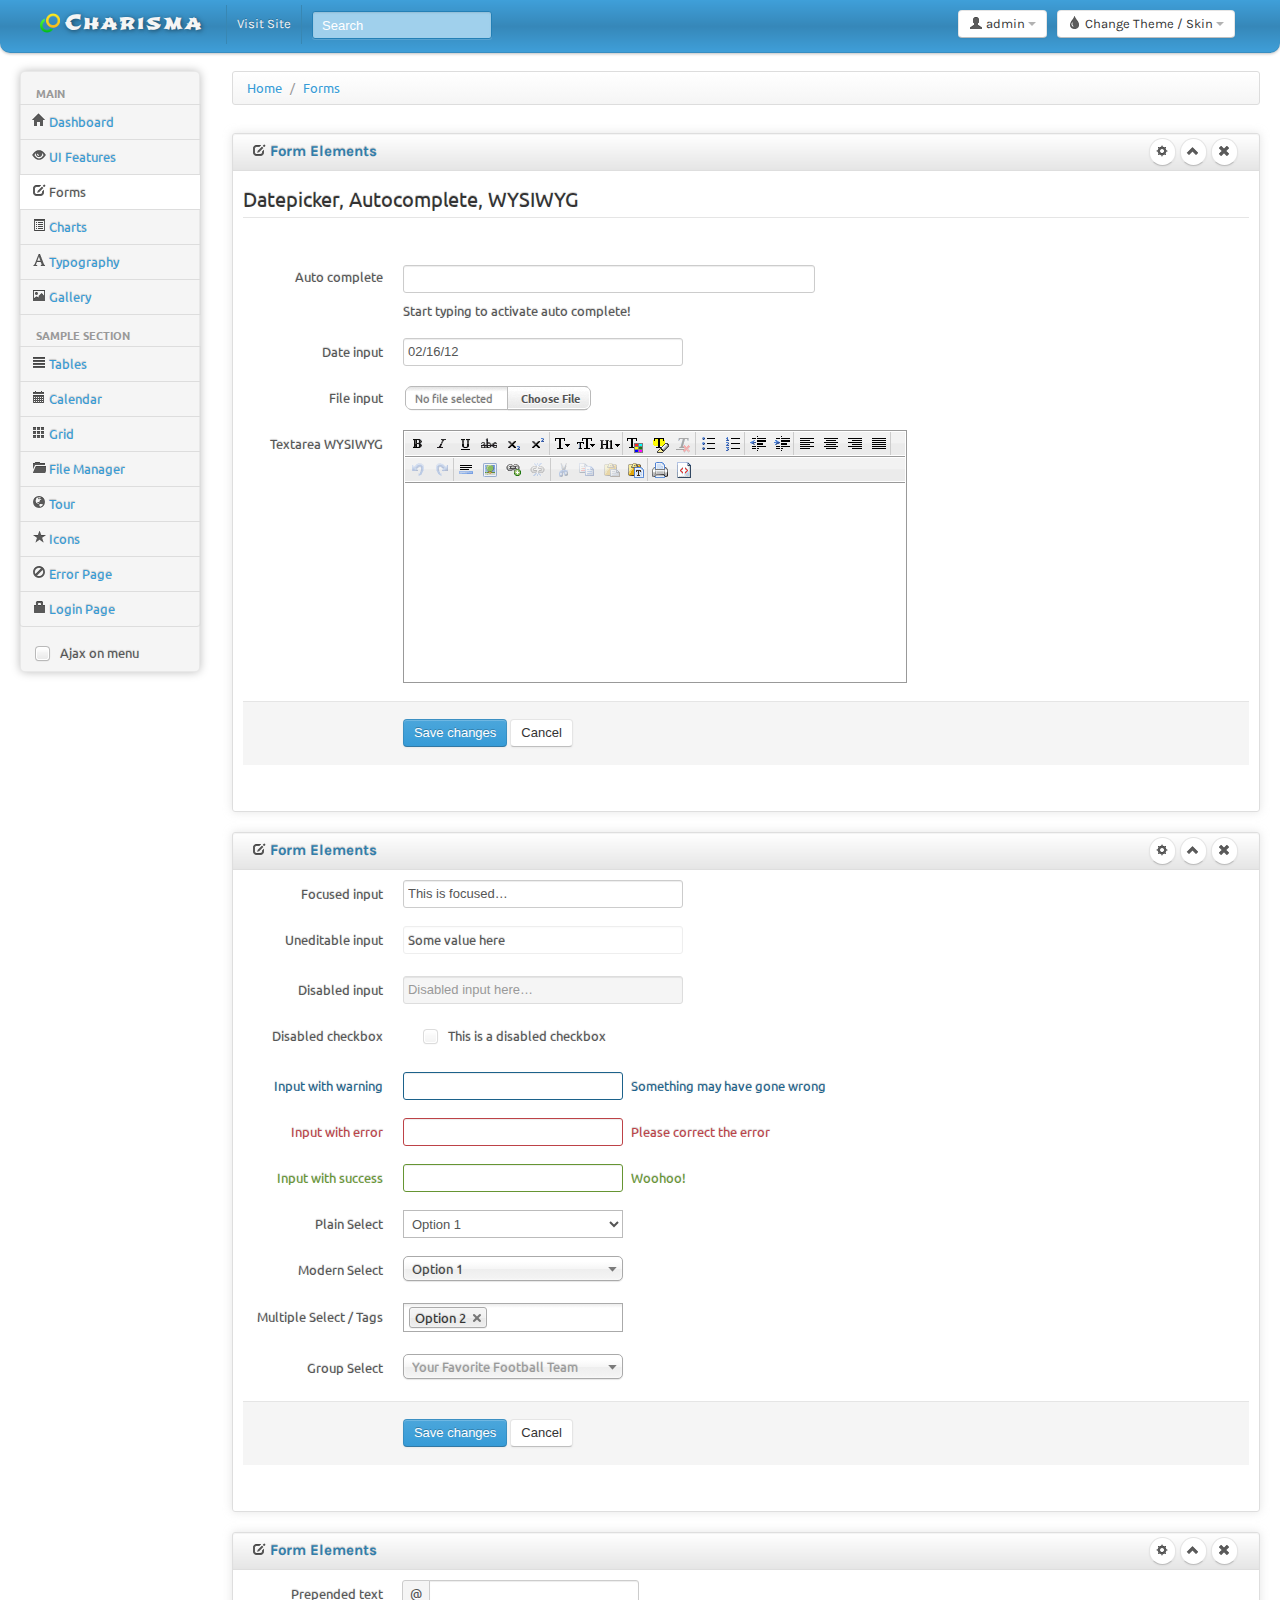
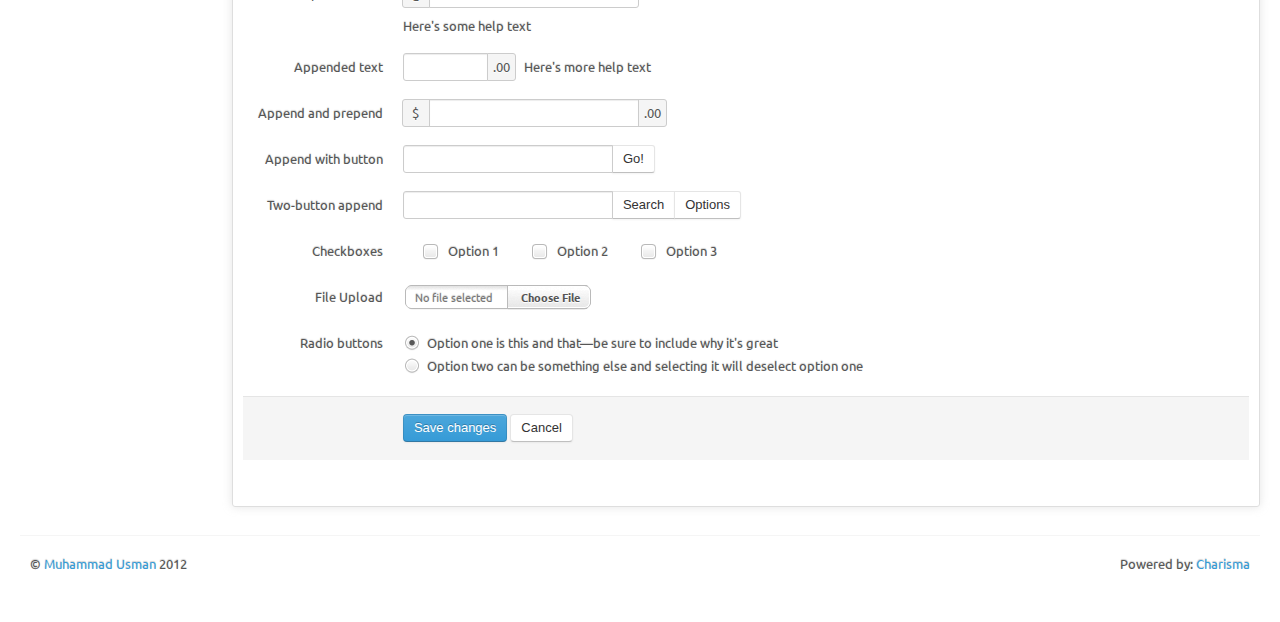
<file: charisma/form.html>
<!DOCTYPE html>
<html lang="en">
<head>
	<!--
		Charisma v1.0.0

		Copyright 2012 Muhammad Usman
		Licensed under the Apache License v2.0
		http://www.apache.org/licenses/LICENSE-2.0

		http://usman.it
		http://twitter.com/halalit_usman
	-->
	<meta charset="utf-8">
	<title>Free HTML5 Bootstrap Admin Template</title>
	<meta name="viewport" content="width=device-width, initial-scale=1.0">
	<meta name="description" content="Charisma, a fully featured, responsive, HTML5, Bootstrap admin template.">
	<meta name="author" content="Muhammad Usman">

	<!-- The styles -->
	<link id="bs-css" href="css/bootstrap-cerulean.css" rel="stylesheet">
	<style type="text/css">
	  body {
		padding-bottom: 40px;
	  }
	  .sidebar-nav {
		padding: 9px 0;
	  }
	</style>
	<link href="css/bootstrap-responsive.css" rel="stylesheet">
	<link href="css/charisma-app.css" rel="stylesheet">
	<link href="css/jquery-ui-1.8.21.custom.css" rel="stylesheet">
	<link href='css/fullcalendar.css' rel='stylesheet'>
	<link href='css/fullcalendar.print.css' rel='stylesheet'  media='print'>
	<link href='css/chosen.css' rel='stylesheet'>
	<link href='css/uniform.default.css' rel='stylesheet'>
	<link href='css/colorbox.css' rel='stylesheet'>
	<link href='css/jquery.cleditor.css' rel='stylesheet'>
	<link href='css/jquery.noty.css' rel='stylesheet'>
	<link href='css/noty_theme_default.css' rel='stylesheet'>
	<link href='css/elfinder.min.css' rel='stylesheet'>
	<link href='css/elfinder.theme.css' rel='stylesheet'>
	<link href='css/jquery.iphone.toggle.css' rel='stylesheet'>
	<link href='css/opa-icons.css' rel='stylesheet'>
	<link href='css/uploadify.css' rel='stylesheet'>

	<!-- The HTML5 shim, for IE6-8 support of HTML5 elements -->
	<!--[if lt IE 9]>
	  <script src="http://html5shim.googlecode.com/svn/trunk/html5.js"></script>
	<![endif]-->

	<!-- The fav icon -->
	<link rel="shortcut icon" href="img/favicon.ico">
		
</head>

<body>
		<!-- topbar starts -->
	<div class="navbar">
		<div class="navbar-inner">
			<div class="container-fluid">
				<a class="btn btn-navbar" data-toggle="collapse" data-target=".top-nav.nav-collapse,.sidebar-nav.nav-collapse">
					<span class="icon-bar"></span>
					<span class="icon-bar"></span>
					<span class="icon-bar"></span>
				</a>
				<a class="brand" href="index.html"> <img alt="Charisma Logo" src="img/logo20.png" /> <span>Charisma</span></a>
				
				<!-- theme selector starts -->
				<div class="btn-group pull-right theme-container" >
					<a class="btn dropdown-toggle" data-toggle="dropdown" href="#">
						<i class="icon-tint"></i><span class="hidden-phone"> Change Theme / Skin</span>
						<span class="caret"></span>
					</a>
					<ul class="dropdown-menu" id="themes">
						<li><a data-value="classic" href="#"><i class="icon-blank"></i> Classic</a></li>
						<li><a data-value="cerulean" href="#"><i class="icon-blank"></i> Cerulean</a></li>
						<li><a data-value="cyborg" href="#"><i class="icon-blank"></i> Cyborg</a></li>
						<li><a data-value="redy" href="#"><i class="icon-blank"></i> Redy</a></li>
						<li><a data-value="journal" href="#"><i class="icon-blank"></i> Journal</a></li>
						<li><a data-value="simplex" href="#"><i class="icon-blank"></i> Simplex</a></li>
						<li><a data-value="slate" href="#"><i class="icon-blank"></i> Slate</a></li>
						<li><a data-value="spacelab" href="#"><i class="icon-blank"></i> Spacelab</a></li>
						<li><a data-value="united" href="#"><i class="icon-blank"></i> United</a></li>
					</ul>
				</div>
				<!-- theme selector ends -->
				
				<!-- user dropdown starts -->
				<div class="btn-group pull-right" >
					<a class="btn dropdown-toggle" data-toggle="dropdown" href="#">
						<i class="icon-user"></i><span class="hidden-phone"> admin</span>
						<span class="caret"></span>
					</a>
					<ul class="dropdown-menu">
						<li><a href="#">Profile</a></li>
						<li class="divider"></li>
						<li><a href="login.html">Logout</a></li>
					</ul>
				</div>
				<!-- user dropdown ends -->
				
				<div class="top-nav nav-collapse">
					<ul class="nav">
						<li><a href="#">Visit Site</a></li>
						<li>
							<form class="navbar-search pull-left">
								<input placeholder="Search" class="search-query span2" name="query" type="text">
							</form>
						</li>
					</ul>
				</div><!--/.nav-collapse -->
			</div>
		</div>
	</div>
	<!-- topbar ends -->
		<div class="container-fluid">
		<div class="row-fluid">
				
			<!-- left menu starts -->
			<div class="span2 main-menu-span">
				<div class="well nav-collapse sidebar-nav">
					<ul class="nav nav-tabs nav-stacked main-menu">
						<li class="nav-header hidden-tablet">Main</li>
						<li><a class="ajax-link" href="index.html"><i class="icon-home"></i><span class="hidden-tablet"> Dashboard</span></a></li>
						<li><a class="ajax-link" href="ui.html"><i class="icon-eye-open"></i><span class="hidden-tablet"> UI Features</span></a></li>
						<li><a class="ajax-link" href="form.html"><i class="icon-edit"></i><span class="hidden-tablet"> Forms</span></a></li>
						<li><a class="ajax-link" href="chart.html"><i class="icon-list-alt"></i><span class="hidden-tablet"> Charts</span></a></li>
						<li><a class="ajax-link" href="typography.html"><i class="icon-font"></i><span class="hidden-tablet"> Typography</span></a></li>
						<li><a class="ajax-link" href="gallery.html"><i class="icon-picture"></i><span class="hidden-tablet"> Gallery</span></a></li>
						<li class="nav-header hidden-tablet">Sample Section</li>
						<li><a class="ajax-link" href="table.html"><i class="icon-align-justify"></i><span class="hidden-tablet"> Tables</span></a></li>
						<li><a class="ajax-link" href="calendar.html"><i class="icon-calendar"></i><span class="hidden-tablet"> Calendar</span></a></li>
						<li><a class="ajax-link" href="grid.html"><i class="icon-th"></i><span class="hidden-tablet"> Grid</span></a></li>
						<li><a class="ajax-link" href="file-manager.html"><i class="icon-folder-open"></i><span class="hidden-tablet"> File Manager</span></a></li>
						<li><a href="tour.html"><i class="icon-globe"></i><span class="hidden-tablet"> Tour</span></a></li>
						<li><a class="ajax-link" href="icon.html"><i class="icon-star"></i><span class="hidden-tablet"> Icons</span></a></li>
						<li><a href="error.html"><i class="icon-ban-circle"></i><span class="hidden-tablet"> Error Page</span></a></li>
						<li><a href="login.html"><i class="icon-lock"></i><span class="hidden-tablet"> Login Page</span></a></li>
					</ul>
					<label id="for-is-ajax" class="hidden-tablet" for="is-ajax"><input id="is-ajax" type="checkbox"> Ajax on menu</label>
				</div><!--/.well -->
			</div><!--/span-->
			<!-- left menu ends -->
			
			<noscript>
				<div class="alert alert-block span10">
					<h4 class="alert-heading">Warning!</h4>
					<p>You need to have <a href="http://en.wikipedia.org/wiki/JavaScript" target="_blank">JavaScript</a> enabled to use this site.</p>
				</div>
			</noscript>
			
			<div id="content" class="span10">
			<!-- content starts -->
			

			<div>
				<ul class="breadcrumb">
					<li>
						<a href="#">Home</a> <span class="divider">/</span>
					</li>
					<li>
						<a href="#">Forms</a>
					</li>
				</ul>
			</div>
			
			<div class="row-fluid sortable">
				<div class="box span12">
					<div class="box-header well" data-original-title>
						<h2><i class="icon-edit"></i> Form Elements</h2>
						<div class="box-icon">
							<a href="#" class="btn btn-setting btn-round"><i class="icon-cog"></i></a>
							<a href="#" class="btn btn-minimize btn-round"><i class="icon-chevron-up"></i></a>
							<a href="#" class="btn btn-close btn-round"><i class="icon-remove"></i></a>
						</div>
					</div>
					<div class="box-content">
						<form class="form-horizontal">
						  <fieldset>
							<legend>Datepicker, Autocomplete, WYSIWYG</legend>
							<div class="control-group">
							  <label class="control-label" for="typeahead">Auto complete </label>
							  <div class="controls">
								<input type="text" class="span6 typeahead" id="typeahead"  data-provide="typeahead" data-items="4" data-source='["Alabama","Alaska","Arizona","Arkansas","California","Colorado","Connecticut","Delaware","Florida","Georgia","Hawaii","Idaho","Illinois","Indiana","Iowa","Kansas","Kentucky","Louisiana","Maine","Maryland","Massachusetts","Michigan","Minnesota","Mississippi","Missouri","Montana","Nebraska","Nevada","New Hampshire","New Jersey","New Mexico","New York","North Dakota","North Carolina","Ohio","Oklahoma","Oregon","Pennsylvania","Rhode Island","South Carolina","South Dakota","Tennessee","Texas","Utah","Vermont","Virginia","Washington","West Virginia","Wisconsin","Wyoming"]'>
								<p class="help-block">Start typing to activate auto complete!</p>
							  </div>
							</div>
							<div class="control-group">
							  <label class="control-label" for="date01">Date input</label>
							  <div class="controls">
								<input type="text" class="input-xlarge datepicker" id="date01" value="02/16/12">
							  </div>
							</div>

							<div class="control-group">
							  <label class="control-label" for="fileInput">File input</label>
							  <div class="controls">
								<input class="input-file uniform_on" id="fileInput" type="file">
							  </div>
							</div>          
							<div class="control-group">
							  <label class="control-label" for="textarea2">Textarea WYSIWYG</label>
							  <div class="controls">
								<textarea class="cleditor" id="textarea2" rows="3"></textarea>
							  </div>
							</div>
							<div class="form-actions">
							  <button type="submit" class="btn btn-primary">Save changes</button>
							  <button type="reset" class="btn">Cancel</button>
							</div>
						  </fieldset>
						</form>   

					</div>
				</div><!--/span-->

			</div><!--/row-->


			<div class="row-fluid sortable">
				<div class="box span12">
					<div class="box-header well" data-original-title>
						<h2><i class="icon-edit"></i> Form Elements</h2>
						<div class="box-icon">
							<a href="#" class="btn btn-setting btn-round"><i class="icon-cog"></i></a>
							<a href="#" class="btn btn-minimize btn-round"><i class="icon-chevron-up"></i></a>
							<a href="#" class="btn btn-close btn-round"><i class="icon-remove"></i></a>
						</div>
					</div>
					<div class="box-content">
						<form class="form-horizontal">
							<fieldset>
							  <div class="control-group">
								<label class="control-label" for="focusedInput">Focused input</label>
								<div class="controls">
								  <input class="input-xlarge focused" id="focusedInput" type="text" value="This is focused…">
								</div>
							  </div>
							  <div class="control-group">
								<label class="control-label">Uneditable input</label>
								<div class="controls">
								  <span class="input-xlarge uneditable-input">Some value here</span>
								</div>
							  </div>
							  <div class="control-group">
								<label class="control-label" for="disabledInput">Disabled input</label>
								<div class="controls">
								  <input class="input-xlarge disabled" id="disabledInput" type="text" placeholder="Disabled input here…" disabled="">
								</div>
							  </div>
							  <div class="control-group">
								<label class="control-label" for="optionsCheckbox2">Disabled checkbox</label>
								<div class="controls">
								  <label class="checkbox">
									<input type="checkbox" id="optionsCheckbox2" value="option1" disabled="">
									This is a disabled checkbox
								  </label>
								</div>
							  </div>
							  <div class="control-group warning">
								<label class="control-label" for="inputWarning">Input with warning</label>
								<div class="controls">
								  <input type="text" id="inputWarning">
								  <span class="help-inline">Something may have gone wrong</span>
								</div>
							  </div>
							  <div class="control-group error">
								<label class="control-label" for="inputError">Input with error</label>
								<div class="controls">
								  <input type="text" id="inputError">
								  <span class="help-inline">Please correct the error</span>
								</div>
							  </div>
							  <div class="control-group success">
								<label class="control-label" for="inputSuccess">Input with success</label>
								<div class="controls">
								  <input type="text" id="inputSuccess">
								  <span class="help-inline">Woohoo!</span>
								</div>
							  </div>
							  <div class="control-group">
								<label class="control-label" for="selectError3">Plain Select</label>
								<div class="controls">
								  <select id="selectError3">
									<option>Option 1</option>
									<option>Option 2</option>
									<option>Option 3</option>
									<option>Option 4</option>
									<option>Option 5</option>
								  </select>
								</div>
							  </div>
							  <div class="control-group">
								<label class="control-label" for="selectError">Modern Select</label>
								<div class="controls">
								  <select id="selectError" data-rel="chosen">
									<option>Option 1</option>
									<option>Option 2</option>
									<option>Option 3</option>
									<option>Option 4</option>
									<option>Option 5</option>
								  </select>
								</div>
							  </div>
							  <div class="control-group">
								<label class="control-label" for="selectError1">Multiple Select / Tags</label>
								<div class="controls">
								  <select id="selectError1" multiple data-rel="chosen">
									<option>Option 1</option>
									<option selected>Option 2</option>
									<option>Option 3</option>
									<option>Option 4</option>
									<option>Option 5</option>
								  </select>
								</div>
							  </div>
							  <div class="control-group">
								<label class="control-label" for="selectError2">Group Select</label>
								<div class="controls">
									<select data-placeholder="Your Favorite Football Team" id="selectError2" data-rel="chosen">
										<option value=""></option>
										<optgroup label="NFC EAST">
										  <option>Dallas Cowboys</option>
										  <option>New York Giants</option>
										  <option>Philadelphia Eagles</option>
										  <option>Washington Redskins</option>
										</optgroup>
										<optgroup label="NFC NORTH">
										  <option>Chicago Bears</option>
										  <option>Detroit Lions</option>
										  <option>Green Bay Packers</option>
										  <option>Minnesota Vikings</option>
										</optgroup>
										<optgroup label="NFC SOUTH">
										  <option>Atlanta Falcons</option>
										  <option>Carolina Panthers</option>
										  <option>New Orleans Saints</option>
										  <option>Tampa Bay Buccaneers</option>
										</optgroup>
										<optgroup label="NFC WEST">
										  <option>Arizona Cardinals</option>
										  <option>St. Louis Rams</option>
										  <option>San Francisco 49ers</option>
										  <option>Seattle Seahawks</option>
										</optgroup>
										<optgroup label="AFC EAST">
										  <option>Buffalo Bills</option>
										  <option>Miami Dolphins</option>
										  <option>New England Patriots</option>
										  <option>New York Jets</option>
										</optgroup>
										<optgroup label="AFC NORTH">
										  <option>Baltimore Ravens</option>
										  <option>Cincinnati Bengals</option>
										  <option>Cleveland Browns</option>
										  <option>Pittsburgh Steelers</option>
										</optgroup>
										<optgroup label="AFC SOUTH">
										  <option>Houston Texans</option>
										  <option>Indianapolis Colts</option>
										  <option>Jacksonville Jaguars</option>
										  <option>Tennessee Titans</option>
										</optgroup>
										<optgroup label="AFC WEST">
										  <option>Denver Broncos</option>
										  <option>Kansas City Chiefs</option>
										  <option>Oakland Raiders</option>
										  <option>San Diego Chargers</option>
										</optgroup>
								  </select>
								</div>
							  </div>
							  <div class="form-actions">
								<button type="submit" class="btn btn-primary">Save changes</button>
								<button class="btn">Cancel</button>
							  </div>
							</fieldset>
						  </form>
					
					</div>
				</div><!--/span-->
			
			</div><!--/row-->
			
			<div class="row-fluid sortable">
				<div class="box span12">
					<div class="box-header well" data-original-title>
						<h2><i class="icon-edit"></i> Form Elements</h2>
						<div class="box-icon">
							<a href="#" class="btn btn-setting btn-round"><i class="icon-cog"></i></a>
							<a href="#" class="btn btn-minimize btn-round"><i class="icon-chevron-up"></i></a>
							<a href="#" class="btn btn-close btn-round"><i class="icon-remove"></i></a>
						</div>
					</div>
					<div class="box-content">
						<form class="form-horizontal">
							<fieldset>
							  <div class="control-group">
								<label class="control-label" for="prependedInput">Prepended text</label>
								<div class="controls">
								  <div class="input-prepend">
									<span class="add-on">@</span><input id="prependedInput" size="16" type="text">
								  </div>
								  <p class="help-block">Here's some help text</p>
								</div>
							  </div>
							  <div class="control-group">
								<label class="control-label" for="appendedInput">Appended text</label>
								<div class="controls">
								  <div class="input-append">
									<input id="appendedInput" size="16" type="text"><span class="add-on">.00</span>
								  </div>
								  <span class="help-inline">Here's more help text</span>
								</div>
							  </div>
							  <div class="control-group">
								<label class="control-label" for="appendedPrependedInput">Append and prepend</label>
								<div class="controls">
								  <div class="input-prepend input-append">
									<span class="add-on">$</span><input id="appendedPrependedInput" size="16" type="text"><span class="add-on">.00</span>
								  </div>
								</div>
							  </div>
							  <div class="control-group">
								<label class="control-label" for="appendedInputButton">Append with button</label>
								<div class="controls">
								  <div class="input-append">
									<input id="appendedInputButton" size="16" type="text"><button class="btn" type="button">Go!</button>
								  </div>
								</div>
							  </div>
							  <div class="control-group">
								<label class="control-label" for="appendedInputButtons">Two-button append</label>
								<div class="controls">
								  <div class="input-append">
									<input id="appendedInputButtons" size="16" type="text"><button class="btn" type="button">Search</button><button class="btn" type="button">Options</button>
								  </div>
								</div>
							  </div>
							  <div class="control-group">
								<label class="control-label">Checkboxes</label>
								<div class="controls">
								  <label class="checkbox inline">
									<input type="checkbox" id="inlineCheckbox1" value="option1"> Option 1
								  </label>
								  <label class="checkbox inline">
									<input type="checkbox" id="inlineCheckbox2" value="option2"> Option 2
								  </label>
								  <label class="checkbox inline">
									<input type="checkbox" id="inlineCheckbox3" value="option3"> Option 3
								  </label>
								</div>
							  </div>
							  <div class="control-group">
								<label class="control-label">File Upload</label>
								<div class="controls">
								  <input type="file">
								</div>
							  </div>
							  <div class="control-group">
								<label class="control-label">Radio buttons</label>
								<div class="controls">
								  <label class="radio">
									<input type="radio" name="optionsRadios" id="optionsRadios1" value="option1" checked="">
									Option one is this and that—be sure to include why it's great
								  </label>
								  <div style="clear:both"></div>
								  <label class="radio">
									<input type="radio" name="optionsRadios" id="optionsRadios2" value="option2">
									Option two can be something else and selecting it will deselect option one
								  </label>
								</div>
							  </div>
							  <div class="form-actions">
								<button type="submit" class="btn btn-primary">Save changes</button>
								<button class="btn">Cancel</button>
							  </div>
							</fieldset>
						</form>
					</div>
				</div><!--/span-->

			</div><!--/row-->
    
					<!-- content ends -->
			</div><!--/#content.span10-->
				</div><!--/fluid-row-->
				
		<hr>

		<div class="modal hide fade" id="myModal">
			<div class="modal-header">
				<button type="button" class="close" data-dismiss="modal">×</button>
				<h3>Settings</h3>
			</div>
			<div class="modal-body">
				<p>Here settings can be configured...</p>
			</div>
			<div class="modal-footer">
				<a href="#" class="btn" data-dismiss="modal">Close</a>
				<a href="#" class="btn btn-primary">Save changes</a>
			</div>
		</div>

		<footer>
			<p class="pull-left">&copy; <a href="http://usman.it" target="_blank">Muhammad Usman</a> 2012</p>
			<p class="pull-right">Powered by: <a href="http://usman.it/free-responsive-admin-template">Charisma</a></p>
		</footer>
		
	</div><!--/.fluid-container-->

	<!-- external javascript
	================================================== -->
	<!-- Placed at the end of the document so the pages load faster -->

	<!-- jQuery -->
	<script src="js/jquery-1.7.2.min.js"></script>
	<!-- jQuery UI -->
	<script src="js/jquery-ui-1.8.21.custom.min.js"></script>
	<!-- transition / effect library -->
	<script src="js/bootstrap-transition.js"></script>
	<!-- alert enhancer library -->
	<script src="js/bootstrap-alert.js"></script>
	<!-- modal / dialog library -->
	<script src="js/bootstrap-modal.js"></script>
	<!-- custom dropdown library -->
	<script src="js/bootstrap-dropdown.js"></script>
	<!-- scrolspy library -->
	<script src="js/bootstrap-scrollspy.js"></script>
	<!-- library for creating tabs -->
	<script src="js/bootstrap-tab.js"></script>
	<!-- library for advanced tooltip -->
	<script src="js/bootstrap-tooltip.js"></script>
	<!-- popover effect library -->
	<script src="js/bootstrap-popover.js"></script>
	<!-- button enhancer library -->
	<script src="js/bootstrap-button.js"></script>
	<!-- accordion library (optional, not used in demo) -->
	<script src="js/bootstrap-collapse.js"></script>
	<!-- carousel slideshow library (optional, not used in demo) -->
	<script src="js/bootstrap-carousel.js"></script>
	<!-- autocomplete library -->
	<script src="js/bootstrap-typeahead.js"></script>
	<!-- tour library -->
	<script src="js/bootstrap-tour.js"></script>
	<!-- library for cookie management -->
	<script src="js/jquery.cookie.js"></script>
	<!-- calander plugin -->
	<script src='js/fullcalendar.min.js'></script>
	<!-- data table plugin -->
	<script src='js/jquery.dataTables.min.js'></script>

	<!-- chart libraries start -->
	<script src="js/excanvas.js"></script>
	<script src="js/jquery.flot.min.js"></script>
	<script src="js/jquery.flot.pie.min.js"></script>
	<script src="js/jquery.flot.stack.js"></script>
	<script src="js/jquery.flot.resize.min.js"></script>
	<!-- chart libraries end -->

	<!-- select or dropdown enhancer -->
	<script src="js/jquery.chosen.min.js"></script>
	<!-- checkbox, radio, and file input styler -->
	<script src="js/jquery.uniform.min.js"></script>
	<!-- plugin for gallery image view -->
	<script src="js/jquery.colorbox.min.js"></script>
	<!-- rich text editor library -->
	<script src="js/jquery.cleditor.min.js"></script>
	<!-- notification plugin -->
	<script src="js/jquery.noty.js"></script>
	<!-- file manager library -->
	<script src="js/jquery.elfinder.min.js"></script>
	<!-- star rating plugin -->
	<script src="js/jquery.raty.min.js"></script>
	<!-- for iOS style toggle switch -->
	<script src="js/jquery.iphone.toggle.js"></script>
	<!-- autogrowing textarea plugin -->
	<script src="js/jquery.autogrow-textarea.js"></script>
	<!-- multiple file upload plugin -->
	<script src="js/jquery.uploadify-3.1.min.js"></script>
	<!-- history.js for cross-browser state change on ajax -->
	<script src="js/jquery.history.js"></script>
	<!-- application script for Charisma demo -->
	<script src="js/charisma.js"></script>
	
		
</body>
</html>
</file>
<file: bootstrap-form-helpers/docs/assets/js/google-code-prettify/prettify.css>
.com { color: #93a1a1; }
.lit { color: #195f91; }
.pun, .opn, .clo { color: #93a1a1; }
.fun { color: #dc322f; }
.str, .atv { color: #D14; }
.kwd, .prettyprint .tag { color: #1e347b; }
.typ, .atn, .dec, .var { color: teal; }
.pln { color: #48484c; }

.prettyprint {
  padding: 8px;
  background-color: #f7f7f9;
  border: 1px solid #e1e1e8;
}
.prettyprint.linenums {
  -webkit-box-shadow: inset 40px 0 0 #fbfbfc, inset 41px 0 0 #ececf0;
     -moz-box-shadow: inset 40px 0 0 #fbfbfc, inset 41px 0 0 #ececf0;
          box-shadow: inset 40px 0 0 #fbfbfc, inset 41px 0 0 #ececf0;
}

/* Specify class=linenums on a pre to get line numbering */
ol.linenums {
  margin: 0 0 0 33px; /* IE indents via margin-left */
}
ol.linenums li {
  padding-left: 12px;
  color: #bebec5;
  line-height: 20px;
  text-shadow: 0 1px 0 #fff;
}
</file>
<file: charisma/doc/css/documenter_style.css>
/*!
 * Documenter 1.6
 * http://rxa.li/documenter
 *
 * Copyright 2011, Xaver Birsak
 * http://revaxarts.com
 *
 */
html,body,div,span,applet,object,iframe,h1,h2,h3,h4,h5,h6,p,blockquote,pre,a,abbr,acronym,address,big,cite,code,del,dfn,em,font,img,ins,kbd,q,s,samp,small,strike,strong,sub,sup,tt,var,dl,dt,dd,ol,ul,li,fieldset,form,label,legend,table,caption,tbody,tfoot,thead,tr,th,td{
	margin:0;
	padding:0;
	border:0;
	outline:0;
	font-weight:inherit;
	font-style:inherit;
	font-size:100%;
	font-family:inherit;
	vertical-align:baseline;
}
html { 
	font-size:101%;
	font-family:Arial,verdana,arial,sans-serif;
	font-size:12px;
	-webkit-text-size-adjust:none;
	color:#6F6F6F;
	background-color:#efefef;
}
body{
	min-height:100%;
	height:auto;
	width:100%;
}
footer, header, section {
	display:block;
}
a{ color:#6F6F6F; text-decoration:none; cursor:pointer; }
a:hover { text-decoration:underline }
p, ul, ol{
	margin:18px 0;
	line-height:1.5em;
}
li{
	list-style:none;
}
li.placeholder{
	height:70px;
	width:100%;
	font-size:16px;
}
hr { 
	display:block;
	height:0px;
	line-height:0px;
	border:0;
	border-top:1px solid #ddd;
	border-bottom:1px solid #aaa;
	margin:16px 0;
	padding:0;
}
hr.notop{
	margin-top:0;
}
strong{
	font-weight:700;
}
#documenter_content{
	position:absolute;
	right:18px;
	left:218px;
	padding-left:10px;
	padding-bottom:800px;
	min-height:100%;
	height:auto;
	z-index:1;
}
#documenter_sidebar{
	-moz-box-shadow:0 0 6px rgba(3,3,3,0.6);
	-webkit-box-shadow:0 0 6px rgba(3,3,3,0.6);
	box-shadow:0 0 6px rgba(3,3,3,0.6);
	position:fixed;
	left:0;
	width:200px;
	height:100%;
	min-height:100%;
	z-index:100;
}
#documenter_sidebar a{
	position:relative;
	z-index:100;
}
img{
	border:0;
}
#documenter_copyright{
	position:absolute;
	bottom:10px;
	font-size:10px;
	right:15px;
	width:200px;
	text-align:right;
	z-index:1
}
noscript{
	display:block;
	position:absolute;
	top:238px;
	margin:0 auto;
	width:800px;
	bottom:0;
	z-index:20;
}
noscript p{
	width:800px;
	font-size:20px;
	padding-top:20px;
	margin:0 auto;
	color:#4D4D4D;
}
.small{
	font-size:10px;
	letter-spacing:0;
}

/*----------------------------------------------------------------------*/
/* Sidebar
/*----------------------------------------------------------------------*/

#documenter_sidebar #documenter_logo{
	display:block;
	height:20%;
	max-height:200px;
	min-height:70px;
	width:200px;
	background-position:center center;
	background-repeat:no-repeat;
}
#documenter_sidebar ol{
	font-size:12px;
	font-weight:700;
	min-height:150px;
	height:75%;
	overflow:auto;
}

#documenter_sidebar ol li{
	text-align:right;
	padding:0;
}
#documenter_sidebar ol a{
	display:block;
	border-top:1px solid #ddd;
	border-bottom:1px solid #aaa;
	padding:6px 15px 7px 0;
	text-align:right;
}
#documenter_sidebar ol a:hover,#documenter_sidebar ol a.current{
	-webkit-text-shadow:none;
	-moz-text-shadow:none;
	text-shadow:none;
	text-decoration:none;
}
#documenter_sidebar ol li ol{
	border-top:0;
	font-size:10px;
	min-height:10px;
	height:auto;
	overflow:auto;
	margin:0;
	display:none;
}
#documenter_sidebar ol li ol li a{
	display:block;
	padding:4px 15px 5px 0;
	text-align:right;
}

/*----------------------------------------------------------------------*/
/* Content
/*----------------------------------------------------------------------*/

#documenter_cover{
	height:800px;
	padding-top:200px !important;
}
#documenter_cover li{
	list-style:none !important;
	margin-left:0 !important;
}
#documenter_cover p{
	width:500px;
}
#documenter_content section{
	padding-top:70px;
}
#documenter_content h1{
	font-size:30px;
	font-weight:700;
}
#documenter_content h2{
	font-size:20px;
	margin-bottom:18px;
	font-weight:100;
}
#documenter_content h3{
	font-size:26px;
	margin:18px 0 0;
	font-weight:100;
}
#documenter_content h4{
	font-size:20px;
	margin:18px 0;
	font-weight:100;
}
#documenter_content h5{
	font-size:16px;
	margin:18px 0;
	font-weight:100;
}
#documenter_content h6{
	font-size:14px;
	margin:18px 0;
	font-weight:100;
}
#documenter_content p{
	margin:18px 0;
}
#documenter_content ol li{
	list-style:decimal;
	margin-left:36px;
}
#documenter_content ul li{
	list-style:square;
	margin-left:36px;
}
#documenter_content dl{
}
#documenter_content dl dt{
	padding-top:12px;
	font-weight:700;
	font-size:14px;
}
#documenter_content dl dd{
	padding-top:3px;
	margin-left:18px;
}
#documenter_content table{
	border-collapse:collapse;
}
#documenter_content table th{
	font-weight:700;
}
#documenter_content table th, #documenter_content table td{
	padding:3px;
	text-align:left;
}
#documenter_content code, #documenter_content pre{
	font-family:"Courier New", Courier, monospace;
	font-size:12px;
}
#documenter_content .warning{
	padding:10px 10px 10px 30px;
	border:1px solid #D5D458;
	background-color:#F0FEB1;
	background-image:url(img/warning.png);
	background-repeat:no-repeat;
	background-position: 8px 11px;
}
#documenter_content .info{
	padding:10px 10px 10px 30px;
	border:1px solid #6AB3FF;
	background-color:#A3D0FF;
	background-image:url(img/info.png);
	background-repeat:no-repeat;
	background-position: 8px 11px;
}
#documenter_content pre{
	background-image:url(img/pre_bg.png);
	line-height:19px;
}




/*----------------------------------------------------------------------*/
/* Print Styles
/*----------------------------------------------------------------------*/

@media print {
	 * { background: transparent !important; color: black !important; text-shadow: none !important; filter:none !important;
	-ms-filter: none !important; } /* Black prints faster: sanbeiji.com/archives/953 */
	a, a:visited { color: #444 !important; text-decoration: underline; }
	a[href]:after { content: " (" attr(href) ")"; }
	abbr[title]:after { content: " (" attr(title) ")"; }
	.ir a:after, a[href^="javascript:"]:after, a[href^="#"]:after { content: ""; }  /* Don't show links for images, or javascript/internal links */
	pre, blockquote { border: 1px solid #999; page-break-inside: avoid; }
	thead { display: table-header-group; } /* css-discuss.incutio.com/wiki/Printing_Tables */
	tr, img { page-break-inside: avoid; }
	@page { margin: 0.5cm; }
	p, h2, h3 { orphans: 3; widows: 3; }
	h2, h3{ page-break-after: avoid; }
	hr { border-top:1px solid #000 !important;border-bottom:0 !important; }
	
	#documenter_sidebar{
		-moz-box-shadow:none;
		-webkit-box-shadow:none;
		box-shadow:none;
		position:absolute;
		left:10px;
		top:0;
		width:100%;
		margin-top:500px;
	}
	#documenter_sidebar ol:before { content: "Table of Contents"; }
	
	#documenter_sidebar ol{
		border:0 !important;
	}
	#documenter_sidebar ol li{
		border:0 !important;
		text-align:left;
	}
	#documenter_sidebar ol li a{
		border:0 !important;
		text-align:left;
		padding:4px;
	}
	#documenter_sidebar ol li a:hover{
		border:0 !important;
	}
	#documenter_sidebar #documenter_logo{
		display:none;
	}
	#documenter_sidebar #documenter_copyright{
		display:none;
	}
	#documenter_content{
		left:10px;
	}
	#documenter_cover{
		margin-bottom:300px;
	}
	#documenter_content .warning{
		background-image:url(img/warning.png) !important;
		background-repeat:no-repeat !important;
		background-position: 8px 11px !important;
	}
	#documenter_content .info{
		background-image:url(img/info.png) !important;
		background-repeat:no-repeat !important;
		background-position: 8px 11px !important;
	}
	#documenter_content pre{
		background-image:url(img/pre_bg.png) !important;
		line-height:19px;
	}
}
</file>
<file: charisma/css/charisma-app.css>
@import url(https://fonts.googleapis.com/css?family=Shojumaru);

select{
background-color:#fff;
}

.top-block{
font-size:14px;
text-align: center;
padding: 5px;
margin-bottom:10px;
font-weight:bold;
position: relative;
display: block;
line-height: 22px;
text-shadow: 0 0 1px #DDD;
text-decoration:none;
-webkit-box-shadow: inset 0 0 0 1px #FAFAFA;
-moz-box-shadow: inset 0 0 0 1px #FAFAFA;
box-shadow: inset 0 0 0 1px #FAFAFA;
background: -moz-linear-gradient(top,  rgba(30,87,153,0.2) 0%, rgba(125,185,232,0) 100%);
background: -webkit-gradient(linear, left top, left bottom, color-stop(0%,rgba(30,87,153,0.2)), color-stop(100%,rgba(125,185,232,0)));
background: -webkit-linear-gradient(top,  rgba(30,87,153,0.2) 0%,rgba(125,185,232,0) 100%);
background: -o-linear-gradient(top,  rgba(30,87,153,0.2) 0%,rgba(125,185,232,0) 100%);
background: -ms-linear-gradient(top,  rgba(30,87,153,0.2) 0%,rgba(125,185,232,0) 100%);
background: linear-gradient(to bottom,  rgba(30,87,153,0.2) 0%,rgba(125,185,232,0) 100%);
filter: progid:DXImageTransform.Microsoft.gradient( startColorstr='#331e5799', endColorstr='#007db9e8',GradientType=0 );
}

.top-block span{
clear:both;
}


.top-block:hover{
text-decoration:none;
}

.notification {
display: block;
position: absolute;
top: -10px;
right: -5px;
line-height: 16px;
height: 16px;
padding: 0 5px;
font-family: Arial, sans-serif;
color: white !important;
text-shadow: 0 1px 
hsla(0, 0%, 0%, 0.25);
border-width: 1px;
border-style: solid;
border-radius: 10px;
-webkit-border-radius: 10px;
-moz-border-radius: 10px;
-webkit-box-shadow: 0 1px 1px 
hsla(0, 0%, 0%, 0.08), inset 0 1px 
hsla(0, 100%, 100%, 0.3);
-moz-box-shadow: 0 1px 1px rgba(0, 0, 0, 0.08), inset 0 1px rgba(255, 255, 255, 0.3);
box-shadow: 0 1px 1px 
hsla(0, 0%, 0%, 0.08), inset 0 1px 
hsla(0, 100%, 100%, 0.3);
}

.notification {
border-color: #2FABE9;
background-color: #67C2EF;
background-image: -webkit-gradient(linear, left top, left bottom, color-stop(0%, hsl(200, 80%, 82%)), color-stop(100%, hsl(200, 81%, 67%)));
background-image: -webkit-linear-gradient(top, hsl(200, 80%, 82%), hsl(200, 81%, 67%));
background-image: -moz-linear-gradient(top, hsl(200, 80%, 82%), hsl(200, 81%, 67%));
background-image: -ms-linear-gradient(top, hsl(200, 80%, 82%), hsl(200, 81%, 67%));
background-image: -o-linear-gradient(top, hsl(200, 80%, 82%), hsl(200, 81%, 67%));
background-image: linear-gradient(top, hsl(200, 80%, 82%), hsl(200, 81%, 67%));
}

.notification.green {
border-color: 	#5AAD34;
background-color: 	#78CD51;
background-image: -webkit-gradient(linear, left top, left bottom, color-stop(0%, 	hsl(101, 54%, 71%)), color-stop(100%, 	hsl(101, 55%, 56%)));
background-image: -webkit-linear-gradient(top, 	hsl(101, 54%, 71%), 	hsl(101, 55%, 56%));
background-image: -moz-linear-gradient(top, 	hsl(101, 54%, 71%), 	hsl(101, 55%, 56%));
background-image: -ms-linear-gradient(top, 	hsl(101, 54%, 71%), 	hsl(101, 55%, 56%));
background-image: -o-linear-gradient(top, 	hsl(101, 54%, 71%), 	hsl(101, 55%, 56%));
background-image: linear-gradient(top, 	hsl(101, 54%, 71%), 	hsl(101, 55%, 56%));
}

.notification.yellow {
border-color: #F4A506;
background-color: #FABB3D;
background-image: -webkit-gradient(linear, left top, left bottom, color-stop(0%, hsl(40, 95%, 76%)), color-stop(100%, hsl(40, 95%, 61%)));
background-image: -webkit-linear-gradient(top, hsl(40, 95%, 76%), hsl(40, 95%, 61%));
background-image: -moz-linear-gradient(top, hsl(40, 95%, 76%), hsl(40, 95%, 61%));
background-image: -ms-linear-gradient(top, hsl(40, 95%, 76%), hsl(40, 95%, 61%));
background-image: -o-linear-gradient(top, hsl(40, 95%, 76%), hsl(40, 95%, 61%));
background-image: linear-gradient(top, hsl(40, 95%, 76%), hsl(40, 95%, 61%));
}

.notification.red {
border-color: #FA5833;
background-color: #FA603D;
background-image: -webkit-gradient(linear, left top, left bottom, color-stop(0%, hsl(11, 95%, 76%)), color-stop(100%, hsl(11, 95%, 61%)));
background-image: -webkit-linear-gradient(top, hsl(11, 95%, 76%), hsl(11, 95%, 61%));
background-image: -moz-linear-gradient(top, hsl(11, 95%, 76%), hsl(11, 95%, 61%));
background-image: -ms-linear-gradient(top, hsl(11, 95%, 76%), hsl(11, 95%, 61%));
background-image: -o-linear-gradient(top, hsl(11, 95%, 76%), hsl(11, 95%, 61%));
background-image: linear-gradient(top, hsl(11, 95%, 76%), hsl(11, 95%, 61%));
}

#external-events {
float: left;
width: 15%;
padding: 10px;
text-align: left;
}
.external-event{
margin: 5px;
cursor:move;
}
#calendar {
float: right;
width: 80%;
}



.box{
border: 1px solid #DEDEDE;
border-radius:3px;
-webkit-border-radius:3px;
-moz-border-radius:3px;
margin-top: 10px; 
margin-bottom: 10px ;
box-shadow: 0 0 10px rgba(189, 189, 189, 0.4);
-webkit-box-shadow: 0 0 10px rgba(189, 189, 189, 0.4);
-moz-box-shadow: 0 0 10px rgba(189, 189, 189, 0.4);
}

.box-header{
border:none;
padding-top:5px;
border-bottom: 1px solid #DEDEDE;
border-radius:3px 3px 0 0;
-webkit-border-radius:3px 3px 0 0;
-moz-border-radius:3px 3px 0 0;
height:12px;
min-height:12px;
margin-bottom: 0;
cursor:move;
font-weight:bold;
font-size:16px;
background: -moz-linear-gradient(top,  rgba(255,255,255,0) 0%, rgba(0,0,0,0.1) 100%);
background: -webkit-gradient(linear, left top, left bottom, color-stop(0%,rgba(255,255,255,0)), color-stop(100%,rgba(0,0,0,0.1)));
background: -webkit-linear-gradient(top,  rgba(255,255,255,0) 0%,rgba(0,0,0,0.1) 100%);
background: -o-linear-gradient(top,  rgba(255,255,255,0) 0%,rgba(0,0,0,0.1) 100%);
background: -ms-linear-gradient(top,  rgba(255,255,255,0) 0%,rgba(0,0,0,0.1) 100%);
background: linear-gradient(to bottom,  rgba(255,255,255,0) 0%,rgba(0,0,0,0.1) 100%);
filter: progid:DXImageTransform.Microsoft.gradient( startColorstr='#00ffffff', endColorstr='#1a000000',GradientType=0 );

}

.box-header h2{
font-size:15px;
width:auto;
clear:none;
float:left;
line-height:25px;
}
.box-header h3{
font-size:13px;
width:auto;
clear:none;
float:left;
line-height:25px;
}
.box-header h2 > i{
margin-top:1px;
}
.box-icon{
float:right;
}
.box-icon a{
clear:none;
float:left;
margin:0 2px;
height: 18px;
width:5px;
margin-top: -1px;
}
.box-icon a i{
margin-left:-4.5px;
}
.box-content{
padding:10px;
}


.btn-round{
border-radius: 40px;
-webkit-border-radius: 40px;
-moz-border-radius: 40px;
font-size:12px;
padding-top:4px;
}

ul.dashboard-list li{
padding: 7px 0;
list-style:none;
border-bottom: 1px solid #EBEBEB;
border-top: 1px solid white;
}

ul.dashboard-list a:hover{
text-decoration:none;
}

ul.dashboard-list{
margin:0;
}

ul.dashboard-list li a span {
display: inline-block;
font-size: 18px;
font-weight: bold;
margin-right: 10px;
text-align: right;
width: 70px;
zoom: 1;
}

.dashboard-avatar{
height: 50px;
width: 50px;
padding: 1px;
float: left;
margin-left: 15px;
margin-right: 15px;
border: 1px solid #EBEBEB;
}

#prependedInput,#appendedPrependedInput,#appendedInputButtons,#appendedInputButton{
width:200px;
}
#appendedInput{
width:75px;
}
.thumbnail{
background-color:white;
z-index:2;
position:relative;
margin-bottom:40px !important;
}
.thumbnails > li{
margin-left:15px;
}
.thumbnail img,.thumbnail > a{
z-index:2;
height:100px;
width:100px;
position:relative;
display: block;
}

img.grayscale{
-webkit-filter: grayscale(1);
-webkit-filter: grayscale(100%);
-moz-filter: grayscale(100%);
-ms-filter: grayscale(100%);
-o-filter: grayscale(100%);
/*filter: url(desaturate.svg#grayscale);
filter: gray;
filter: grayscale(100%); */
}

.thumbnail .gallery-controls{
position:absolute;
z-index:1;
margin-top:-30px;
height:22px;
min-height:22px;
width:80px;
padding:9px;
}
.thumbnail .gallery-controls p{
display:block;
margin:auto;
width:100%;
}
label div.checker,label div.radio{
margin-bottom:3px;
}
div.uploader{
border-radius:14px;
-webkit-border-radius:14px;
-moz-border-radius:14px;
}
footer{
clear:both;
}
footer .pull-right{
float:right;
margin-right:10px;
}
footer .pull-left{
float:left;
margin-left:10px;
}
.docs-input-sizes select, .docs-input-sizes input[type="text"] {
display: block;
margin-bottom: 9px;
}

div.center,p.center,img.center{
margin-left: auto !important;
margin-right: auto !important;
float:none !important;
display: block;
text-align:center;
}

.stackControls{
padding:5px;
}

.clear{
clear:both;
width:0px;
height:0px;
}

.sidebar-nav{
min-height:0;
box-shadow: 0 0 10px #BDBDBD;
-webkit-box-shadow: 0 0 10px #BDBDBD;
-moz-box-shadow: 0 0 10px #BDBDBD;
border-radius: 5px;
-webkit-border-radius: 5px;
-moz-border-radius: 5px;
margin-bottom: 0;
padding-bottom:0;
}
.sidebar-nav > ul > li:not(.nav-header){
margin-right:-2px;
margin-left:-2px;
}
.brand{
font-family: 'Shojumaru', cursive, Arial, serif; 
letter-spacing:2px;
text-shadow:1px 1px 5px rgba(0, 0, 0, 0.5);
width:166px;
}
.brand img{
float:left;
height:20px;
width:20px;
margin-right:5px;
}
.brand span{
float:left;
}
@media (max-width: 979px){
.sidebar-nav{
padding:0;
margin-bottom:0;
}
.theme-text{
	display:none;
}
}
@media (min-width: 768px) and (max-width: 979px) {
.box-icon{
	display:none;	
}
.box-header h2{
	font-size:13px !important;
}
.box-header h3{
	font-size:11px !important;
}
.main-menu-span{
	width:6.2% !important;
	margin-right:4%;
}
}

.navbar-search{
margin-left:10px;
}
.navbar-inner{
border-radius:0 0 10px 10px;
-webkit-border-radius:0 0 10px 10px;
-moz-border-radius:0 0 10px 10px;
padding-top:5px; 
padding-bottom:5px; 
}
div.dataTables_length select {
width: 50px;
}
.dataTables_filter input, .dataTables_length select {
display: inline-block;
margin-bottom: 0;
}
ul.ajax-loaders li{
display:inline-block;
list-style:none;
padding:10px;
}
ul.ajax-loaders{
min-height:80px;
}
.bs-icons li{
list-style:none;
}
#for-is-ajax{
padding-left: 12px;
cursor:pointer;
}
#loading{
margin-top: 20px;
width:128px;
font-weight: bold;
}
#loading div.center{
margin-top:10px;
height:15px;
width:128px;
background:url(../img/ajax-loaders/ajax-loader-6.gif);
}

.box-content .nav-tabs{
margin-right:-10px;
margin-left:-10px;
}
#inputIcon{
width:200px;
}
.show-grid [class*="span"] {
background-color: #EDEDED;
text-align: center;
-webkit-border-radius: 3px;
-moz-border-radius: 3px;
border-radius: 3px;
min-height: 30px;
line-height: 30px;
}
.show-grid {
margin-top: 10px;
margin-bottom: 20px;
color:black;
}
.show-grid:hover [class*="span"] {
background: #DEDEDE;
}
.login-header{
padding-top:30px;
height:120px;
}
.pull-left{
float:left !important;
}
.pull-right{
float:right !important;
}
.remember{
margin-top:3px;
}
.green {
color: #458746;
}
.red {
color: #B94846;
}
.blue {
color: #3986AC;
}
.yellow {
color: #F99406;
}
.login-box{

}
.login-box .input-prepend{
margin-bottom: 10px;
}
.login-box .btn{
margin-top:15px;
width:100%
}
.charisma_qr{
height:136px;
width:136px;
border:solid grey 1px;
border-radius:2px;
-webkit-border-radius:2px;
-moz-border-radius:2px;
box-shadow: 0 0 10px #BDBDBD;
-webkit-box-shadow: 0 0 10px #BDBDBD;
-moz-box-shadow: 0 0 10px #BDBDBD;
}
.box-content.buttons{
min-height:297px;
}
</file>
<file: charisma/css/fullcalendar.css>
/*
 * FullCalendar v1.5.3 Stylesheet
 *
 * Copyright (c) 2011 Adam Shaw
 * Dual licensed under the MIT and GPL licenses, located in
 * MIT-LICENSE.txt and GPL-LICENSE.txt respectively.
 *
 * Date: Mon Feb 6 22:40:40 2012 -0800
 *
 */


.fc {
	direction: ltr;
	text-align: left;
	}
	
.fc table {
	border-collapse: collapse;
	border-spacing: 0;
	}
	
html .fc,
.fc table {
	font-size: 1em;
	}
	
.fc td,
.fc th {
	padding: 0;
	vertical-align: top;
	}



/* Header
------------------------------------------------------------------------*/

.fc-header td {
	white-space: nowrap;
	}

.fc-header-left {
	width: 25%;
	text-align: left;
	}
	
.fc-header-center {
	text-align: center;
	}
	
.fc-header-right {
	width: 25%;
	text-align: right;
	}
	
.fc-header-title {
	display: inline-block;
	vertical-align: top;
	}
	
.fc-header-title h2 {
	margin-top: 0;
	white-space: nowrap;
	}
	
.fc .fc-header-space {
	padding-left: 10px;
	}
	
.fc-header .fc-button {
	margin-bottom: 1em;
	vertical-align: top;
	}
	
/* buttons edges butting together */

.fc-header .fc-button {
	margin-right: -1px;
	}
	
.fc-header .fc-corner-right {
	margin-right: 1px; /* back to normal */
	}
	
.fc-header .ui-corner-right {
	margin-right: 0; /* back to normal */
	}
	
/* button layering (for border precedence) */
	
.fc-header .fc-state-hover,
.fc-header .ui-state-hover {
	z-index: 2;
	}
	
.fc-header .fc-state-down {
	z-index: 3;
	}

.fc-header .fc-state-active,
.fc-header .ui-state-active {
	z-index: 4;
	}
	
	
	
/* Content
------------------------------------------------------------------------*/
	
.fc-content {
	clear: both;
	}
	
.fc-view {
	width: 100%; /* needed for view switching (when view is absolute) */
	overflow: hidden;
	}
	
	

/* Cell Styles
------------------------------------------------------------------------*/

.fc-widget-header,    /* <th>, usually */
.fc-widget-content {  /* <td>, usually */
	border: 1px solid #ccc;
	}
	
.fc-state-highlight { /* <td> today cell */ /* TODO: add .fc-today to <th> */
	background: #ffc;
	}
	
.fc-cell-overlay { /* semi-transparent rectangle while dragging */
	background: #9cf;
	opacity: .2;
	filter: alpha(opacity=20); /* for IE */
	}
	


/* Buttons
------------------------------------------------------------------------*/

.fc-button {
	position: relative;
	display: inline-block;
	cursor: pointer;
	}
	
.fc-state-default { /* non-theme */
	border-style: solid;
	border-width: 1px 0;
	}
	
.fc-button-inner {
	position: relative;
	float: left;
	overflow: hidden;
	}
	
.fc-state-default .fc-button-inner { /* non-theme */
	border-style: solid;
	border-width: 0 1px;
	}
	
.fc-button-content {
	position: relative;
	float: left;
	height: 1.9em;
	line-height: 1.9em;
	padding: 0 .6em;
	white-space: nowrap;
	}
	
/* icon (for jquery ui) */
	
.fc-button-content .fc-icon-wrap {
	position: relative;
	float: left;
	top: 50%;
	}
	
.fc-button-content .ui-icon {
	position: relative;
	float: left;
	margin-top: -50%;
	*margin-top: 0;
	*top: -50%;
	}
	
/* gloss effect */
	
.fc-state-default .fc-button-effect {
	position: absolute;
	top: 50%;
	left: 0;
	}
	
.fc-state-default .fc-button-effect span {
	position: absolute;
	top: -100px;
	left: 0;
	width: 500px;
	height: 100px;
	border-width: 100px 0 0 1px;
	border-style: solid;
	border-color: #fff;
	background: #444;
	opacity: .09;
	filter: alpha(opacity=9);
	}
	
/* button states (determines colors)  */
	
.fc-state-default,
.fc-state-default .fc-button-inner {
	border-style: solid;
	border-color: #ccc #bbb #aaa;
	background: #F3F3F3;
	color: #000;
	}
	
.fc-state-hover,
.fc-state-hover .fc-button-inner {
	border-color: #999;
	}
	
.fc-state-down,
.fc-state-down .fc-button-inner {
	border-color: #555;
	background: #777;
	}
	
.fc-state-active,
.fc-state-active .fc-button-inner {
	border-color: #555;
	background: #777;
	color: #fff;
	}
	
.fc-state-disabled,
.fc-state-disabled .fc-button-inner {
	color: #999;
	border-color: #ddd;
	}
	
.fc-state-disabled {
	cursor: default;
	}
	
.fc-state-disabled .fc-button-effect {
	display: none;
	}
	
	

/* Global Event Styles
------------------------------------------------------------------------*/
	 
.fc-event {
	border-style: solid;
	border-width: 0;
	font-size: .85em;
	cursor: default;
	}
	
a.fc-event,
.fc-event-draggable {
	cursor: pointer;
	}
	
a.fc-event {
	text-decoration: none;
	}
	
.fc-rtl .fc-event {
	text-align: right;
	}
	
.fc-event-skin {
	border-color: #36c;     /* default BORDER color */
	background-color: #36c; /* default BACKGROUND color */
	color: #fff;            /* default TEXT color */
	}
	
.fc-event-inner {
	position: relative;
	width: 100%;
	height: 100%;
	border-style: solid;
	border-width: 0;
	overflow: hidden;
	}
	
.fc-event-time,
.fc-event-title {
	padding: 0 1px;
	}
	
.fc .ui-resizable-handle { /*** TODO: don't use ui-resizable anymore, change class ***/
	display: block;
	position: absolute;
	z-index: 99999;
	overflow: hidden; /* hacky spaces (IE6/7) */
	font-size: 300%;  /* */
	line-height: 50%; /* */
	}
	
	
	
/* Horizontal Events
------------------------------------------------------------------------*/

.fc-event-hori {
	border-width: 1px 0;
	margin-bottom: 1px;
	}
	
/* resizable */
	
.fc-event-hori .ui-resizable-e {
	top: 0           !important; /* importants override pre jquery ui 1.7 styles */
	right: -3px      !important;
	width: 7px       !important;
	height: 100%     !important;
	cursor: e-resize;
	}
	
.fc-event-hori .ui-resizable-w {
	top: 0           !important;
	left: -3px       !important;
	width: 7px       !important;
	height: 100%     !important;
	cursor: w-resize;
	}
	
.fc-event-hori .ui-resizable-handle {
	_padding-bottom: 14px; /* IE6 had 0 height */
	}
	
	
	
/* Fake Rounded Corners (for buttons and events)
------------------------------------------------------------*/
	
.fc-corner-left {
	margin-left: 1px;
	}
	
.fc-corner-left .fc-button-inner,
.fc-corner-left .fc-event-inner {
	margin-left: -1px;
	}
	
.fc-corner-right {
	margin-right: 1px;
	}
	
.fc-corner-right .fc-button-inner,
.fc-corner-right .fc-event-inner {
	margin-right: -1px;
	}
	
.fc-corner-top {
	margin-top: 1px;
	}
	
.fc-corner-top .fc-event-inner {
	margin-top: -1px;
	}
	
.fc-corner-bottom {
	margin-bottom: 1px;
	}
	
.fc-corner-bottom .fc-event-inner {
	margin-bottom: -1px;
	}
	
	
	
/* Fake Rounded Corners SPECIFICALLY FOR EVENTS
-----------------------------------------------------------------*/
	
.fc-corner-left .fc-event-inner {
	border-left-width: 1px;
	}
	
.fc-corner-right .fc-event-inner {
	border-right-width: 1px;
	}
	
.fc-corner-top .fc-event-inner {
	border-top-width: 1px;
	}
	
.fc-corner-bottom .fc-event-inner {
	border-bottom-width: 1px;
	}
	
	
	
/* Reusable Separate-border Table
------------------------------------------------------------*/

table.fc-border-separate {
	border-collapse: separate;
	}
	
.fc-border-separate th,
.fc-border-separate td {
	border-width: 1px 0 0 1px;
	}
	
.fc-border-separate th.fc-last,
.fc-border-separate td.fc-last {
	border-right-width: 1px;
	}
	
.fc-border-separate tr.fc-last th,
.fc-border-separate tr.fc-last td {
	border-bottom-width: 1px;
	}
	
.fc-border-separate tbody tr.fc-first td,
.fc-border-separate tbody tr.fc-first th {
	border-top-width: 0;
	}
	
	

/* Month View, Basic Week View, Basic Day View
------------------------------------------------------------------------*/

.fc-grid th {
	text-align: center;
	}
	
.fc-grid .fc-day-number {
	float: right;
	padding: 0 2px;
	}
	
.fc-grid .fc-other-month .fc-day-number {
	opacity: 0.3;
	filter: alpha(opacity=30); /* for IE */
	/* opacity with small font can sometimes look too faded
	   might want to set the 'color' property instead
	   making day-numbers bold also fixes the problem */
	}
	
.fc-grid .fc-day-content {
	clear: both;
	padding: 2px 2px 1px; /* distance between events and day edges */
	}
	
/* event styles */
	
.fc-grid .fc-event-time {
	font-weight: bold;
	}
	
/* right-to-left */
	
.fc-rtl .fc-grid .fc-day-number {
	float: left;
	}
	
.fc-rtl .fc-grid .fc-event-time {
	float: right;
	}
	
	

/* Agenda Week View, Agenda Day View
------------------------------------------------------------------------*/

.fc-agenda table {
	border-collapse: separate;
	}
	
.fc-agenda-days th {
	text-align: center;
	}
	
.fc-agenda .fc-agenda-axis {
	width: 50px;
	padding: 0 4px;
	vertical-align: middle;
	text-align: right;
	white-space: nowrap;
	font-weight: normal;
	}
	
.fc-agenda .fc-day-content {
	padding: 2px 2px 1px;
	}
	
/* make axis border take precedence */
	
.fc-agenda-days .fc-agenda-axis {
	border-right-width: 1px;
	}
	
.fc-agenda-days .fc-col0 {
	border-left-width: 0;
	}
	
/* all-day area */
	
.fc-agenda-allday th {
	border-width: 0 1px;
	}
	
.fc-agenda-allday .fc-day-content {
	min-height: 34px; /* TODO: doesnt work well in quirksmode */
	_height: 34px;
	}
	
/* divider (between all-day and slots) */
	
.fc-agenda-divider-inner {
	height: 2px;
	overflow: hidden;
	}
	
.fc-widget-header .fc-agenda-divider-inner {
	background: #eee;
	}
	
/* slot rows */
	
.fc-agenda-slots th {
	border-width: 1px 1px 0;
	}
	
.fc-agenda-slots td {
	border-width: 1px 0 0;
	background: none;
	}
	
.fc-agenda-slots td div {
	height: 20px;
	}
	
.fc-agenda-slots tr.fc-slot0 th,
.fc-agenda-slots tr.fc-slot0 td {
	border-top-width: 0;
	}

.fc-agenda-slots tr.fc-minor th,
.fc-agenda-slots tr.fc-minor td {
	border-top-style: dotted;
	}
	
.fc-agenda-slots tr.fc-minor th.ui-widget-header {
	*border-top-style: solid; /* doesn't work with background in IE6/7 */
	}
	


/* Vertical Events
------------------------------------------------------------------------*/

.fc-event-vert {
	border-width: 0 1px;
	}
	
.fc-event-vert .fc-event-head,
.fc-event-vert .fc-event-content {
	position: relative;
	z-index: 2;
	width: 100%;
	overflow: hidden;
	}
	
.fc-event-vert .fc-event-time {
	white-space: nowrap;
	font-size: 10px;
	}
	
.fc-event-vert .fc-event-bg { /* makes the event lighter w/ a semi-transparent overlay  */
	position: absolute;
	z-index: 1;
	top: 0;
	left: 0;
	width: 100%;
	height: 100%;
	background: #fff;
	opacity: .3;
	filter: alpha(opacity=30);
	}
	
.fc .ui-draggable-dragging .fc-event-bg, /* TODO: something nicer like .fc-opacity */
.fc-select-helper .fc-event-bg {
	display: none\9; /* for IE6/7/8. nested opacity filters while dragging don't work */
	}
	
/* resizable */
	
.fc-event-vert .ui-resizable-s {
	bottom: 0        !important; /* importants override pre jquery ui 1.7 styles */
	width: 100%      !important;
	height: 8px      !important;
	overflow: hidden !important;
	line-height: 8px !important;
	font-size: 11px  !important;
	font-family: monospace;
	text-align: center;
	cursor: s-resize;
	}
	
.fc-agenda .ui-resizable-resizing { /* TODO: better selector */
	_overflow: hidden;
	}
</file>
<file: charisma/css/fullcalendar.print.css>
/*
 * FullCalendar v1.5.3 Print Stylesheet
 *
 * Include this stylesheet on your page to get a more printer-friendly calendar.
 * When including this stylesheet, use the media='print' attribute of the <link> tag.
 * Make sure to include this stylesheet IN ADDITION to the regular fullcalendar.css.
 *
 * Copyright (c) 2011 Adam Shaw
 * Dual licensed under the MIT and GPL licenses, located in
 * MIT-LICENSE.txt and GPL-LICENSE.txt respectively.
 *
 * Date: Mon Feb 6 22:40:40 2012 -0800
 *
 */
 
 
 /* Events
-----------------------------------------------------*/
 
.fc-event-skin {
	background: none !important;
	color: #000 !important;
	}
	
/* horizontal events */
	
.fc-event-hori {
	border-width: 0 0 1px 0 !important;
	border-bottom-style: dotted !important;
	border-bottom-color: #000 !important;
	padding: 1px 0 0 0 !important;
	}
	
.fc-event-hori .fc-event-inner {
	border-width: 0 !important;
	padding: 0 1px !important;
	}
	
/* vertical events */
	
.fc-event-vert {
	border-width: 0 0 0 1px !important;
	border-left-style: dotted !important;
	border-left-color: #000 !important;
	padding: 0 1px 0 0 !important;
	}
	
.fc-event-vert .fc-event-inner {
	border-width: 0 !important;
	padding: 1px 0 !important;
	}
	
.fc-event-bg {
	display: none !important;
	}
	
.fc-event .ui-resizable-handle {
	display: none !important;
	}
</file>
<file: charisma/css/chosen.css>
/* @group Base */
.chzn-container {
  font-size: 13px;
  position: relative;
  display: inline-block;
  zoom: 1;
  *display: inline;
}
.chzn-container .chzn-drop {
  background: #fff;
  border: 1px solid #aaa;
  border-top: 0;
  position: absolute;
  top: 29px;
  left: 0;
  -webkit-box-shadow: 0 4px 5px rgba(0,0,0,.15);
  -moz-box-shadow   : 0 4px 5px rgba(0,0,0,.15);
  -o-box-shadow     : 0 4px 5px rgba(0,0,0,.15);
  box-shadow        : 0 4px 5px rgba(0,0,0,.15);
  z-index: 1010;
}
/* @end */

/* @group Single Chosen */
.chzn-container-single .chzn-single {
  background-color: #ffffff;
  filter: progid:DXImageTransform.Microsoft.gradient( startColorstr='#ffffff', endColorstr='#eeeeee', GradientType=0 );   
  background-image: -webkit-gradient(linear, 0% 0%, 0% 100%, color-stop(20%, #ffffff), color-stop(50%, #f6f6f6), color-stop(52%, #eeeeee), color-stop(100%, #f4f4f4));
  background-image: -webkit-linear-gradient(top, #ffffff 20%, #f6f6f6 50%, #eeeeee 52%, #f4f4f4 100%);
  background-image: -moz-linear-gradient(top, #ffffff 20%, #f6f6f6 50%, #eeeeee 52%, #f4f4f4 100%);
  background-image: -o-linear-gradient(top, #ffffff 20%, #f6f6f6 50%, #eeeeee 52%, #f4f4f4 100%);
  background-image: -ms-linear-gradient(top, #ffffff 20%, #f6f6f6 50%, #eeeeee 52%, #f4f4f4 100%);
  background-image: linear-gradient(top, #ffffff 20%, #f6f6f6 50%, #eeeeee 52%, #f4f4f4 100%); 
  -webkit-border-radius: 5px;
  -moz-border-radius   : 5px;
  border-radius        : 5px;
  -moz-background-clip   : padding;
  -webkit-background-clip: padding-box;
  background-clip        : padding-box;
  border: 1px solid #aaaaaa;
  -webkit-box-shadow: 0 0 3px #ffffff inset, 0 1px 1px rgba(0,0,0,0.1);
  -moz-box-shadow   : 0 0 3px #ffffff inset, 0 1px 1px rgba(0,0,0,0.1);
  box-shadow        : 0 0 3px #ffffff inset, 0 1px 1px rgba(0,0,0,0.1);
  display: block;
  overflow: hidden;
  white-space: nowrap;
  position: relative;
  height: 23px;
  line-height: 24px;
  padding: 0 0 0 8px;
  color: #444444;
  text-decoration: none;
}
.chzn-container-single .chzn-default {
  color: #999;
}
.chzn-container-single .chzn-single span {
  margin-right: 26px;
  display: block;
  overflow: hidden;
  white-space: nowrap;
  -o-text-overflow: ellipsis;
  -ms-text-overflow: ellipsis;
  text-overflow: ellipsis;
}
.chzn-container-single .chzn-single abbr {
  display: block;
  position: absolute;
  right: 26px;
  top: 6px;
  width: 12px;
  height: 13px;
  font-size: 1px;
  background: url('../img/../img/chosen-sprite.png') right top no-repeat;
}
.chzn-container-single .chzn-single abbr:hover {
  background-position: right -11px;
}
.chzn-container-single.chzn-disabled .chzn-single abbr:hover {
  background-position: right top;
}
.chzn-container-single .chzn-single div {
  position: absolute;
  right: 0;
  top: 0;
  display: block;
  height: 100%;
  width: 18px;
}
.chzn-container-single .chzn-single div b {
  background: url('../img/chosen-sprite.png') no-repeat 0 0;
  display: block;
  width: 100%;
  height: 100%;
}
.chzn-container-single .chzn-search {
  padding: 3px 4px;
  position: relative;
  margin: 0;
  white-space: nowrap;
  z-index: 1010;
}
.chzn-container-single .chzn-search input {
  background: #fff url('../img/chosen-sprite.png') no-repeat 100% -22px;
  background: url('../img/chosen-sprite.png') no-repeat 100% -22px, -webkit-gradient(linear, 0% 0%, 0% 100%, color-stop(1%, #eeeeee), color-stop(15%, #ffffff));
  background: url('../img/chosen-sprite.png') no-repeat 100% -22px, -webkit-linear-gradient(top, #eeeeee 1%, #ffffff 15%);
  background: url('../img/chosen-sprite.png') no-repeat 100% -22px, -moz-linear-gradient(top, #eeeeee 1%, #ffffff 15%);
  background: url('../img/chosen-sprite.png') no-repeat 100% -22px, -o-linear-gradient(top, #eeeeee 1%, #ffffff 15%);
  background: url('../img/chosen-sprite.png') no-repeat 100% -22px, -ms-linear-gradient(top, #eeeeee 1%, #ffffff 15%);
  background: url('../img/chosen-sprite.png') no-repeat 100% -22px, linear-gradient(top, #eeeeee 1%, #ffffff 15%);
  margin: 1px 0;
  padding: 4px 20px 4px 5px;
  outline: 0;
  border: 1px solid #aaa;
  font-family: sans-serif;
  font-size: 1em;
}
.chzn-container-single .chzn-drop {
  -webkit-border-radius: 0 0 4px 4px;
  -moz-border-radius   : 0 0 4px 4px;
  border-radius        : 0 0 4px 4px;
  -moz-background-clip   : padding;
  -webkit-background-clip: padding-box;
  background-clip        : padding-box;
}
/* @end */

.chzn-container-single-nosearch .chzn-search input {
  position: absolute;
  left: -9000px;
}

/* @group Multi Chosen */
.chzn-container-multi .chzn-choices {
  background-color: #fff;
  background-image: -webkit-gradient(linear, 0% 0%, 0% 100%, color-stop(1%, #eeeeee), color-stop(15%, #ffffff));
  background-image: -webkit-linear-gradient(top, #eeeeee 1%, #ffffff 15%);
  background-image: -moz-linear-gradient(top, #eeeeee 1%, #ffffff 15%);
  background-image: -o-linear-gradient(top, #eeeeee 1%, #ffffff 15%);
  background-image: -ms-linear-gradient(top, #eeeeee 1%, #ffffff 15%);
  background-image: linear-gradient(top, #eeeeee 1%, #ffffff 15%);
  border: 1px solid #aaa;
  margin: 0;
  padding: 0;
  cursor: text;
  overflow: hidden;
  height: auto !important;
  height: 1%;
  position: relative;
}
.chzn-container-multi .chzn-choices li {
  float: left;
  list-style: none;
}
.chzn-container-multi .chzn-choices .search-field {
  white-space: nowrap;
  margin: 0;
  padding: 0;
}
.chzn-container-multi .chzn-choices .search-field input {
  color: #666;
  background: transparent !important;
  border: 0 !important;
  font-family: sans-serif;
  font-size: 100%;
  height: 15px;
  padding: 5px;
  margin: 1px 0;
  outline: 0;
  -webkit-box-shadow: none;
  -moz-box-shadow   : none;
  -o-box-shadow     : none;
  box-shadow        : none;
}
.chzn-container-multi .chzn-choices .search-field .default {
  color: #999;
}
.chzn-container-multi .chzn-choices .search-choice {
  -webkit-border-radius: 3px;
  -moz-border-radius   : 3px;
  border-radius        : 3px;
  -moz-background-clip   : padding;
  -webkit-background-clip: padding-box;
  background-clip        : padding-box;
  background-color: #e4e4e4;
  filter: progid:DXImageTransform.Microsoft.gradient( startColorstr='#f4f4f4', endColorstr='#eeeeee', GradientType=0 ); 
  background-image: -webkit-gradient(linear, 0% 0%, 0% 100%, color-stop(20%, #f4f4f4), color-stop(50%, #f0f0f0), color-stop(52%, #e8e8e8), color-stop(100%, #eeeeee));
  background-image: -webkit-linear-gradient(top, #f4f4f4 20%, #f0f0f0 50%, #e8e8e8 52%, #eeeeee 100%);
  background-image: -moz-linear-gradient(top, #f4f4f4 20%, #f0f0f0 50%, #e8e8e8 52%, #eeeeee 100%);
  background-image: -o-linear-gradient(top, #f4f4f4 20%, #f0f0f0 50%, #e8e8e8 52%, #eeeeee 100%);
  background-image: -ms-linear-gradient(top, #f4f4f4 20%, #f0f0f0 50%, #e8e8e8 52%, #eeeeee 100%);
  background-image: linear-gradient(top, #f4f4f4 20%, #f0f0f0 50%, #e8e8e8 52%, #eeeeee 100%); 
  -webkit-box-shadow: 0 0 2px #ffffff inset, 0 1px 0 rgba(0,0,0,0.05);
  -moz-box-shadow   : 0 0 2px #ffffff inset, 0 1px 0 rgba(0,0,0,0.05);
  box-shadow        : 0 0 2px #ffffff inset, 0 1px 0 rgba(0,0,0,0.05);
  color: #333;
  border: 1px solid #aaaaaa;
  line-height: 13px;
  padding: 3px 20px 3px 5px;
  margin: 3px 0 3px 5px;
  position: relative;
  cursor: default;
}
.chzn-container-multi .chzn-choices .search-choice-focus {
  background: #d4d4d4;
}
.chzn-container-multi .chzn-choices .search-choice .search-choice-close {
  display: block;
  position: absolute;
  right: 3px;
  top: 4px;
  width: 12px;
  height: 13px;
  font-size: 1px;
  background: url('../img/chosen-sprite.png') right top no-repeat;
}
.chzn-container-multi .chzn-choices .search-choice .search-choice-close:hover {
  background-position: right -11px;
}
.chzn-container-multi .chzn-choices .search-choice-focus .search-choice-close {
  background-position: right -11px;
}
/* @end */

/* @group Results */
.chzn-container .chzn-results {
  margin: 0 4px 4px 0;
  max-height: 240px;
  padding: 0 0 0 4px;
  position: relative;
  overflow-x: hidden;
  overflow-y: auto;
  -webkit-overflow-scrolling: touch;
}
.chzn-container-multi .chzn-results {
  margin: -1px 0 0;
  padding: 0;
}
.chzn-container .chzn-results li {
  display: none;
  line-height: 15px;
  padding: 5px 6px;
  margin: 0;
  list-style: none;
}
.chzn-container .chzn-results .active-result {
  cursor: pointer;
  display: list-item;
}
.chzn-container .chzn-results .highlighted {
  background-color: #3875d7;
  filter: progid:DXImageTransform.Microsoft.gradient( startColorstr='#3875d7', endColorstr='#2a62bc', GradientType=0 );  
  background-image: -webkit-gradient(linear, 0% 0%, 0% 100%, color-stop(20%, #3875d7), color-stop(90%, #2a62bc));
  background-image: -webkit-linear-gradient(top, #3875d7 20%, #2a62bc 90%);
  background-image: -moz-linear-gradient(top, #3875d7 20%, #2a62bc 90%);
  background-image: -o-linear-gradient(top, #3875d7 20%, #2a62bc 90%);
  background-image: -ms-linear-gradient(top, #3875d7 20%, #2a62bc 90%);
  background-image: linear-gradient(top, #3875d7 20%, #2a62bc 90%);
  color: #fff;
}
.chzn-container .chzn-results li em {
  background: #feffde;
  font-style: normal;
}
.chzn-container .chzn-results .highlighted em {
  background: transparent;
}
.chzn-container .chzn-results .no-results {
  background: #f4f4f4;
  display: list-item;
}
.chzn-container .chzn-results .group-result {
  cursor: default;
  color: #999;
  font-weight: bold;
}
.chzn-container .chzn-results .group-option {
  padding-left: 15px;
}
.chzn-container-multi .chzn-drop .result-selected {
  display: none;
}
.chzn-container .chzn-results-scroll {
  background: white;
  margin: 0 4px;
  position: absolute;
  text-align: center;
  width: 321px; /* This should by dynamic with js */
  z-index: 1;
}
.chzn-container .chzn-results-scroll span {
  display: inline-block;
  height: 17px;
  text-indent: -5000px;
  width: 9px;
}
.chzn-container .chzn-results-scroll-down {
  bottom: 0;
}
.chzn-container .chzn-results-scroll-down span {
  background: url('../img/chosen-sprite.png') no-repeat -4px -3px;
}
.chzn-container .chzn-results-scroll-up span {
  background: url('../img/chosen-sprite.png') no-repeat -22px -3px;
}
/* @end */

/* @group Active  */
.chzn-container-active .chzn-single {
  -webkit-box-shadow: 0 0 5px rgba(0,0,0,.3);
  -moz-box-shadow   : 0 0 5px rgba(0,0,0,.3);
  -o-box-shadow     : 0 0 5px rgba(0,0,0,.3);
  box-shadow        : 0 0 5px rgba(0,0,0,.3);
  border: 1px solid #5897fb;
}
.chzn-container-active .chzn-single-with-drop {
  border: 1px solid #aaa;
  -webkit-box-shadow: 0 1px 0 #fff inset;
  -moz-box-shadow   : 0 1px 0 #fff inset;
  -o-box-shadow     : 0 1px 0 #fff inset;
  box-shadow        : 0 1px 0 #fff inset;
  background-color: #eee;
  filter: progid:DXImageTransform.Microsoft.gradient( startColorstr='#eeeeee', endColorstr='#ffffff', GradientType=0 );
  background-image: -webkit-gradient(linear, 0% 0%, 0% 100%, color-stop(20%, #eeeeee), color-stop(80%, #ffffff));
  background-image: -webkit-linear-gradient(top, #eeeeee 20%, #ffffff 80%);
  background-image: -moz-linear-gradient(top, #eeeeee 20%, #ffffff 80%);
  background-image: -o-linear-gradient(top, #eeeeee 20%, #ffffff 80%);
  background-image: -ms-linear-gradient(top, #eeeeee 20%, #ffffff 80%);
  background-image: linear-gradient(top, #eeeeee 20%, #ffffff 80%);
  -webkit-border-bottom-left-radius : 0;
  -webkit-border-bottom-right-radius: 0;
  -moz-border-radius-bottomleft : 0;
  -moz-border-radius-bottomright: 0;
  border-bottom-left-radius : 0;
  border-bottom-right-radius: 0;
}
.chzn-container-active .chzn-single-with-drop div {
  background: transparent;
  border-left: none;
}
.chzn-container-active .chzn-single-with-drop div b {
  background-position: -18px 1px;
}
.chzn-container-active .chzn-choices {
  -webkit-box-shadow: 0 0 5px rgba(0,0,0,.3);
  -moz-box-shadow   : 0 0 5px rgba(0,0,0,.3);
  -o-box-shadow     : 0 0 5px rgba(0,0,0,.3);
  box-shadow        : 0 0 5px rgba(0,0,0,.3);
  border: 1px solid #5897fb;
}
.chzn-container-active .chzn-choices .search-field input {
  color: #111 !important;
}
/* @end */

/* @group Disabled Support */
.chzn-disabled {
  cursor: default;
  opacity:0.5 !important;
}
.chzn-disabled .chzn-single {
  cursor: default;
}
.chzn-disabled .chzn-choices .search-choice .search-choice-close {
  cursor: default;
}

/* @group Right to Left */
.chzn-rtl { text-align: right; }
.chzn-rtl .chzn-single { padding: 0 8px 0 0; overflow: visible; }
.chzn-rtl .chzn-single span { margin-left: 26px; margin-right: 0; direction: rtl; }

.chzn-rtl .chzn-single div { left: 3px; right: auto; }
.chzn-rtl .chzn-single abbr {
  left: 26px;
  right: auto;
}
.chzn-rtl .chzn-choices .search-field input { direction: rtl; }
.chzn-rtl .chzn-choices li { float: right; }
.chzn-rtl .chzn-choices .search-choice { padding: 3px 5px 3px 19px; margin: 3px 5px 3px 0; }
.chzn-rtl .chzn-choices .search-choice .search-choice-close { left: 4px; right: auto; background-position: right top;}
.chzn-rtl.chzn-container-single .chzn-results { margin: 0 0 4px 4px; padding: 0 4px 0 0; }
.chzn-rtl .chzn-results .group-option { padding-left: 0; padding-right: 15px; }
.chzn-rtl.chzn-container-active .chzn-single-with-drop div { border-right: none; }
.chzn-rtl .chzn-search input {
  background: #fff url('../img/chosen-sprite.png') no-repeat -38px -22px;
  background: url('../img/chosen-sprite.png') no-repeat -38px -22px, -webkit-gradient(linear, 0% 0%, 0% 100%, color-stop(1%, #eeeeee), color-stop(15%, #ffffff));
  background: url('../img/chosen-sprite.png') no-repeat -38px -22px, -webkit-linear-gradient(top, #eeeeee 1%, #ffffff 15%);  
  background: url('../img/chosen-sprite.png') no-repeat -38px -22px, -moz-linear-gradient(top, #eeeeee 1%, #ffffff 15%);
  background: url('../img/chosen-sprite.png') no-repeat -38px -22px, -o-linear-gradient(top, #eeeeee 1%, #ffffff 15%);
  background: url('../img/chosen-sprite.png') no-repeat -38px -22px, -ms-linear-gradient(top, #eeeeee 1%, #ffffff 15%);
  background: url('../img/chosen-sprite.png') no-repeat -38px -22px, linear-gradient(top, #eeeeee 1%, #ffffff 15%);
  padding: 4px 5px 4px 20px;
  direction: rtl;
}
/* @end */
</file>
<file: charisma/css/uniform.default.css>
/*

Uniform Theme: Uniform Default
Version: 1.6
By: Josh Pyles
License: MIT License
---
For use with the Uniform plugin:
http://pixelmatrixdesign.com/uniform/
---
Generated by Uniform Theme Generator:
http://pixelmatrixdesign.com/uniform/themer.html

*/

/* Global Declaration */

div.selector, 
div.selector span, 
div.checker span,
div.radio span, 
div.uploader, 
div.uploader span.action,
div.button,
div.button span {
  background-image: url(../img/sprite.png);
  background-repeat: no-repeat;
  -webkit-font-smoothing: antialiased;
}

.selector, 
.radio, 
.checker, 
.uploader,
.button, 
.selector *, 
.radio *, 
.checker *, 
.uploader *,
.button *{
  margin: 0;
  padding: 0;
}

/* INPUT & TEXTAREA */

input.text,
input.email, 
input.password,
textarea.uniform {
  font-size: 12px;
  font-family: "Helvetica Neue", Helvetica, Arial, sans-serif;
  font-weight: normal;
  padding: 3px;
  color: #777;
  background: url('../img/bg-input-focus.png') repeat-x 0px 0px;
  background: url('../img/bg-input.png') repeat-x 0px 0px;
  border-top: solid 1px #aaa;
  border-left: solid 1px #aaa;
  border-bottom: solid 1px #ccc;
  border-right: solid 1px #ccc;
  -webkit-border-radius: 3px;
  -moz-border-radius: 3px;
  border-radius: 3px;
  outline: 0;
}

input.text:focus,
input.email:focus,
input.password:focus,
textarea.uniform:focus {
  -webkit-box-shadow: 0px 0px 4px rgba(0,0,0,0.3);
  -moz-box-shadow: 0px 0px 4px rgba(0,0,0,0.3);
  box-shadow: 0px 0px 4px rgba(0,0,0,0.3);
  border-color: #999;
  background: url('../img/bg-input-focus.png') repeat-x 0px 0px;
}

/* SPRITES */

/* Select */

div.selector {
  background-position: -483px -130px;
  line-height: 26px;
  height: 26px;
}

div.selector span {
  background-position: right 0px;
  height: 26px;
  line-height: 26px;
}

div.selector select {
  /* change these to adjust positioning of select element */
  top: 0px;
  left: 0px;
}

div.selector:active, 
div.selector.active {
  background-position: -483px -156px;
}

div.selector:active span, 
div.selector.active span {
  background-position: right -26px;
}

div.selector.focus, div.selector.hover, div.selector:hover {
  background-position: -483px -182px;
}

div.selector.focus span, div.selector.hover span, div.selector:hover span {
  background-position: right -52px;
}

div.selector.focus:active,
div.selector.focus.active,
div.selector:hover:active,
div.selector.active:hover {
  background-position: -483px -208px;
}

div.selector.focus:active span,
div.selector:hover:active span,
div.selector.active:hover span,
div.selector.focus.active span {
  background-position: right -78px;
}

div.selector.disabled {
  background-position: -483px -234px;
}

div.selector.disabled span {
  background-position: right -104px;
}

/* Checkbox */

div.checker {
  width: 19px;
  height: 19px;
}

div.checker input {
  width: 19px;
  height: 19px;
}

div.checker span {
  background-position: 0px -260px;
  height: 19px;
  width: 19px;
}

div.checker:active span, 
div.checker.active span {
  background-position: -19px -260px;
}

div.checker.focus span,
div.checker:hover span {
  background-position: -38px -260px;
}

div.checker.focus:active span,
div.checker:active:hover span,
div.checker.active:hover span,
div.checker.focus.active span {
  background-position: -57px -260px;
}

div.checker span.checked {
  background-position: -76px -260px;
}

div.checker:active span.checked, 
div.checker.active span.checked {
  background-position: -95px -260px;
}

div.checker.focus span.checked,
div.checker:hover span.checked {
  background-position: -114px -260px;
}

div.checker.focus:active span.checked,
div.checker:hover:active span.checked,
div.checker.active:hover span.checked,
div.checker.active.focus span.checked {
  background-position: -133px -260px;
}

div.checker.disabled span,
div.checker.disabled:active span,
div.checker.disabled.active span {
  background-position: -152px -260px;
}

div.checker.disabled span.checked,
div.checker.disabled:active span.checked,
div.checker.disabled.active span.checked {
  background-position: -171px -260px;
}

/* Radio */

div.radio {
  width: 18px;
  height: 18px;
}

div.radio input {
  width: 18px;
  height: 18px;
}

div.radio span {
  height: 18px;
  width: 18px;
  background-position: 0px -279px;
}

div.radio:active span, 
div.radio.active span {
  background-position: -18px -279px;
}

div.radio.focus span, 
div.radio:hover span {
  background-position: -36px -279px;
}

div.radio.focus:active span,
div.radio:active:hover span,
div.radio.active:hover span,
div.radio.active.focus span {
  background-position: -54px -279px;
}

div.radio span.checked {
  background-position: -72px -279px;
}

div.radio:active span.checked,
div.radio.active span.checked {
  background-position: -90px -279px;
}

div.radio.focus span.checked, div.radio:hover span.checked {
  background-position: -108px -279px;
}

div.radio.focus:active span.checked, 
div.radio:hover:active span.checked,
div.radio.focus.active span.checked,
div.radio.active:hover span.checked {
  background-position: -126px -279px;
}

div.radio.disabled span,
div.radio.disabled:active span,
div.radio.disabled.active span {
  background-position: -144px -279px;
}

div.radio.disabled span.checked,
div.radio.disabled:active span.checked,
div.radio.disabled.active span.checked {
  background-position: -162px -279px;
}

/* Uploader */

div.uploader {
  background-position: 0px -297px;
  height: 28px;
}

div.uploader span.action {
  background-position: right -409px;
  height: 24px;
  line-height: 24px;
}

div.uploader span.filename {
  height: 24px;
  /* change this line to adjust positioning of filename area */
  margin: 2px 0px 2px 2px;
  line-height: 24px;
}

div.uploader.focus,
div.uploader.hover,
div.uploader:hover {
  background-position: 0px -353px;
}

div.uploader.focus span.action,
div.uploader.hover span.action,
div.uploader:hover span.action {
  background-position: right -437px;
}

div.uploader.active span.action,
div.uploader:active span.action {
  background-position: right -465px;
}

div.uploader.focus.active span.action,
div.uploader:focus.active span.action,
div.uploader.focus:active span.action,
div.uploader:focus:active span.action {
  background-position: right -493px;
}

div.uploader.disabled {
  background-position: 0px -325px;
}

div.uploader.disabled span.action {
  background-position: right -381px;
}

div.button {
  background-position: 0px -523px;
}

div.button span {
  background-position: right -643px;
}

div.button.focus,
div.button:focus,
div.button:hover,
div.button.hover {
  background-position: 0px -553px;
}

div.button.focus span,
div.button:focus span,
div.button:hover span,
div.button.hover span {
  background-position: right -673px; 
}

div.button.active,
div.button:active {
  background-position: 0px -583px;
}

div.button.active span,
div.button:active span {
  background-position: right -703px;
  color: #555;
}

div.button.disabled,
div.button:disabled {
  background-position: 0px -613px;
}

div.button.disabled span,
div.button:disabled span {
  background-position: right -733px;
  color: #bbb;
  cursor: default;
}

/* PRESENTATION */

/* Button */

div.button {
  height: 30px;
}

div.button span {
  margin-left: 13px;
  height: 22px;
  padding-top: 8px;
  font-weight: bold;
  font-family: "Helvetica Neue", Helvetica, Arial, sans-serif;
  font-size: 12px;
  letter-spacing: 1px;
  text-transform: uppercase;
  padding-left: 2px;
  padding-right: 15px;
}

/* Select */
div.selector {
  width: 190px;
  font-size: 12px;
}

div.selector select {
  min-width: 190px;
  font-family: "Helvetica Neue", Helvetica, Arial, sans-serif;
  font-size: 12px;
  border: solid 1px #fff;
}

div.selector span {
  padding: 0px 25px 0px 2px;
  cursor: pointer;
}

div.selector span {
  color: #666;
  width: 158px;
  text-shadow: 0 1px 0 #fff;
}

div.selector.disabled span {
  color: #bbb;
}

/* Checker */
div.checker {
  margin-right: 5px;
}

/* Radio */
div.radio {
  margin-right: 3px;
}

/* Uploader */
div.uploader {
  width: 190px;
  cursor: pointer;
}

div.uploader span.action {
  width: 85px;
  text-align: center;
  text-shadow: #fff 0px 1px 0px;
  font-size: 11px;
  font-weight: bold;
}

div.uploader span.filename {
  color: #777;
  width: 82px;
  border-right: solid 1px #bbb;
  font-size: 11px;
}

div.uploader input {
  width: 190px;
}

div.uploader.disabled span.action {
  color: #aaa;
}

div.uploader.disabled span.filename {
  border-color: #ddd;
  color: #aaa;
}
/*

CORE FUNCTIONALITY 

Not advised to edit stuff below this line
-----------------------------------------------------
*/

.selector, 
.checker, 
.button, 
.radio, 
.uploader {
  display: -moz-inline-box;
  display: inline-block;
  vertical-align: middle;
  zoom: 1;
  *display: inline;
}

.selector select:focus, .radio input:focus, .checker input:focus, .uploader input:focus {
  outline: 0;
}

/* Button */

div.button a,
div.button button,
div.button input {
  position: absolute;
}

div.button {
  cursor: pointer;
  position: relative;
}

div.button span {
  display: -moz-inline-box;
  display: inline-block;
  line-height: 1;
  text-align: center;
}

/* Select */

div.selector {
  position: relative;
  padding-left: 10px;
  overflow: hidden;
}

div.selector span {
  display: block;
  overflow: hidden;
  text-overflow: ellipsis;
  white-space: nowrap;
}

div.selector select {
  position: absolute;
  opacity: 0;
  filter: alpha(opacity=0);
  height: 25px;
  border: none;
  background: none;
}

/* Checker */

div.checker {
  position: relative;
}

div.checker span {
  display: -moz-inline-box;
  display: inline-block;
  text-align: center;
}

div.checker input {
  opacity: 0;
  filter: alpha(opacity=0);
  display: inline-block;
  background: none;
}

/* Radio */

div.radio {
  position: relative;
}

div.radio span {
  display: -moz-inline-box;
  display: inline-block;
  text-align: center;
}

div.radio input {
  opacity: 0;
  filter: alpha(opacity=0);
  text-align: center;
  display: inline-block;
  background: none;
}

/* Uploader */

div.uploader {
  position: relative;
  overflow: hidden;
  cursor: default;
}

div.uploader span.action {
  float: left;
  display: inline;
  padding: 2px 0px;
  overflow: hidden;
  cursor: pointer;
}

div.uploader span.filename {
  padding: 0px 10px;
  float: left;
  display: block;
  overflow: hidden;
  text-overflow: ellipsis;
  white-space: nowrap;
  cursor: default;
}

div.uploader input {
  opacity: 0;
  filter: alpha(opacity=0);
  position: absolute;
  top: 0;
  right: 0;
  bottom: 0;
  float: right;
  height: 25px;
  border: none;
  cursor: default;
}
</file>
<file: charisma/css/colorbox.css>
/*
    ColorBox Core Style:
    The following CSS is consistent between example themes and should not be altered.
*/
#colorbox, #cboxOverlay, #cboxWrapper{position:absolute; top:0; left:0; z-index:9999; overflow:hidden;}
#cboxOverlay{position:fixed; width:100%; height:100%;}
#cboxMiddleLeft, #cboxBottomLeft{clear:left;}
#cboxContent{position:relative;}
#cboxLoadedContent{overflow:auto;}
#cboxTitle{margin:0;}
#cboxLoadingOverlay, #cboxLoadingGraphic{position:absolute; top:0; left:0; width:100%; height:100%;}
#cboxPrevious, #cboxNext, #cboxClose, #cboxSlideshow{cursor:pointer;}
.cboxPhoto{float:left; margin:auto; border:0; display:block; max-width:none;}
.cboxIframe{width:100%; height:100%; display:block; border:0;}
#colorbox, #cboxContent, #cboxLoadedContent{box-sizing:content-box;}

/* 
    User Style:
    Change the following styles to modify the appearance of ColorBox.  They are
    ordered & tabbed in a way that represents the nesting of the generated HTML.
*/
#cboxOverlay{background:#000;}
#colorbox{}
    #cboxTopLeft{width:14px; height:14px; background:url(../img/controls.png) no-repeat 0 0;}
    #cboxTopCenter{height:14px; background:url(../img/border.png) repeat-x top left;}
    #cboxTopRight{width:14px; height:14px; background:url(../img/controls.png) no-repeat -36px 0;}
    #cboxBottomLeft{width:14px; height:43px; background:url(../img/controls.png) no-repeat 0 -32px;}
    #cboxBottomCenter{height:43px; background:url(../img/border.png) repeat-x bottom left;}
    #cboxBottomRight{width:14px; height:43px; background:url(../img/controls.png) no-repeat -36px -32px;}
    #cboxMiddleLeft{width:14px; background:url(../img/controls.png) repeat-y -175px 0;}
    #cboxMiddleRight{width:14px; background:url(../img/controls.png) repeat-y -211px 0;}
    #cboxContent{background:#fff; overflow:visible;}
        .cboxIframe{background:#fff;}
        #cboxError{padding:50px; border:1px solid #ccc;}
        #cboxLoadedContent{margin-bottom:5px;}
        #cboxLoadingOverlay{background:url(../img/loading_background.png) no-repeat center center;}
        #cboxLoadingGraphic{background:url(../img/loading.gif) no-repeat center center;}
        #cboxTitle{position:absolute; bottom:-25px; left:0; text-align:center; width:100%; font-weight:bold; color:#7C7C7C;}
        #cboxCurrent{position:absolute; bottom:-25px; left:58px; font-weight:bold; color:#7C7C7C;}
        
        #cboxPrevious, #cboxNext, #cboxClose, #cboxSlideshow{position:absolute; bottom:-29px; background:url(../img/controls.png) no-repeat 0px 0px; width:23px; height:23px; text-indent:-9999px;}
        #cboxPrevious{left:0px; background-position: -51px -25px;}
        #cboxPrevious:hover{background-position:-51px 0px;}
        #cboxNext{left:27px; background-position:-75px -25px;}
        #cboxNext:hover{background-position:-75px 0px;}
        #cboxClose{right:0; background-position:-100px -25px;}
        #cboxClose:hover{background-position:-100px 0px;}
        
        .cboxSlideshow_on #cboxSlideshow{background-position:-125px 0px; right:27px;}
        .cboxSlideshow_on #cboxSlideshow:hover{background-position:-150px 0px;}
        .cboxSlideshow_off #cboxSlideshow{background-position:-150px -25px; right:27px;}
        .cboxSlideshow_off #cboxSlideshow:hover{background-position:-125px 0px;}
</file>
<file: charisma/css/noty_theme_default.css>
/* CORE STYLES*/

	/* noty bar */
	.noty_bar.noty_theme_default {
		background: url('[data-uri]') repeat-x scroll left top #fff;
	}
	
	/* if you use noty with customContainer you can access noty with this way 
	*	 .noty_custom_container noty will add automaticly this class to your customContainer
	*	 .noty_theme_default 		your theme
	*	 .noty_layout_inline		your layout 
	*/
	
	/* custom container */
	.noty_custom_container.noty_theme_default.noty_layout_inline {
		position: relative;
	}
	
	/* custom growl container */
	.noty_custom_container.noty_theme_default.noty_layout_inline .noty_cont.noty_layout_inline {
		position: static;
	}
		/* custom noty bar */
		.noty_custom_container.noty_theme_default.noty_layout_inline .noty_bar {
			border-width: 1px;
			border-style: solid;
			position: static;
			-webkit-border-radius: 4px;
			-moz-border-radius: 4px;
			border-radius: 4px;
			box-shadow: 0 2px 4px rgba(0, 0, 0, 0.2);
		}
			.noty_custom_container.noty_theme_default.noty_layout_inline .noty_bar .noty_message {
				font-size: 13px;
				padding: 4px;
			}
				.noty_custom_container.noty_theme_default.noty_layout_inline .noty_bar .noty_message .noty_buttons {
					margin-top: -1px;
				}
	
	/* noty_message */
	.noty_bar.noty_theme_default .noty_message {
		padding: 8px 14px;
		font-size: 16px;
		font-weight: bold;
		width: auto;
	}
	.noty_bar.noty_theme_default.noty_closable .noty_message {
		padding: 8px 34px 8px 14px;
	}
	
	/* noty_buttons */
	.noty_bar.noty_theme_default .noty_message .noty_buttons {
		float: right;
		font-size: 13px;
		margin-top: -4px;
		margin-left: 4px;
	}
	
	/* noty_button */
	.noty_bar.noty_theme_default .noty_message .noty_buttons button {
		margin-left: 5px;
	}
	
	/* noty close button */
	.noty_bar.noty_theme_default .noty_close {
		position: absolute;
		top: 10px;
		right: 10px;
		background-image: url('[data-uri]');
		width: 20px;
		height: 20px;
	}
	
	/* noty modal */
	.noty_modal.noty_theme_default {
		opacity: 0.7;
	}
	
/* LAYOUTS */

	/* noty_layout_top */
	.noty_bar.noty_theme_default.noty_layout_top {
		border-bottom: 3px solid #eee;
	}

	/* noty_layout_bottom */
	.noty_bar.noty_theme_default.noty_layout_bottom {
		border-top: 3px solid #eee;
	}

	.noty_bar.noty_theme_default.noty_layout_center .noty_close {
		top: 8px;
	}
	
	.noty_bar.noty_theme_default.noty_layout_center .noty_message .noty_buttons {
		margin-top: -2px
	}
	
	/* noty_layout_topLeft & noty_layout_topRight */
	.noty_bar.noty_theme_default.noty_layout_center,
	.noty_bar.noty_theme_default.noty_layout_topLeft,
	.noty_bar.noty_theme_default.noty_layout_topRight,
	.noty_bar.noty_theme_default.noty_layout_bottomLeft,
	.noty_bar.noty_theme_default.noty_layout_bottomRight {
		border: 1px solid #eee;
		-webkit-border-radius: 5px;
		-moz-border-radius: 5px;
		border-radius: 5px;
		box-shadow: 0 2px 4px rgba(0, 0, 0, 0.2);
	}
	.noty_bar.noty_theme_default.noty_layout_center .noty_message,
	.noty_bar.noty_theme_default.noty_layout_topLeft .noty_message,
	.noty_bar.noty_theme_default.noty_layout_topRight .noty_message,
	.noty_bar.noty_theme_default.noty_layout_bottomLeft .noty_message,
	.noty_bar.noty_theme_default.noty_layout_bottomRight .noty_message {
		font-size: 13px;
		font-weight: normal;
	}
	.noty_bar.noty_theme_default.noty_layout_topLeft .noty_message .noty_buttons,
	.noty_bar.noty_theme_default.noty_layout_topRight .noty_message .noty_buttons,
	.noty_bar.noty_theme_default.noty_layout_bottomLeft .noty_message .noty_buttons,
	.noty_bar.noty_theme_default.noty_layout_bottomRight .noty_message .noty_buttons {
		float: none;
		border-top: 1px solid #ccc;
	  margin-left: 0;
	  margin-top: 10px;
	  padding-top: 10px;
	  text-align: right;
	}
	
	/* noty_layout_topCenter */
	.noty_bar.noty_theme_default.noty_layout_topCenter {
		-webkit-border-radius: 4px;
		-moz-border-radius: 4px;
		border-radius: 4px;
		box-shadow: 0 2px 4px rgba(0, 0, 0, 0.2);
	}
	.noty_bar.noty_theme_default.noty_layout_topCenter .noty_message {
		font-weight: normal;
		font-size: 13px;
	}
	.noty_bar.noty_theme_default.noty_layout_topCenter .noty_close {
		top: 50%;
		margin-top: -10px;
		-webkit-border-radius: 10px;
		-moz-border-radius: 10px;
		border-radius: 10px;
	}
	.noty_bar.noty_theme_default.noty_layout_topCenter.noty_success {
		border: 1px solid #50C24E;
	}
	.noty_bar.noty_theme_default.noty_layout_topCenter .noty_message .noty_buttons {
		margin-left: 15px;
		margin-top: 0px
	}
	
/* NOTIFICATION TYPES */

	/* noty_notification */
	.noty_bar.noty_theme_default.noty_notification {
		background-color: #fff;
		border-color: #ccc;
    color: #555;
	}
	.noty_bar.noty_theme_default.noty_notification.noty_layout_topLeft .noty_message .noty_buttons,
	.noty_bar.noty_theme_default.noty_notification.noty_layout_topRight .noty_message .noty_buttons,
	.noty_bar.noty_theme_default.noty_notification.noty_layout_bottomLeft .noty_message .noty_buttons,
	.noty_bar.noty_theme_default.noty_notification.noty_layout_bottomRight .noty_message .noty_buttons {
    border-color: #ccc;
  }
  
	/* noty_warning */
	.noty_bar.noty_theme_default.noty_warning {
		background-color: #FFEAA8;
		border-color: #FFC237;
    color: #826200;
	}
	.noty_bar.noty_theme_default.noty_warning.noty_layout_topLeft .noty_message .noty_buttons,
	.noty_bar.noty_theme_default.noty_warning.noty_layout_topRight .noty_message .noty_buttons,
	.noty_bar.noty_theme_default.noty_warning.noty_layout_bottomLeft .noty_message .noty_buttons,
	.noty_bar.noty_theme_default.noty_warning.noty_layout_bottomRight .noty_message .noty_buttons {
    border-color: #FFC237;
  }
  
  /* noty_alert */
	.noty_bar.noty_theme_default.noty_alert {
		background-color: #fff;
		border-color: #ccc;
	}
	.noty_bar.noty_theme_default.noty_alert.noty_layout_topLeft .noty_message .noty_buttons,
	.noty_bar.noty_theme_default.noty_alert.noty_layout_topRight .noty_message .noty_buttons,
	.noty_bar.noty_theme_default.noty_alert.noty_layout_bottomLeft .noty_message .noty_buttons,
	.noty_bar.noty_theme_default.noty_alert.noty_layout_bottomRight .noty_message .noty_buttons {
    border-color: #ccc;
  }
  
	/* noty_error */
	.noty_bar.noty_theme_default.noty_error {
		background-color: red;
		color: #fff;
		border-color: darkred;
	}
	.noty_bar.noty_theme_default.noty_error .noty_message {
		font-weight: bold;
	}
	.noty_bar.noty_theme_default.noty_error.noty_layout_topLeft .noty_message .noty_buttons,
	.noty_bar.noty_theme_default.noty_error.noty_layout_topRight .noty_message .noty_buttons,
	.noty_bar.noty_theme_default.noty_error.noty_layout_bottomLeft .noty_message .noty_buttons,
	.noty_bar.noty_theme_default.noty_error.noty_layout_bottomRight .noty_message .noty_buttons {
    border-color: darkred;
  }
  
	/* noty_success */
	.noty_bar.noty_theme_default.noty_success {
		background-color: lightgreen;
		color: darkgreen;
		border-color: #50C24E;
	}
	.noty_bar.noty_theme_default.noty_success.noty_layout_topLeft .noty_message .noty_buttons,
	.noty_bar.noty_theme_default.noty_success.noty_layout_topRight .noty_message .noty_buttons,
	.noty_bar.noty_theme_default.noty_success.noty_layout_bottomLeft .noty_message .noty_buttons,
	.noty_bar.noty_theme_default.noty_success.noty_layout_bottomRight .noty_message .noty_buttons {
    border-color: #50C24E;
  }
  
	/* noty_information */
	.noty_bar.noty_theme_default.noty_information {
		background-color: #57B7E2;
		border-color: #0B90C4;
		color: #fff;
	}
	.noty_bar.noty_theme_default.noty_information.noty_layout_topLeft .noty_message .noty_buttons,
	.noty_bar.noty_theme_default.noty_information.noty_layout_topRight .noty_message .noty_buttons,
	.noty_bar.noty_theme_default.noty_information.noty_layout_bottomLeft .noty_message .noty_buttons,
	.noty_bar.noty_theme_default.noty_information.noty_layout_bottomRight .noty_message .noty_buttons {
    border-color: #0B90C4;
  }
</file>
<file: charisma/css/opa-icons.css>
.active .icon.icon-add,.icon.icon-add,.icon.icon-add:hover {background-position : -16px -128px ;}
.active .icon.icon-alert,.icon.icon-alert,.icon.icon-alert:hover {background-position : -64px -128px ;}
.active .icon.icon-archive,.icon.icon-archive,.icon.icon-archive:hover {background-position : -32px -144px ;}
.active .icon.icon-arrow-4diag,.icon.icon-arrow-4diag,.icon.icon-arrow-4diag:hover {background-position : -208px -32px ;}
.active .icon.icon-arrow-e,.icon.icon-arrow-e,.icon.icon-arrow-e:hover {background-position : -32px -32px ;}
.active .icon.icon-arrow-e-w,.icon.icon-arrow-e-w,.icon.icon-arrow-e-w:hover {background-position : -160px -32px ;}
.active .icon.icon-arrow-n,.icon.icon-arrow-n,.icon.icon-arrow-n:hover {background-position : 0 -32px ;}
.active .icon.icon-arrow-n-s,.icon.icon-arrow-n-s,.icon.icon-arrow-n-s:hover {background-position : -128px -32px ;}
.active .icon.icon-arrow-ne,.icon.icon-arrow-ne,.icon.icon-arrow-ne:hover {background-position : -16px -32px ;}
.active .icon.icon-arrow-ne-sw,.icon.icon-arrow-ne-sw,.icon.icon-arrow-ne-sw:hover {background-position : -144px -32px ;}
.active .icon.icon-arrow-nesw,.icon.icon-arrow-nesw,.icon.icon-arrow-nesw:hover {background-position : -192px -32px ;}
.active .icon.icon-arrow-nw,.icon.icon-arrow-nw,.icon.icon-arrow-nw:hover {background-position : -112px -32px ;}
.active .icon.icon-arrow-s,.icon.icon-arrow-s,.icon.icon-arrow-s:hover {background-position : -64px -32px ;}
.active .icon.icon-arrow-se,.icon.icon-arrow-se,.icon.icon-arrow-se:hover {background-position : -48px -32px ;}
.active .icon.icon-arrow-se-nw,.icon.icon-arrow-se-nw,.icon.icon-arrow-se-nw:hover {background-position : -176px -32px ;}
.active .icon.icon-arrow-sw,.icon.icon-arrow-sw,.icon.icon-arrow-sw:hover {background-position : -80px -32px ;}
.active .icon.icon-arrow-w,.icon.icon-arrow-w,.icon.icon-arrow-w:hover {background-position : -96px -32px ;}
.active .icon.icon-arrowrefresh-e,.icon.icon-arrowrefresh-e,.icon.icon-arrowrefresh-e:hover {background-position : -160px -64px ;}
.active .icon.icon-arrowrefresh-n,.icon.icon-arrowrefresh-n,.icon.icon-arrowrefresh-n:hover {background-position : -144px -64px ;}
.active .icon.icon-arrowrefresh-s,.icon.icon-arrowrefresh-s,.icon.icon-arrowrefresh-s:hover {background-position : -176px -64px ;}
.active .icon.icon-arrowrefresh-w,.icon.icon-arrowrefresh-w,.icon.icon-arrowrefresh-w:hover {background-position : -128px -64px ;}
.active .icon.icon-arrowreturn-en,.icon.icon-arrowreturn-en,.icon.icon-arrowreturn-en:hover {background-position : -112px -64px ;}
.active .icon.icon-arrowreturn-es,.icon.icon-arrowreturn-es,.icon.icon-arrowreturn-es:hover {background-position : -80px -64px ;}
.active .icon.icon-arrowreturn-ne,.icon.icon-arrowreturn-ne,.icon.icon-arrowreturn-ne:hover {background-position : -32px -64px ;}
.active .icon.icon-arrowreturn-nw,.icon.icon-arrowreturn-nw,.icon.icon-arrowreturn-nw:hover {background-position : -48px -64px ;}
.active .icon.icon-arrowreturn-se,.icon.icon-arrowreturn-se,.icon.icon-arrowreturn-se:hover {background-position : 0 -64px ;}
.active .icon.icon-arrowreturn-sw,.icon.icon-arrowreturn-sw,.icon.icon-arrowreturn-sw:hover {background-position : -16px -64px ;}
.active .icon.icon-arrowreturn-wn,.icon.icon-arrowreturn-wn,.icon.icon-arrowreturn-wn:hover {background-position : -96px -64px ;}
.active .icon.icon-arrowreturn-ws,.icon.icon-arrowreturn-ws,.icon.icon-arrowreturn-ws:hover {background-position : -64px -64px ;}
.active .icon.icon-arrowstop-e,.icon.icon-arrowstop-e,.icon.icon-arrowstop-e:hover {background-position : -176px 0 ;}
.active .icon.icon-arrowstop-n,.icon.icon-arrowstop-n,.icon.icon-arrowstop-n:hover {background-position : -160px 0 ;}
.active .icon.icon-arrowstop-s,.icon.icon-arrowstop-s,.icon.icon-arrowstop-s:hover {background-position : -192px 0 ;}
.active .icon.icon-arrowstop-w,.icon.icon-arrowstop-w,.icon.icon-arrowstop-w:hover {background-position : -208px 0 ;}
.active .icon.icon-arrowthick-e,.icon.icon-arrowthick-e,.icon.icon-arrowthick-e:hover {background-position : -32px -48px ;}
.active .icon.icon-arrowthick-n,.icon.icon-arrowthick-n,.icon.icon-arrowthick-n:hover {background-position : 0 -48px ;}
.active .icon.icon-arrowthick-ne,.icon.icon-arrowthick-ne,.icon.icon-arrowthick-ne:hover {background-position : -16px -48px ;}
.active .icon.icon-arrowthick-nw,.icon.icon-arrowthick-nw,.icon.icon-arrowthick-nw:hover {background-position : -112px -48px ;}
.active .icon.icon-arrowthick-s,.icon.icon-arrowthick-s,.icon.icon-arrowthick-s:hover {background-position : -64px -48px ;}
.active .icon.icon-arrowthick-se,.icon.icon-arrowthick-se,.icon.icon-arrowthick-se:hover {background-position : -48px -48px ;}
.active .icon.icon-arrowthick-sw,.icon.icon-arrowthick-sw,.icon.icon-arrowthick-sw:hover {background-position : -80px -48px ;}
.active .icon.icon-arrowthick-w,.icon.icon-arrowthick-w,.icon.icon-arrowthick-w:hover {background-position : -96px -48px ;}
.active .icon.icon-attachment,.icon.icon-attachment,.icon.icon-attachment:hover {background-position : -80px -144px ;}
.active .icon.icon-audio,.icon.icon-audio,.icon.icon-audio:hover {background-position : -208px -128px ;}
.active .icon.icon-basket,.icon.icon-basket,.icon.icon-basket:hover {background-position : -144px -128px ;}
.active .icon.icon-book,.icon.icon-book,.icon.icon-book:hover {background-position : -64px -80px ;}
.active .icon.icon-book-empty,.icon.icon-book-empty,.icon.icon-book-empty:hover {background-position : -80px -80px ;}
.active .icon.icon-bookmark,.icon.icon-bookmark,.icon.icon-bookmark:hover {background-position : -144px -80px ;}
.active .icon.icon-briefcase,.icon.icon-briefcase,.icon.icon-briefcase:hover {background-position : -240px -112px ;}
.active .icon.icon-bullet-off,.icon.icon-bullet-off,.icon.icon-bullet-off:hover {background-position : -208px -48px ;}
.active .icon.icon-bullet-on,.icon.icon-bullet-on,.icon.icon-bullet-on:hover {background-position : -192px -48px ;}
.active .icon.icon-calendar,.icon.icon-calendar,.icon.icon-calendar:hover {background-position : -16px -112px ;}
.active .icon.icon-cancel,.icon.icon-cancel,.icon.icon-cancel:hover {background-position : -176px -80px ;}
.active .icon.icon-carat-1-e,.icon.icon-carat-1-e,.icon.icon-carat-1-e:hover {background-position : -32px -16px ;}
.active .icon.icon-carat-1-n,.icon.icon-carat-1-n,.icon.icon-carat-1-n:hover {background-position : 0 -16px ;}
.active .icon.icon-carat-1-ne,.icon.icon-carat-1-ne,.icon.icon-carat-1-ne:hover {background-position : -16px -16px ;}
.active .icon.icon-carat-1-nw,.icon.icon-carat-1-nw,.icon.icon-carat-1-nw:hover {background-position : -112px -16px ;}
.active .icon.icon-carat-1-s,.icon.icon-carat-1-s,.icon.icon-carat-1-s:hover {background-position : -64px -16px ;}
.active .icon.icon-carat-1-se,.icon.icon-carat-1-se,.icon.icon-carat-1-se:hover {background-position : -48px -16px ;}
.active .icon.icon-carat-1-sw,.icon.icon-carat-1-sw,.icon.icon-carat-1-sw:hover {background-position : -80px -16px ;}
.active .icon.icon-carat-1-w,.icon.icon-carat-1-w,.icon.icon-carat-1-w:hover {background-position : -96px -16px ;}
.active .icon.icon-carat-2-ew,.icon.icon-carat-2-ew,.icon.icon-carat-2-ew :hover {background-position : -144px -16px ;}
.active .icon.icon-carat-2-ns,.icon.icon-carat-2-ns,.icon.icon-carat-2-ns:hover {background-position : -128px -16px ;}
.active .icon.icon-cart,.icon.icon-cart,.icon.icon-cart:hover {background-position : -128px -128px ;}
.active .icon.icon-check,.icon.icon-check,.icon.icon-check:hover {background-position : -208px -16px ;}
.active .icon.icon-clipboard,.icon.icon-clipboard,.icon.icon-clipboard:hover {background-position : -80px -96px ;}
.active .icon.icon-clock,.icon.icon-clock,.icon.icon-clock:hover {background-position : -32px -112px ;}
.active .icon.icon-close,.icon.icon-close,.icon.icon-close:hover {background-position : -192px -16px ;}
.active .icon.icon-comment,.icon.icon-comment,.icon.icon-comment:hover {background-position : -112px -128px ;}
.active .icon.icon-comment-text,.icon.icon-comment-text,.icon.icon-comment-text:hover {background-position : -80px -128px ;}
.active .icon.icon-comment-video,.icon.icon-comment-video,.icon.icon-comment-video:hover {background-position : -96px -128px ;}
.active .icon.icon-compose,.icon.icon-compose,.icon.icon-compose:hover {background-position : 0 -144px ;}
.active .icon.icon-contacts,.icon.icon-contacts,.icon.icon-contacts:hover {background-position : -176px -112px ;}
.active .icon.icon-copy,.icon.icon-copy,.icon.icon-copy:hover {background-position : -144px -96px ;}
.active .icon.icon-cross,.icon.icon-cross,.icon.icon-cross:hover {background-position : 0 -128px ;}
.active .icon.icon-date,.icon.icon-date,.icon.icon-cdate:hover {background-position : 0 -112px ;}
.active .icon.icon-doc,.icon.icon-doc,.icon.icon-doc:hover {background-position : -192px -96px ;}
.active .icon.icon-document,.icon.icon-document,.icon.icon-document:hover {background-position : -224px -96px ;}
.active .icon.icon-edit,.icon.icon-edit,.icon.icon-edit:hover {background-position : -112px -96px ;}
.active .icon.icon-envelope-closed,.icon.icon-envelope-closed,.icon.icon-envelope-closed:hover {background-position : -48px -112px ;}
.active .icon.icon-envelope-open,.icon.icon-envelope-open,.icon.icon-envelope-open:hover {background-position : -64px -112px ;}
.active .icon.icon-extlink,.icon.icon-extlink,.icon.icon-extlink:hover {background-position : -240px -32px ;}
.active .icon.icon-flag,.icon.icon-flag,.icon.icon-flag:hover {background-position : -128px -80px ;}
.active .icon.icon-folder-collapsed,.icon.icon-folder-collapsed,.icon.icon-folder-collapsed:hover {background-position : -96px -80px ;}
.active .icon.icon-folder-open,.icon.icon-folder-open,.icon.icon-folder-open:hover {background-position : -112px -80px ;}
.active .icon.icon-gear,.icon.icon-gear,.icon.icon-gear:hover {background-position : 0 -96px ;}
.active .icon.icon-globe,.icon.icon-globe,.icon.icon-globe:hover {background-position : -160px -112px ;}
.active .icon.icon-heart,.icon.icon-heart,.icon.icon-heart:hover {background-position : -160px -80px ;}
.active .icon.icon-help,.icon.icon-help,.icon.icon-help:hover {background-position : -224px -16px ;}
.active .icon.icon-home,.icon.icon-home,.icon.icon-home:hover {background-position : 0 -80px ;}
.active .icon.icon-image,.icon.icon-image,.icon.icon-image:hover {background-position : -208px -112px ;}
.active .icon.icon-inbox,.icon.icon-inbox,.icon.icon-inbox:hover {background-position : -16px -144px ;}
.active .icon.icon-info,.icon.icon-info,.icon.icon-info:hover {background-position : -48px -128px ;}
.active .icon.icon-key,.icon.icon-key,.icon.icon-key:hover {background-position : -64px -96px ;}
.active .icon.icon-lightbulb,.icon.icon-lightbulb,.icon.icon-lightbulb:hover {background-position : -240px -80px ;}
.active .icon.icon-link,.icon.icon-link,.icon.icon-link:hover {background-position : -112px -112px ;}
.active .icon.icon-locked,.icon.icon-locked,.icon.icon-locked:hover {background-position : -32px -96px ;}
.active .icon.icon-mail-closed,.icon.icon-mail-closed,.icon.icon-mail-closed:hover {background-position : -80px -112px ;}
.active .icon.icon-mail-open,.icon.icon-mail-open,.icon.icon-mail-open:hover {background-position : -96px -112px ;}
.active .icon.icon-messages,.icon.icon-messages,.icon.icon-messages:hover {background-position : -160px -128px ;}
.active .icon.icon-minus,.icon.icon-minus,.icon.icon-minus:hover {background-position : -176px -16px ;}
.active .icon.icon-newwin,.icon.icon-newwin,.icon.icon-newwin:hover {background-position : -224px -32px ;}
.active .icon.icon-note,.icon.icon-note,.icon.icon-note:hover {background-position : -160px -96px ;}
.active .icon.icon-notice,.icon.icon-notice,.icon.icon-notice:hover {background-position : -240px -16px ;}
.active .icon.icon-page,.icon.icon-page,.icon.icon-page:hover {background-position : -128px -96px ;}
.active .icon.icon-pdf,.icon.icon-pdf,.icon.icon-pdf:hover {background-position : -176px -96px ;}
.active .icon.icon-pin,.icon.icon-pin,.icon.icon-pin:hover {background-position : -208px -80px ;}
.active .icon.icon-plus,.icon.icon-plus,.icon.icon-plus:hover {background-position : -160px -16px ;}
.active .icon.icon-print,.icon.icon-print,.icon.icon-print:hover {background-position : -32px -80px ;}
.active .icon.icon-profile,.icon.icon-profile,.icon.icon-profile:hover {background-position : -192px -112px ;}
.active .icon.icon-redo,.icon.icon-redo,.icon.icon-redo:hover {background-position : -144px -48px ;}
.active .icon.icon-refresh,.icon.icon-refresh,.icon.icon-refresh:hover {background-position : -176px -48px ;}
.active .icon.icon-remove,.icon.icon-remove,.icon.icon-remove:hover {background-position : -32px -128px ;}
.active .icon.icon-reply,.icon.icon-reply,.icon.icon-reply:hover {background-position : -48px -144px ;}
.active .icon.icon-replyall,.icon.icon-replyall,.icon.icon-replyall:hover {background-position : -160px -48px ;}
.active .icon.icon-rssfeed,.icon.icon-rssfeed,.icon.icon-rssfeed:hover {background-position : -240px -64px ;}
.active .icon.icon-save,.icon.icon-save,.icon.icon-save:hover {background-position : -48px -80px ;}
.active .icon.icon-scissors,.icon.icon-scissors,.icon.icon-scissors:hover {background-position : -96px -96px ;}
.active .icon.icon-script,.icon.icon-script,.icon.icon-script:hover {background-position : -240px -96px ;}
.active .icon.icon-search,.icon.icon-search,.icon.icon-search:hover {background-position : -192px -64px ;}
.active .icon.icon-sent,.icon.icon-sent,.icon.icon-sent:hover {background-position : -64px -144px ;}
.active .icon.icon-shuffle,.icon.icon-shuffle,.icon.icon-shuffle:hover {background-position : -240px 0 ;}
.active .icon.icon-square-minus,.icon.icon-square-minus,.icon.icon-square-minus:hover {background-position : -176px -240px ;}
.active .icon.icon-square-plus,.icon.icon-square-plus,.icon.icon-square-plus:hover {background-position : -160px -240px ;}
.active .icon.icon-star-off,.icon.icon-star-off,.icon.icon-star-off:hover {background-position : -240px -48px ;}
.active .icon.icon-star-on,.icon.icon-star-on,.icon.icon-star-on:hover {background-position : -224px -48px ;}
.active .icon.icon-suitcase,.icon.icon-suitcase,.icon.icon-suitcase:hover {background-position : -224px -112px ;}
.active .icon.icon-tag,.icon.icon-tag,.icon.icon-tag:hover {background-position : -224px -80px ;}
.active .icon.icon-transfer-ew,.icon.icon-transfer-ew,.icon.icon-transfer-ew:hover {background-position : -224px 0 ;}
.active .icon.icon-trash,.icon.icon-trash,.icon.icon-trash:hover {background-position : -192px -80px ;}
.active .icon.icon-treeview-corner,.icon.icon-treeview-corner,.icon.icon-treeview-corner:hover {background-position : -224px -240px ;}
.active .icon.icon-treeview-corner-minus,.icon.icon-treeview-corner-minus,.icon.icon-treeview-corner-minus:hover {background-position : -208px -240px ;}
.active .icon.icon-treeview-corner-plus,.icon.icon-treeview-corner-plus,.icon.icon-treeview-corner-plus:hover {background-position : -192px -240px ;}
.active .icon.icon-treeview-vertical-line,.icon.icon-treeview-vertical-line,.icon.icon-treeview-vertical-line:hover {background-position : -240px -240px ;}
.active .icon.icon-triangle-e,.icon.icon-triangle-e,.icon.icon-triangle-e:hover {background-position : -32px 0 ;}
.active .icon.icon-triangle-ew,.icon.icon-triangle-ew,.icon.icon-triangle-ew:hover {background-position : -144px 0 ;}
.active .icon.icon-triangle-n,.icon.icon-triangle-n,.icon.icon-triangle-n:hover {background-position : 0 0 ;}
.active .icon.icon-triangle-ne,.icon.icon-triangle-ne,.icon.icon-triangle-ne:hover {background-position : -16px 0 ;}
.active .icon.icon-triangle-ns,.icon.icon-triangle-ns,.icon.icon-triangle-ns:hover {background-position : -128px 0 ;}
.active .icon.icon-triangle-nw,.icon.icon-triangle-nw,.icon.icon-triangle-nw:hover {background-position : -112px 0 ;}
.active .icon.icon-triangle-s,.icon.icon-triangle-s,.icon.icon-triangle-s:hover {background-position : -64px 0 ;}
.active .icon.icon-triangle-se,.icon.icon-triangle-se,.icon.icon-triangle-se:hover {background-position : -48px 0 ;}
.active .icon.icon-triangle-sw,.icon.icon-triangle-sw,.icon.icon-triangle-sw:hover {background-position : -80px 0 ;}
.active .icon.icon-triangle-w,.icon.icon-triangle-w,.icon.icon-triangle-w:hover {background-position : -96px 0 ;}
.active .icon.icon-undo,.icon.icon-undo,.icon.icon-undo:hover {background-position : -128px -48px ;}
.active .icon.icon-unlink,.icon.icon-unlink,.icon.icon-unlink:hover {background-position : -128px -112px ;}
.active .icon.icon-unlocked,.icon.icon-unlocked,.icon.icon-unlocked:hover {background-position : -48px -96px ;}
.active .icon.icon-user,.icon.icon-user,.icon.icon-user:hover {background-position : -16px -80px ;}
.active .icon.icon-users,.icon.icon-users,.icon.icon-users:hover {background-position : -176px -128px ;}
.active .icon.icon-video,.icon.icon-video,.icon.icon-video:hover {background-position : -192px -128px ;}
.active .icon.icon-volume-off,.icon.icon-volume-off,.icon.icon-volume-off:hover {background-position : -224px -128px ;}
.active .icon.icon-volume-on,.icon.icon-volume-on,.icon.icon-volume-on:hover {background-position : -240px -128px ;}
.active .icon.icon-web,.icon.icon-web,.icon.icon-web:hover {background-position : -144px -112px ;}
.active .icon.icon-wrench,.icon.icon-wrench,.icon.icon-wrench:hover {background-position : -16px -96px ;}
.active .icon.icon-xls,.icon.icon-xls,.icon.icon-xls:hover {background-position : -208px -96px ;}
.active .icon.icon-zoomin,.icon.icon-zoomin,.icon.icon-zoomin:hover {background-position : -208px -64px ;}
.active .icon.icon-zoomout,.icon.icon-zoomout,.icon.icon-zoomout:hover {background-position : -224px -64px ;}
.active .icon32.icon-add,.icon32.icon-add,.icon32.icon-add:hover {background-position : -32px -256px ;}
.active .icon32.icon-alert,.icon32.icon-alert,.icon32.icon-alert:hover {background-position : -128px -256px ;}
.active .icon32.icon-archive,.icon32.icon-archive,.icon32.icon-archive:hover {background-position : -64px -288px ;}
.active .icon32.icon-arrow-4diag,.icon32.icon-arrow-4diag,.icon32.icon-arrow-4diag:hover {background-position : -416px -64px ;}
.active .icon32.icon-arrow-e,.icon32.icon-arrow-e,.icon32.icon-arrow-e:hover {background-position : -64px -64px ;}
.active .icon32.icon-arrow-e-w,.icon32.icon-arrow-e-w,.icon32.icon-arrow-e-w:hover {background-position : -320px -64px ;}
.active .icon32.icon-arrow-n,.icon32.icon-arrow-n,.icon32.icon-arrow-n:hover {background-position : 0 -64px ;}
.active .icon32.icon-arrow-n-s,.icon32.icon-arrow-n-s,.icon32.icon-arrow-n-s:hover {background-position : -256px -64px ;}
.active .icon32.icon-arrow-ne,.icon32.icon-arrow-ne,.icon32.icon-arrow-ne:hover {background-position : -32px -64px ;}
.active .icon32.icon-arrow-ne-sw,.icon32.icon-arrow-ne-sw,.icon32.icon-arrow-ne-sw:hover {background-position : -288px -64px ;}
.active .icon32.icon-arrow-nesw,.icon32.icon-arrow-nesw,.icon32.icon-arrow-nesw:hover {background-position : -384px -64px ;}
.active .icon32.icon-arrow-nw,.icon32.icon-arrow-nw,.icon32.icon-arrow-nw:hover {background-position : -224px -64px ;}
.active .icon32.icon-arrow-s,.icon32.icon-arrow-s,.icon32.icon-arrow-s:hover {background-position : -128px -64px ;}
.active .icon32.icon-arrow-se,.icon32.icon-arrow-se,.icon32.icon-arrow-se:hover {background-position : -96px -64px ;}
.active .icon32.icon-arrow-se-nw,.icon32.icon-arrow-se-nw,.icon32.icon-arrow-se-nw:hover {background-position : -352px -64px ;}
.active .icon32.icon-arrow-sw,.icon32.icon-arrow-sw,.icon32.icon-arrow-sw:hover {background-position : -160px -64px ;}
.active .icon32.icon-arrow-w,.icon32.icon-arrow-w,.icon32.icon-arrow-w:hover {background-position : -192px -64px ;}
.active .icon32.icon-arrowrefresh-e,.icon32.icon-arrowrefresh-e,.icon32.icon-arrowrefresh-e:hover {background-position : -320px -128px ;}
.active .icon32.icon-arrowrefresh-n,.icon32.icon-arrowrefresh-n,.icon32.icon-arrowrefresh-n:hover {background-position : -288px -128px ;}
.active .icon32.icon-arrowrefresh-s,.icon32.icon-arrowrefresh-s,.icon32.icon-arrowrefresh-s:hover {background-position : -352px -128px ;}
.active .icon32.icon-arrowrefresh-w,.icon32.icon-arrowrefresh-w,.icon32.icon-arrowrefresh-w:hover {background-position : -256px -128px ;}
.active .icon32.icon-arrowreturn-en,.icon32.icon-arrowreturn-en,.icon32.icon-arrowreturn-en:hover {background-position : -224px -128px ;}
.active .icon32.icon-arrowreturn-es,.icon32.icon-arrowreturn-es,.icon32.icon-arrowreturn-es:hover {background-position : -160px -128px ;}
.active .icon32.icon-arrowreturn-ne,.icon32.icon-arrowreturn-ne,.icon32.icon-arrowreturn-ne:hover {background-position : -64px -128px ;}
.active .icon32.icon-arrowreturn-nw,.icon32.icon-arrowreturn-nw,.icon32.icon-arrowreturn-nw:hover {background-position : -96px -128px ;}
.active .icon32.icon-arrowreturn-se,.icon32.icon-arrowreturn-se,.icon32.icon-arrowreturn-se:hover {background-position : 0 -128px ;}
.active .icon32.icon-arrowreturn-sw,.icon32.icon-arrowreturn-sw,.icon32.icon-arrowreturn-sw:hover {background-position : -32px -128px ;}
.active .icon32.icon-arrowreturn-wn,.icon32.icon-arrowreturn-wn,.icon32.icon-arrowreturn-wn:hover {background-position : -192px -128px ;}
.active .icon32.icon-arrowreturn-ws,.icon32.icon-arrowreturn-ws,.icon32.icon-arrowreturn-ws:hover {background-position : -128px -128px ;}
.active .icon32.icon-arrowstop-e,.icon32.icon-arrowstop-e,.icon32.icon-arrowstop-e:hover {background-position : -352px 0 ;}
.active .icon32.icon-arrowstop-n,.icon32.icon-arrowstop-n,.icon32.icon-arrowstop-n:hover {background-position : -320px 0 ;}
.active .icon32.icon-arrowstop-s,.icon32.icon-arrowstop-s,.icon32.icon-arrowstop-s:hover {background-position : -384px 0 ;}
.active .icon32.icon-arrowstop-w,.icon32.icon-arrowstop-w,.icon32.icon-arrowstop-w:hover {background-position : -416px 0 ;}
.active .icon32.icon-arrowthick-e,.icon32.icon-arrowthick-e,.icon32.icon-arrowthick-e:hover {background-position : -64px -96px ;}
.active .icon32.icon-arrowthick-n,.icon32.icon-arrowthick-n,.icon32.icon-arrowthick-n:hover {background-position : 0 -96px ;}
.active .icon32.icon-arrowthick-ne,.icon32.icon-arrowthick-ne,.icon32.icon-arrowthick-ne:hover {background-position : -32px -96px ;}
.active .icon32.icon-arrowthick-nw,.icon32.icon-arrowthick-nw,.icon32.icon-arrowthick-nw:hover {background-position : -224px -96px ;}
.active .icon32.icon-arrowthick-s,.icon32.icon-arrowthick-s,.icon32.icon-arrowthick-s:hover {background-position : -128px -96px ;}
.active .icon32.icon-arrowthick-se,.icon32.icon-arrowthick-se,.icon32.icon-arrowthick-se:hover {background-position : -96px -96px ;}
.active .icon32.icon-arrowthick-sw,.icon32.icon-arrowthick-sw,.icon32.icon-arrowthick-sw:hover {background-position : -160px -96px ;}
.active .icon32.icon-arrowthick-w,.icon32.icon-arrowthick-w,.icon32.icon-arrowthick-w:hover {background-position : -192px -96px ;}
.active .icon32.icon-attachment,.icon32.icon-attachment,.icon32.icon-attachment:hover {background-position : -160px -288px ;}
.active .icon32.icon-audio,.icon32.icon-audio,.icon32.icon-audio:hover {background-position : -416px -256px ;}
.active .icon32.icon-basket,.icon32.icon-basket,.icon32.icon-basket:hover {background-position : -288px -256px ;}
.active .icon32.icon-book,.icon32.icon-book,.icon32.icon-book:hover {background-position : -128px -160px ;}
.active .icon32.icon-book-empty,.icon32.icon-book-empty,.icon32.icon-book-empty:hover {background-position : -160px -160px ;}
.active .icon32.icon-bookmark,.icon32.icon-bookmark,.icon32.icon-bookmark:hover {background-position : -288px -160px ;}
.active .icon32.icon-briefcase,.icon32.icon-briefcase,.icon32.icon-briefcase:hover {background-position : -480px -224px ;}
.active .icon32.icon-bullet-off,.icon32.icon-bullet-off,.icon32.icon-bullet-off:hover {background-position : -416px -96px ;}
.active .icon32.icon-bullet-on,.icon32.icon-bullet-on,.icon32.icon-bullet-on:hover {background-position : -384px -96px ;}
.active .icon32.icon-calendar,.icon32.icon-calendar,.icon32.icon-calendar:hover {background-position : -32px -224px ;}
.active .icon32.icon-cancel,.icon32.icon-cancel,.icon32.icon-cancel:hover {background-position : -352px -160px ;}
.active .icon32.icon-carat-1-e,.icon32.icon-carat-1-e,.icon32.icon-carat-1-e:hover {background-position : -64px -32px ;}
.active .icon32.icon-carat-1-n,.icon32.icon-carat-1-n,.icon32.icon-carat-1-n:hover {background-position : 0 -32px ;}
.active .icon32.icon-carat-1-ne,.icon32.icon-carat-1-ne,.icon32.icon-carat-1-ne:hover {background-position : -32px -32px ;}
.active .icon32.icon-carat-1-nw,.icon32.icon-carat-1-nw,.icon32.icon-carat-1-nw:hover {background-position : -224px -32px ;}
.active .icon32.icon-carat-1-s,.icon32.icon-carat-1-s,.icon32.icon-carat-1-s:hover {background-position : -128px -32px ;}
.active .icon32.icon-carat-1-se,.icon32.icon-carat-1-se,.icon32.icon-carat-1-se:hover {background-position : -96px -32px ;}
.active .icon32.icon-carat-1-sw,.icon32.icon-carat-1-sw,.icon32.icon-carat-1-sw:hover {background-position : -160px -32px ;}
.active .icon32.icon-carat-1-w,.icon32.icon-carat-1-w,.icon32.icon-carat-1-w:hover {background-position : -192px -32px ;}
.active .icon32.icon-carat-2-ew,.icon32.icon-carat-2-ew,.icon32.icon-carat-2-ew:hover {background-position : -288px -32px ;}
.active .icon32.icon-carat-2-ns,.icon32.icon-carat-2-ns,.icon32.icon-carat-2-ns:hover {background-position : -256px -32px ;}
.active .icon32.icon-cart,.icon32.icon-cart,.icon32.icon-cart:hover {background-position : -256px -256px ;}
.active .icon32.icon-check,.icon32.icon-check,.icon32.icon-check:hover {background-position : -416px -32px ;}
.active .icon32.icon-clipboard,.icon32.icon-clipboard,.icon32.icon-clipboard:hover {background-position : -160px -192px ;}
.active .icon32.icon-clock,.icon32.icon-clock,.icon32.icon-clock:hover {background-position : -64px -224px ;}
.active .icon32.icon-close,.icon32.icon-close,.icon32.icon-close:hover {background-position : -384px -32px ;}
.active .icon32.icon-comment,.icon32.icon-comment,.icon32.icon-comment:hover {background-position : -224px -256px ;}
.active .icon32.icon-comment-text,.icon32.icon-comment-text,.icon32.icon-comment-text:hover {background-position : -160px -256px ;}
.active .icon32.icon-comment-video,.icon32.icon-comment-video,.icon32.icon-comment-video:hover {background-position : -192px -256px ;}
.active .icon32.icon-compose,.icon32.icon-compose,.icon32.icon-compose:hover {background-position : 0 -288px ;}
.active .icon32.icon-contacts,.icon32.icon-contacts,.icon32.icon-contacts:hover {background-position : -352px -224px ;}
.active .icon32.icon-copy,.icon32.icon-copy,.icon32.icon-copy:hover {background-position : -288px -192px ;}
.active .icon32.icon-cross,.icon32.icon-cross,.icon32.icon-cross:hover {background-position : 0 -256px ;}
.active .icon32.icon-date,.icon32.icon-date,.icon32.icon-date:hover {background-position : 0 -224px ;}
.active .icon32.icon-doc,.icon32.icon-doc,.icon32.icon-doc:hover {background-position : -384px -192px ;}
.active .icon32.icon-document,.icon32.icon-document,.icon32.icon-document:hover {background-position : -448px -192px ;}
.active .icon32.icon-edit,.icon32.icon-edit,.icon32.icon-edit:hover {background-position : -224px -192px ;}
.active .icon32.icon-envelope-closed,.icon32.icon-envelope-closed,.icon32.icon-envelope-closed:hover {background-position : -96px -224px ;}
.active .icon32.icon-envelope-open,.icon32.icon-envelope-open,.icon32.icon-envelope-open:hover {background-position : -128px -224px ;}
.active .icon32.icon-extlink,.icon32.icon-extlink,.icon32.icon-extlink:hover {background-position : -480px -64px ;}
.active .icon32.icon-flag,.icon32.icon-flag,.icon32.icon-flag:hover {background-position : -256px -160px ;}
.active .icon32.icon-folder-collapsed,.icon32.icon-folder-collapsed,.icon32.icon-folder-collapsed:hover {background-position : -192px -160px ;}
.active .icon32.icon-folder-open,.icon32.icon-folder-open,.icon32.icon-folder-open:hover {background-position : -224px -160px ;}
.active .icon32.icon-gear,.icon32.icon-gear,.icon32.icon-gear:hover {background-position : 0 -192px ;}
.active .icon32.icon-globe,.icon32.icon-globe,.icon32.icon-globe:hover {background-position : -320px -224px ;}
.active .icon32.icon-heart,.icon32.icon-heart,.icon32.icon-heart:hover {background-position : -320px -160px ;}
.active .icon32.icon-help,.icon32.icon-help,.icon32.icon-help:hover {background-position : -448px -32px ;}
.active .icon32.icon-home,.icon32.icon-home,.icon32.icon-home:hover {background-position : 0 -160px ;}
.active .icon32.icon-image,.icon32.icon-image,.icon32.icon-image:hover {background-position : -416px -224px ;}
.active .icon32.icon-inbox,.icon32.icon-inbox,.icon32.icon-inbox:hover {background-position : -32px -288px ;}
.active .icon32.icon-info,.icon32.icon-info,.icon32.icon-info:hover {background-position : -96px -256px ;}
.active .icon32.icon-key,.icon32.icon-key,.icon32.icon-key:hover {background-position : -128px -192px ;}
.active .icon32.icon-lightbulb,.icon32.icon-lightbulb,.icon32.icon-lightbulb:hover {background-position : -480px -160px ;}
.active .icon32.icon-link,.icon32.icon-link,.icon32.icon-link:hover {background-position : -224px -224px ;}
.active .icon32.icon-locked,.icon32.icon-locked,.icon32.icon-locked:hover {background-position : -64px -192px ;}
.active .icon32.icon-mail-closed,.icon32.icon-mail-closed,.icon32.icon-mail-closed:hover {background-position : -160px -224px ;}
.active .icon32.icon-mail-open,.icon32.icon-mail-open,.icon32.icon-mail-open:hover {background-position : -192px -224px ;}
.active .icon32.icon-messages,.icon32.icon-messages,.icon32.icon-messages:hover {background-position : -320px -256px ;}
.active .icon32.icon-minus,.icon32.icon-minus,.icon32.icon-minus:hover {background-position : -352px -32px ;}
.active .icon32.icon-newwin,.icon32.icon-newwin,.icon32.icon-newwin:hover {background-position : -448px -64px ;}
.active .icon32.icon-note,.icon32.icon-note,.icon32.icon-note:hover {background-position : -320px -192px ;}
.active .icon32.icon-notice,.icon32.icon-notice,.icon32.icon-notice:hover {background-position : -480px -32px ;}
.active .icon32.icon-page,.icon32.icon-page,.icon32.icon-page:hover {background-position : -256px -192px ;}
.active .icon32.icon-pdf,.icon32.icon-pdf,.icon32.icon-pdf:hover {background-position : -352px -192px ;}
.active .icon32.icon-pin,.icon32.icon-pin,.icon32.icon-pin:hover {background-position : -416px -160px ;}
.active .icon32.icon-plus,.icon32.icon-plus,.icon32.icon-plus:hover {background-position : -320px -32px ;}
.active .icon32.icon-print,.icon32.icon-print,.icon32.icon-print:hover {background-position : -64px -160px ;}
.active .icon32.icon-profile,.icon32.icon-profile,.icon32.icon-profile:hover {background-position : -384px -224px ;}
.active .icon32.icon-redo,.icon32.icon-redo,.icon32.icon-redo:hover {background-position : -288px -96px ;}
.active .icon32.icon-refresh,.icon32.icon-refresh,.icon32.icon-refresh:hover {background-position : -352px -96px ;}
.active .icon32.icon-remove,.icon32.icon-remove,.icon32.icon-remove:hover {background-position : -64px -256px ;}
.active .icon32.icon-reply,.icon32.icon-reply,.icon32.icon-reply:hover {background-position : -96px -288px ;}
.active .icon32.icon-replyall,.icon32.icon-replyall,.icon32.icon-replyall:hover {background-position : -320px -96px ;}
.active .icon32.icon-rssfeed,.icon32.icon-rssfeed,.icon32.icon-rssfeed:hover {background-position : -480px -128px ;}
.active .icon32.icon-save,.icon32.icon-save,.icon32.icon-save:hover {background-position : -96px -160px ;}
.active .icon32.icon-scissors,.icon32.icon-scissors,.icon32.icon-scissors:hover {background-position : -192px -192px ;}
.active .icon32.icon-script,.icon32.icon-script,.icon32.icon-script:hover {background-position : -480px -192px ;}
.active .icon32.icon-search,.icon32.icon-search,.icon32.icon-search:hover {background-position : -384px -128px ;}
.active .icon32.icon-sent,.icon32.icon-sent,.icon32.icon-sent:hover {background-position : -128px -288px ;}
.active .icon32.icon-shuffle,.icon32.icon-shuffle,.icon32.icon-shuffle:hover {background-position : -480px 0 ;}
.active .icon32.icon-square-minus,.icon32.icon-square-minus,.icon32.icon-square-minus:hover {background-position : -352px -480px ;}
.active .icon32.icon-square-plus,.icon32.icon-square-plus,.icon32.icon-square-plus:hover {background-position : -320px -480px ;}
.active .icon32.icon-star-off,.icon32.icon-star-off,.icon32.icon-star-off:hover {background-position : -480px -96px ;}
.active .icon32.icon-star-on,.icon32.icon-star-on,.icon32.icon-star-on:hover {background-position : -448px -96px ;}
.active .icon32.icon-suitcase,.icon32.icon-suitcase,.icon32.icon-suitcase:hover {background-position : -448px -224px ;}
.active .icon32.icon-tag,.icon32.icon-tag,.icon32.icon-tag:hover {background-position : -448px -160px ;}
.active .icon32.icon-transfer-ew,.icon32.icon-transfer-ew,.icon32.icon-transfer-ew:hover {background-position : -448px 0 ;}
.active .icon32.icon-trash,.icon32.icon-trash,.icon32.icon-trash:hover {background-position : -384px -160px ;}
.active .icon32.icon-treeview-corner,.icon32.icon-treeview-corner,.icon32.icon-treeview-corner:hover {background-position : -448px -480px ;}
.active .icon32.icon-treeview-corner-minus,.icon32.icon-treeview-corner-minus,.icon32.icon-treeview-corner-minus:hover {background-position : -416px -480px ;}
.active .icon32.icon-treeview-corner-plus,.icon32.icon-treeview-corner-plus,.icon32.icon-treeview-corner-plus:hover {background-position : -384px -480px ;}
.active .icon32.icon-treeview-vertical-line,.icon32.icon-treeview-vertical-line,.icon32.icon-treeview-vertical-line:hover {background-position : -480px -480px ;}
.active .icon32.icon-triangle-e,.icon32.icon-triangle-e,.icon32.icon-triangle-e:hover {background-position : -64px 0 ;}
.active .icon32.icon-triangle-ew,.icon32.icon-triangle-ew,.icon32.icon-triangle-ew:hover {background-position : -288px 0 ;}
.active .icon32.icon-triangle-n,.icon32.icon-triangle-n,.icon32.icon-triangle-n:hover {background-position : 0 0 ;}
.active .icon32.icon-triangle-ne,.icon32.icon-triangle-ne,.icon32.icon-triangle-ne:hover {background-position : -32px 0 ;}
.active .icon32.icon-triangle-ns,.icon32.icon-triangle-ns,.icon32.icon-triangle-ns:hover {background-position : -256px 0 ;}
.active .icon32.icon-triangle-nw,.icon32.icon-triangle-nw,.icon32.icon-triangle-nw:hover {background-position : -224px 0 ;}
.active .icon32.icon-triangle-s,.icon32.icon-triangle-s,.icon32.icon-triangle-s:hover {background-position : -128px 0 ;}
.active .icon32.icon-triangle-se,.icon32.icon-triangle-se,.icon32.icon-triangle-se:hover {background-position : -96px 0 ;}
.active .icon32.icon-triangle-sw,.icon32.icon-triangle-sw,.icon32.icon-triangle-sw:hover {background-position : -160px 0 ;}
.active .icon32.icon-triangle-w,.icon32.icon-triangle-w,.icon32.icon-triangle-w:hover {background-position : -192px 0 ;}
.active .icon32.icon-undo,.icon32.icon-undo,.icon32.icon-undo:hover {background-position : -256px -96px ;}
.active .icon32.icon-unlink,.icon32.icon-unlink,.icon32.icon-unlink:hover {background-position : -256px -224px ;}
.active .icon32.icon-unlocked,.icon32.icon-unlocked,.icon32.icon-unlocked:hover {background-position : -96px -192px ;}
.active .icon32.icon-user,.icon32.icon-user,.icon32.icon-user:hover {background-position : -32px -160px ;}
.active .icon32.icon-users,.icon32.icon-users,.icon32.icon-users:hover {background-position : -352px -256px ;}
.active .icon32.icon-video,.icon32.icon-video,.icon32.icon-video:hover {background-position : -384px -256px ;}
.active .icon32.icon-volume-off,.icon32.icon-volume-off,.icon32.icon-volume-off:hover {background-position : -448px -256px ;}
.active .icon32.icon-volume-on,.icon32.icon-volume-on,.icon32.icon-volume-on:hover {background-position : -480px -256px ;}
.active .icon32.icon-web,.icon32.icon-web,.icon32.icon-web:hover {background-position : -288px -224px ;}
.active .icon32.icon-wrench,.icon32.icon-wrench,.icon32.icon-wrench:hover {background-position : -32px -192px ;}
.active .icon32.icon-xls,.icon32.icon-xls,.icon32.icon-xls:hover {background-position : -416px -192px ;}
.active .icon32.icon-zoomin,.icon32.icon-zoomin,.icon32.icon-zoomin:hover {background-position : -416px -128px ;}
.active .icon32.icon-zoomout,.icon32.icon-zoomout,.icon32.icon-zoomout:hover {background-position : -448px -128px ;}
.icon.icon-black,.icons-black .icon,.icon.icon-darkgray:hover {background-image : url('../img/opa-icons-black16.png') ;}
.icon.icon-blue,.icons-blue .icon {background-image : url('../img/opa-icons-blue16.png') ;}
.icon.icon-color,.icons-color .icon,.active .icon {background-image : url('../img/opa-icons-color16.png') ;}
.icon.icon-green,.icons-green .icon {background-image : url('../img/opa-icons-green16.png') ;}
.icon.icon-orange,.icons-orange .icon {background-image : url('../img/opa-icons-orange16.png') ;}
.icon.icon-red,.icons-red .icon {background-image : url('../img/opa-icons-red16.png') ;}
.icon.icon-white:hover,.icons-white .icon:hover,.icons-gray .icon {background-image : url('../img/opa-icons-gray16.png') ;}
.icon.icon-white,.icons-white .icon {background-image : url('../img/opa-icons-white16.png') ;}
.icon:hover,.icon.icon-darkgray,.icons-darkgray .icon {background-image : url('../img/opa-icons-darkgray16.png') ;}
.icon {background-image : url('../img/opa-icons-gray16.png') ;background-repeat : no-repeat ;display : inline-block ;height : 16px ;vertical-align : text-top ;width : 16px ;}
.icon32.icon-black,.icons-black .icon32,.icon32.icon-darkgray:hover {background-image : url('../img/opa-icons-black32.png') ;}
.icon32.icon-blue,.icons-blue .icon32 {background-image : url('../img/opa-icons-blue32.png') ;}
.icon32.icon-color,.icons-color .icon32,.active .icon32 {background-image : url('../img/opa-icons-color32.png') ;}
.icon32.icon-green,.icons-green .icon32 {background-image : url('../img/opa-icons-green32.png') ;}
.icon32.icon-orange,.icons-orange .icon32 {background-image : url('../img/opa-icons-orange32.png') ;}
.icon32.icon-red,.icons-red .icon32 {background-image : url('../img/opa-icons-red32.png') ;}
.icon32.icon-white:hover,.icons-white .icon32:hover,.icons-gray .icon32 {background-image : url('../img/opa-icons-gray32.png') ;}
.icon32.icon-white,.icons-white .icon32 {background-image : url('../img/opa-icons-white32.png') ;}
.icon32:hover,.icon32.icon-darkgray,.icons-darkgray .icon32 {background-image : url('../img/opa-icons-darkgray32.png') ;}
.icon32 {background-image : url('../img/opa-icons-gray32.png') ;background-repeat : no-repeat ;display : inline-block ;height : 32px ;vertical-align : text-top ;width : 32px ;}

ul.media-grid li {
  text-align: center;
}
.btn.opa-source {
  margin-top: 5px;
  vertical-align: top;
}

.subhead {
  background-color: #287590;
  background-image: -webkit-gradient(linear, left top, left bottom, from(#2C4369), to(#23A1B2));
  background-image: -webkit-linear-gradient(#2C4369, #23A1B2);
  background-image: -moz-linear-gradient(#2C4369, #23A1B2);
  background-image: -o-linear-gradient(top, #2C4369, #23A1B2);
  background-image: -khtml-gradient(linear, left top, left bottom, from(#2C4369), to(#23A1B2));
  filter: progid:DXImageTransform.Microsoft.gradient(startColorstr='#2C4369', endColorstr='#23A1B2', GradientType=0);
}
.subhead p a {
  font-weight: bold;
}
.subhead hr {
  border-color:#CCC;
}
ul.icons-list li {
  display:inline-block;
  margin:6px;
}
.well-gray {
  background-color:#CCC;
}
.well-black {
  background-color:#333;
}
</file>
<file: charisma/css/uploadify.css>
/*
Uploadify
Copyright (c) 2012 Reactive Apps, Ronnie Garcia
Released under the MIT License <http://www.opensource.org/licenses/mit-license.php> 
*/

.uploadify {
	position: relative;
	margin-bottom: 1em;
}
.uploadify-button {
	background-color: #505050;
	background-image: linear-gradient(bottom, #505050 0%, #707070 100%);
	background-image: -o-linear-gradient(bottom, #505050 0%, #707070 100%);
	background-image: -moz-linear-gradient(bottom, #505050 0%, #707070 100%);
	background-image: -webkit-linear-gradient(bottom, #505050 0%, #707070 100%);
	background-image: -ms-linear-gradient(bottom, #505050 0%, #707070 100%);
	background-image: -webkit-gradient(
		linear,
		left bottom,
		left top,
		color-stop(0, #505050),
		color-stop(1, #707070)
	);
	background-position: center top;
	background-repeat: no-repeat;
	-webkit-border-radius: 30px;
	-moz-border-radius: 30px;
	border-radius: 30px;
	border: 2px solid #808080;
	color: #FFF;
	font: bold 12px Arial, Helvetica, sans-serif;
	text-align: center;
	text-shadow: 0 -1px 0 rgba(0,0,0,0.25);
	width: 100%;
}
.uploadify:hover .uploadify-button {
	background-color: #606060;
	background-image: linear-gradient(top, #606060 0%, #808080 100%);
	background-image: -o-linear-gradient(top, #606060 0%, #808080 100%);
	background-image: -moz-linear-gradient(top, #606060 0%, #808080 100%);
	background-image: -webkit-linear-gradient(top, #606060 0%, #808080 100%);
	background-image: -ms-linear-gradient(top, #606060 0%, #808080 100%);
	background-image: -webkit-gradient(
		linear,
		left bottom,
		left top,
		color-stop(0, #606060),
		color-stop(1, #808080)
	);
	background-position: center bottom;
}
.uploadify-button.disabled {
	background-color: #D0D0D0;
	color: #808080;
}
.uploadify-queue {
	margin-bottom: 1em;
}
.uploadify-queue-item {
	background-color: #F5F5F5;
	-webkit-border-radius: 3px;
	-moz-border-radius: 3px;
	border-radius: 3px;
	font: 11px Verdana, Geneva, sans-serif;
	margin-top: 5px;
	max-width: 350px;
	padding: 10px;
}
.uploadify-error {
	background-color: #FDE5DD !important;
}
.uploadify-queue-item .cancel a {
	background: url('../img/uploadify-cancel.png') 0 0 no-repeat;
	float: right;
	height:	16px;
	text-indent: -9999px;
	width: 16px;
}
.uploadify-queue-item.completed {
	background-color: #E5E5E5;
}
.uploadify-progress {
	background-color: #E5E5E5;
	margin-top: 10px;
	width: 100%;
}
.uploadify-progress-bar {
	background-color: #0099FF;
	height: 3px;
	width: 1px;
}
</file>
<file: bootstrap-form-helpers/docs/assets/css/docs.css>
/* Add additional stylesheets below
-------------------------------------------------- */
/*
  Bootstrap's documentation styles
  Special styles for presenting Bootstrap's documentation and examples
*/



/* Body and structure
-------------------------------------------------- */

body {
  position: relative;
  padding-top: 40px;
}

/* Code in headings */
h3 code {
  font-size: 14px;
  font-weight: normal;
}



/* Tweak navbar brand link to be super sleek
-------------------------------------------------- */

body > .navbar {
  font-size: 13px;
}

/* Change the docs' brand */
body > .navbar .brand {
  padding-right: 0;
  padding-left: 0;
  margin-left: 20px;
  float: right;
  font-weight: bold;
  color: #000;
  text-shadow: 0 1px 0 rgba(255,255,255,.1), 0 0 30px rgba(255,255,255,.125);
  -webkit-transition: all .2s linear;
     -moz-transition: all .2s linear;
          transition: all .2s linear;
}
body > .navbar .brand:hover {
  text-decoration: none;
  text-shadow: 0 1px 0 rgba(255,255,255,.1), 0 0 30px rgba(255,255,255,.4);
}


/* Sections
-------------------------------------------------- */

/* padding for in-page bookmarks and fixed navbar */
section {
  padding-top: 30px;
}
section > .page-header,
section > .lead {
  color: #5a5a5a;
}
section > ul li {
  margin-bottom: 5px;
}

/* Separators (hr) */
.bs-docs-separator {
  margin: 40px 0 39px;
}

/* Faded out hr */
hr.soften {
  height: 1px;
  margin: 70px 0;
  background-image: -webkit-linear-gradient(left, rgba(0,0,0,0), rgba(0,0,0,.1), rgba(0,0,0,0));
  background-image:    -moz-linear-gradient(left, rgba(0,0,0,0), rgba(0,0,0,.1), rgba(0,0,0,0));
  background-image:     -ms-linear-gradient(left, rgba(0,0,0,0), rgba(0,0,0,.1), rgba(0,0,0,0));
  background-image:      -o-linear-gradient(left, rgba(0,0,0,0), rgba(0,0,0,.1), rgba(0,0,0,0));
  border: 0;
}



/* Jumbotrons
-------------------------------------------------- */

/* Base class
------------------------- */
.jumbotron {
  position: relative;
  padding: 40px 0;
  color: #fff;
  text-align: center;
  text-shadow: 0 1px 3px rgba(0,0,0,.4), 0 0 30px rgba(0,0,0,.075);
  background: #020031; /* Old browsers */
  background: -moz-linear-gradient(45deg,  #020031 0%, #6d3353 100%); /* FF3.6+ */
  background: -webkit-gradient(linear, left bottom, right top, color-stop(0%,#020031), color-stop(100%,#6d3353)); /* Chrome,Safari4+ */
  background: -webkit-linear-gradient(45deg,  #020031 0%,#6d3353 100%); /* Chrome10+,Safari5.1+ */
  background: -o-linear-gradient(45deg,  #020031 0%,#6d3353 100%); /* Opera 11.10+ */
  background: -ms-linear-gradient(45deg,  #020031 0%,#6d3353 100%); /* IE10+ */
  background: linear-gradient(45deg,  #020031 0%,#6d3353 100%); /* W3C */
  filter: progid:DXImageTransform.Microsoft.gradient( startColorstr='#020031', endColorstr='#6d3353',GradientType=1 ); /* IE6-9 fallback on horizontal gradient */
  -webkit-box-shadow: inset 0 3px 7px rgba(0,0,0,.2), inset 0 -3px 7px rgba(0,0,0,.2);
     -moz-box-shadow: inset 0 3px 7px rgba(0,0,0,.2), inset 0 -3px 7px rgba(0,0,0,.2);
          box-shadow: inset 0 3px 7px rgba(0,0,0,.2), inset 0 -3px 7px rgba(0,0,0,.2);
}
.jumbotron h1 {
  font-size: 80px;
  font-weight: bold;
  letter-spacing: -1px;
  line-height: 1;
}
.jumbotron p {
  font-size: 24px;
  font-weight: 300;
  line-height: 30px;
  margin-bottom: 30px;
}

/* Link styles (used on .masthead-links as well) */
.jumbotron a {
  color: #fff;
  color: rgba(255,255,255,.5);
  -webkit-transition: all .2s ease-in-out;
     -moz-transition: all .2s ease-in-out;
          transition: all .2s ease-in-out;
}
.jumbotron a:hover {
  color: #fff;
  text-shadow: 0 0 10px rgba(255,255,255,.25);
}

/* Download button */
.masthead .btn {
  padding: 14px 24px;
  font-size: 24px;
  font-weight: 200;
  color: #fff; /* redeclare to override the `.jumbotron a` */
  border: 0;
  -webkit-border-radius: 6px;
     -moz-border-radius: 6px;
          border-radius: 6px;
  -webkit-box-shadow: inset 0 1px 0 rgba(255,255,255,.1), 0 1px 5px rgba(0,0,0,.25);
     -moz-box-shadow: inset 0 1px 0 rgba(255,255,255,.1), 0 1px 5px rgba(0,0,0,.25);
          box-shadow: inset 0 1px 0 rgba(255,255,255,.1), 0 1px 5px rgba(0,0,0,.25);
  -webkit-transition: none;
     -moz-transition: none;
          transition: none;
}
.masthead .btn:hover {
  -webkit-box-shadow: inset 0 1px 0 rgba(255,255,255,.1), 0 1px 5px rgba(0,0,0,.25);
     -moz-box-shadow: inset 0 1px 0 rgba(255,255,255,.1), 0 1px 5px rgba(0,0,0,.25);
          box-shadow: inset 0 1px 0 rgba(255,255,255,.1), 0 1px 5px rgba(0,0,0,.25);
}
.masthead .btn:active {
  -webkit-box-shadow: inset 0 2px 4px rgba(0,0,0,.1), 0 1px 0 rgba(255,255,255,.1);
     -moz-box-shadow: inset 0 2px 4px rgba(0,0,0,.1), 0 1px 0 rgba(255,255,255,.1);
          box-shadow: inset 0 2px 4px rgba(0,0,0,.1), 0 1px 0 rgba(255,255,255,.1);
}


/* Pattern overlay
------------------------- */
.jumbotron .container {
  position: relative;
  z-index: 2;
}
.jumbotron:after {
  content: '';
  display: block;
  position: absolute;
  top: 0;
  right: 0;
  bottom: 0;
  left: 0;
  background: url(../img/bs-docs-masthead-pattern.png) repeat center center;
  opacity: .4;
}

/* Masthead (docs home)
------------------------- */
.masthead {
  padding: 70px 0 80px;
  margin-bottom: 0;
  color: #fff;
}
.masthead h1 {
  font-size: 90px;
  line-height: 1;
  letter-spacing: -2px;
}
.masthead p {
  font-size: 34px;
  font-weight: 200;
  line-height: 1.25;
}

/* Textual links in masthead */
.masthead-links {
  margin: 0;
  list-style: none;
}
.masthead-links li {
  display: inline;
  padding: 0 10px;
  color: rgba(255,255,255,.25);
}

/* Social proof buttons from GitHub & Twitter */
.bs-docs-social {
  padding: 15px 0;
  text-align: center;
  background-color: #f5f5f5;
  border-top: 1px solid #fff;
  border-bottom: 1px solid #ddd;
}

/* Quick links on Home */
.bs-docs-social-buttons {
  margin-left: 0;
  margin-bottom: 0;
  padding-left: 0;
  list-style: none;
}
.bs-docs-social-buttons li {
  display: inline-block;
  padding: 5px 8px;
  line-height: 1;
  *display: inline;
  *zoom: 1;
}

/* Subhead (other pages)
------------------------- */
.subhead {
  text-align: left;
  border-bottom: 1px solid #ddd;
}
.subhead h1 {
  font-size: 60px;
}
.subhead p {
  margin-bottom: 20px;
}
.subhead .navbar {
  display: none;
}



/* Marketing section of Overview
-------------------------------------------------- */

.marketing {
  text-align: center;
  color: #5a5a5a;
}
.marketing h1 {
  margin: 60px 0 10px;
  font-size: 60px;
  font-weight: 200;
  line-height: 1;
  letter-spacing: -1px;
}
.marketing h2 {
  font-weight: 200;
  margin-bottom: 5px;
}
.marketing p {
  font-size: 16px;
  line-height: 1.5;
}
.marketing .marketing-byline {
  margin-bottom: 40px;
  font-size: 20px;
  font-weight: 300;
  line-height: 25px;
  color: #999;
}
.marketing img {
  display: block;
  margin: 0 auto 30px;
}



/* Footer
-------------------------------------------------- */

.footer {
  padding: 70px 0;
  margin-top: 70px;
  border-top: 1px solid #e5e5e5;
  background-color: #f5f5f5;
}
.footer p {
  margin-bottom: 0;
  color: #777;
}
.footer-links {
  margin: 10px 0;
}
.footer-links li {
  display: inline;
  margin-right: 10px;
}



/* Special grid styles
-------------------------------------------------- */

.show-grid {
  margin-top: 10px;
  margin-bottom: 20px;
}
.show-grid [class*="span"] {
  background-color: #eee;
  text-align: center;
  -webkit-border-radius: 3px;
     -moz-border-radius: 3px;
          border-radius: 3px;
  min-height: 40px;
  line-height: 40px;
}
.show-grid:hover [class*="span"] {
  background: #ddd;
}
.show-grid .show-grid {
  margin-top: 0;
  margin-bottom: 0;
}
.show-grid .show-grid [class*="span"] {
  background-color: #ccc;
}



/* Mini layout previews
-------------------------------------------------- */
.mini-layout {
  border: 1px solid #ddd;
  -webkit-border-radius: 6px;
     -moz-border-radius: 6px;
          border-radius: 6px;
  -webkit-box-shadow: 0 1px 2px rgba(0,0,0,.075);
     -moz-box-shadow: 0 1px 2px rgba(0,0,0,.075);
          box-shadow: 0 1px 2px rgba(0,0,0,.075);
}
.mini-layout,
.mini-layout .mini-layout-body,
.mini-layout.fluid .mini-layout-sidebar {
  height: 300px;
}
.mini-layout {
  margin-bottom: 20px;
  padding: 9px;
}
.mini-layout div {
  -webkit-border-radius: 3px;
     -moz-border-radius: 3px;
          border-radius: 3px;
}
.mini-layout .mini-layout-body {
  background-color: #dceaf4;
  margin: 0 auto;
  width: 70%;
}
.mini-layout.fluid .mini-layout-sidebar,
.mini-layout.fluid .mini-layout-header,
.mini-layout.fluid .mini-layout-body {
  float: left;
}
.mini-layout.fluid .mini-layout-sidebar {
  background-color: #bbd8e9;
  width: 20%;
}
.mini-layout.fluid .mini-layout-body {
  width: 77.5%;
  margin-left: 2.5%;
}



/* Download page
-------------------------------------------------- */

.download .page-header {
  margin-top: 36px;
}
.page-header .toggle-all {
  margin-top: 5px;
}

/* Space out h3s when following a section */
.download h3 {
  margin-bottom: 5px;
}
.download-builder input + h3,
.download-builder .checkbox + h3 {
  margin-top: 9px;
}

/* Fields for variables */
.download-builder input[type=text] {
  margin-bottom: 9px;
  font-family: Menlo, Monaco, "Courier New", monospace;
  font-size: 12px;
  color: #d14;
}
.download-builder input[type=text]:focus {
  background-color: #fff;
}

/* Custom, larger checkbox labels */
.download .checkbox {
  padding: 6px 10px 6px 25px;
  font-size: 13px;
  line-height: 18px;
  color: #555;
  background-color: #f9f9f9;
  -webkit-border-radius: 3px;
     -moz-border-radius: 3px;
          border-radius: 3px;
  cursor: pointer;
}
.download .checkbox:hover {
  color: #333;
  background-color: #f5f5f5;
}
.download .checkbox small {
  font-size: 12px;
  color: #777;
}

/* Variables section */
#variables label {
  margin-bottom: 0;
}

/* Giant download button */
.download-btn {
  margin: 36px 0 108px;
}
#download p,
#download h4 {
  max-width: 50%;
  margin: 0 auto;
  color: #999;
  text-align: center;
}
#download h4 {
  margin-bottom: 0;
}
#download p {
  margin-bottom: 18px;
}
.download-btn .btn {
  display: block;
  width: auto;
  padding: 19px 24px;
  margin-bottom: 27px;
  font-size: 30px;
  line-height: 1;
  text-align: center;
  -webkit-border-radius: 6px;
     -moz-border-radius: 6px;
          border-radius: 6px;
}



/* Misc
-------------------------------------------------- */

/* Make tables spaced out a bit more */
h2 + table,
h3 + table,
h4 + table,
h2 + .row {
  margin-top: 5px;
}

/* Example sites showcase */
.example-sites {
  xmargin-left: 20px;
}
.example-sites img {
  max-width: 100%;
  margin: 0 auto;
}

.scrollspy-example {
  height: 200px;
  overflow: auto;
  position: relative;
}


/* Fake the :focus state to demo it */
.focused {
  border-color: rgba(82,168,236,.8);
  -webkit-box-shadow: inset 0 1px 3px rgba(0,0,0,.1), 0 0 8px rgba(82,168,236,.6);
     -moz-box-shadow: inset 0 1px 3px rgba(0,0,0,.1), 0 0 8px rgba(82,168,236,.6);
          box-shadow: inset 0 1px 3px rgba(0,0,0,.1), 0 0 8px rgba(82,168,236,.6);
  outline: 0;
}

/* For input sizes, make them display block */
.docs-input-sizes select,
.docs-input-sizes input[type=text] {
  display: block;
  margin-bottom: 9px;
}

/* Icons
------------------------- */
.the-icons {
  margin-left: 0;
  list-style: none;
}
.the-icons li {
  float: left;
  width: 25%;
  line-height: 25px;
}
.the-icons i:hover {
  background-color: rgba(255,0,0,.25);
}

/* Example page
------------------------- */
.bootstrap-examples p {
  font-size: 13px;
  line-height: 18px;
}
.bootstrap-examples .thumbnail {
  margin-bottom: 9px;
  background-color: #fff;
}



/* Bootstrap code examples
-------------------------------------------------- */

/* Base class */
.bs-docs-example {
  position: relative;
  margin: 15px 0;
  padding: 39px 19px 14px;
  *padding-top: 19px;
  background-color: #fff;
  border: 1px solid #ddd;
  -webkit-border-radius: 4px;
     -moz-border-radius: 4px;
          border-radius: 4px;
}

/* Echo out a label for the example */
.bs-docs-example:after {
  content: "Example";
  position: absolute;
  top: -1px;
  left: -1px;
  padding: 3px 7px;
  font-size: 12px;
  font-weight: bold;
  background-color: #f5f5f5;
  border: 1px solid #ddd;
  color: #9da0a4;
  -webkit-border-radius: 4px 0 4px 0;
     -moz-border-radius: 4px 0 4px 0;
          border-radius: 4px 0 4px 0;
}

/* Remove spacing between an example and it's code */
.bs-docs-example + .prettyprint {
  margin-top: -20px;
  padding-top: 15px;
}

/* Tweak examples
------------------------- */
.bs-docs-example > p:last-child {
  margin-bottom: 0;
}
.bs-docs-example .table,
.bs-docs-example .progress,
.bs-docs-example .well,
.bs-docs-example .alert,
.bs-docs-example .hero-unit,
.bs-docs-example .pagination,
.bs-docs-example .navbar,
.bs-docs-example > .nav,
.bs-docs-example blockquote {
  margin-bottom: 5px;
}
.bs-docs-example .pagination {
  margin-top: 0;
}
.bs-navbar-top-example,
.bs-navbar-bottom-example {
  z-index: 1;
  padding: 0;
  height: 90px;
  overflow: hidden; /* cut the drop shadows off */
}
.bs-navbar-top-example .navbar-fixed-top,
.bs-navbar-bottom-example .navbar-fixed-bottom {
  margin-left: 0;
  margin-right: 0;
}
.bs-navbar-top-example {
  -webkit-border-radius: 0 0 4px 4px;
     -moz-border-radius: 0 0 4px 4px;
          border-radius: 0 0 4px 4px;
}
.bs-navbar-top-example:after {
  top: auto;
  bottom: -1px;
  -webkit-border-radius: 0 4px 0 4px;
     -moz-border-radius: 0 4px 0 4px;
          border-radius: 0 4px 0 4px;
}
.bs-navbar-bottom-example {
  -webkit-border-radius: 4px 4px 0 0;
     -moz-border-radius: 4px 4px 0 0;
          border-radius: 4px 4px 0 0;
}
.bs-navbar-bottom-example .navbar {
  margin-bottom: 0;
}
form.bs-docs-example {
  padding-bottom: 19px;
}

/* Images */
.bs-docs-example-images img {
  margin: 10px;
  display: inline-block;
}

/* Tooltips */
.bs-docs-tooltip-examples {
  text-align: center;
  margin: 0 0 10px;
  list-style: none;
}
.bs-docs-tooltip-examples li {
  display: inline;
  padding: 0 10px;
}

/* Popovers */
.bs-docs-example-popover {
  padding-bottom: 24px;
  background-color: #f9f9f9;
}
.bs-docs-example-popover .popover {
  position: relative;
  display: block;
  float: left;
  width: 260px;
  margin: 20px;
}



/* Responsive docs
-------------------------------------------------- */

/* Utility classes table
------------------------- */
.responsive-utilities th small {
  display: block;
  font-weight: normal;
  color: #999;
}
.responsive-utilities tbody th {
  font-weight: normal;
}
.responsive-utilities td {
  text-align: center;
}
.responsive-utilities td.is-visible {
  color: #468847;
  background-color: #dff0d8 !important;
}
.responsive-utilities td.is-hidden {
  color: #ccc;
  background-color: #f9f9f9 !important;
}

/* Responsive tests
------------------------- */
.responsive-utilities-test {
  margin-top: 5px;
  margin-left: 0;
  list-style: none;
  overflow: hidden; /* clear floats */
}
.responsive-utilities-test li {
  position: relative;
  float: left;
  width: 25%;
  height: 43px;
  font-size: 14px;
  font-weight: bold;
  line-height: 43px;
  color: #999;
  text-align: center;
  border: 1px solid #ddd;
  -webkit-border-radius: 4px;
     -moz-border-radius: 4px;
          border-radius: 4px;
}
.responsive-utilities-test li + li {
  margin-left: 10px;
}
.responsive-utilities-test span {
  position: absolute;
  top:    -1px;
  left:   -1px;
  right:  -1px;
  bottom: -1px;
  -webkit-border-radius: 4px;
     -moz-border-radius: 4px;
          border-radius: 4px;
}
.responsive-utilities-test span {
  color: #468847;
  background-color: #dff0d8;
  border: 1px solid #d6e9c6;
}



/* Sidenav for Docs
-------------------------------------------------- */

.bs-docs-sidenav {
  width: 228px;
  margin: 30px 0 0;
  padding: 0;
  background-color: #fff;
  -webkit-border-radius: 6px;
     -moz-border-radius: 6px;
          border-radius: 6px;
  -webkit-box-shadow: 0 1px 4px rgba(0,0,0,.065);
     -moz-box-shadow: 0 1px 4px rgba(0,0,0,.065);
          box-shadow: 0 1px 4px rgba(0,0,0,.065);
}
.bs-docs-sidenav > li > a {
  display: block;
  *width: 190px;
  margin: 0 0 -1px;
  padding: 8px 14px;
  border: 1px solid #e5e5e5;
}
.bs-docs-sidenav > li:first-child > a {
  -webkit-border-radius: 6px 6px 0 0;
     -moz-border-radius: 6px 6px 0 0;
          border-radius: 6px 6px 0 0;
}
.bs-docs-sidenav > li:last-child > a {
  -webkit-border-radius: 0 0 6px 6px;
     -moz-border-radius: 0 0 6px 6px;
          border-radius: 0 0 6px 6px;
}
.bs-docs-sidenav > .active > a {
  position: relative;
  z-index: 2;
  padding: 9px 15px;
  border: 0;
  text-shadow: 0 1px 0 rgba(0,0,0,.15);
  -webkit-box-shadow: inset 1px 0 0 rgba(0,0,0,.1), inset -1px 0 0 rgba(0,0,0,.1);
     -moz-box-shadow: inset 1px 0 0 rgba(0,0,0,.1), inset -1px 0 0 rgba(0,0,0,.1);
          box-shadow: inset 1px 0 0 rgba(0,0,0,.1), inset -1px 0 0 rgba(0,0,0,.1);
}
/* Chevrons */
.bs-docs-sidenav .icon-chevron-right {
  float: right;
  margin-top: 2px;
  margin-right: -6px;
  opacity: .25;
}
.bs-docs-sidenav > li > a:hover {
  background-color: #f5f5f5;
}
.bs-docs-sidenav a:hover .icon-chevron-right {
  opacity: .5;
}
.bs-docs-sidenav .active .icon-chevron-right,
.bs-docs-sidenav .active a:hover .icon-chevron-right {
  background-image: url(../img/glyphicons-halflings-white.png);
  opacity: 1;
}
.bs-docs-sidenav.affix {
  top: 40px;
}
.bs-docs-sidenav.affix-bottom {
  position: absolute;
  top: auto;
  bottom: 270px;
}




/* Responsive
-------------------------------------------------- */

/* Desktop large
------------------------- */
@media (min-width: 1200px) {
  .bs-docs-container {
    max-width: 970px;
  }
  .bs-docs-sidenav {
    width: 258px;
  }
}

/* Desktop
------------------------- */
@media (max-width: 980px) {
  /* Unfloat brand */
  body > .navbar-fixed-top .brand {
    float: left;
    margin-left: 0;
    padding-left: 10px;
    padding-right: 10px;
  }

  /* Inline-block quick links for more spacing */
  .quick-links li {
    display: inline-block;
    margin: 5px;
  }

  /* When affixed, space properly */
  .bs-docs-sidenav {
    top: 0;
    margin-top: 30px;
    margin-right: 0;
  }
}

/* Tablet to desktop
------------------------- */
@media (min-width: 768px) and (max-width: 980px) {
  /* Remove any padding from the body */
  body {
    padding-top: 0;
  }
  /* Widen masthead and social buttons to fill body padding */
  .jumbotron {
    margin-top: -20px; /* Offset bottom margin on .navbar */
  }
  /* Adjust sidenav width */
  .bs-docs-sidenav {
    width: 166px;
    margin-top: 20px;
  }
  .bs-docs-sidenav.affix {
    top: 0;
  }
}

/* Tablet
------------------------- */
@media (max-width: 767px) {
  /* Remove any padding from the body */
  body {
    padding-top: 0;
  }

  /* Widen masthead and social buttons to fill body padding */
  .jumbotron {
    padding: 40px 20px;
    margin-top:   -20px; /* Offset bottom margin on .navbar */
    margin-right: -20px;
    margin-left:  -20px;
  }
  .masthead h1 {
    font-size: 90px;
  }
  .masthead p,
  .masthead .btn {
    font-size: 24px;
  }
  .marketing .span4 {
    margin-bottom: 40px;
  }
  .bs-docs-social {
    margin: 0 -20px;
  }

  /* Space out the show-grid examples */
  .show-grid [class*="span"] {
    margin-bottom: 5px;
  }

  /* Sidenav */
  .bs-docs-sidenav {
    width: auto;
    margin-bottom: 20px;
  }
  .bs-docs-sidenav.affix {
    position: static;
    width: auto;
    top: 0;
  }

  /* Unfloat the back to top link in footer */
  .footer {
    margin-left: -20px;
    margin-right: -20px;
    padding-left: 20px;
    padding-right: 20px;
  }
  .footer p {
    margin-bottom: 9px;
  }
}

/* Landscape phones
------------------------- */
@media (max-width: 480px) {
  /* Remove padding above jumbotron */
  body {
    padding-top: 0;
  }

  /* Change up some type stuff */
  h2 small {
    display: block;
  }

  /* Downsize the jumbotrons */
  .jumbotron h1 {
    font-size: 60px;
  }
  .jumbotron p,
  .jumbotron .btn {
    font-size: 20px;
  }
  .jumbotron .btn {
    display: block;
    margin: 0 auto;
  }

  /* center align subhead text like the masthead */
  .subhead h1,
  .subhead p {
    text-align: center;
  }

  /* Marketing on home */
  .marketing h1 {
    font-size: 40px;
  }

  /* center example sites */
  .example-sites {
    margin-left: 0;
  }
  .example-sites > li {
    float: none;
    display: block;
    max-width: 280px;
    margin: 0 auto 18px;
    text-align: center;
  }
  .example-sites .thumbnail > img {
    max-width: 270px;
  }

  /* Do our best to make tables work in narrow viewports */
  table code {
    white-space: normal;
    word-wrap: break-word;
    word-break: break-all;
  }

  /* Modal example */
  .modal-example .modal {
    position: relative;
    top: auto;
    right: auto;
    bottom: auto;
    left: auto;
  }

  /* Unfloat the back to top in footer to prevent odd text wrapping */
  .footer .pull-right {
    float: none;
  }
}
</file>
<file: charisma/css/elfinder.min.css>
/*!
 * elFinder - file manager for web
 * Version 2.0 rc1 (2012-04-10)
 * http://elfinder.org
 * 
 * Copyright 2009-2012, Studio 42
 * Licensed under a 3 clauses BSD license
 */
.elfinder-dialog-resize{margin-top:.3em}.elfinder-resize-type{float:left;margin-bottom:.4em}.elfinder-resize-control{padding-top:3em}.elfinder-resize-control input[type=text]{border:1px solid #aaa;text-align:right}.elfinder-resize-preview{width:400px;height:400px;padding:10px;background:#fff;border:1px solid #aaa;float:right;position:relative;overflow:auto}.elfinder-resize-handle{position:relative}.elfinder-resize-handle-hline,.elfinder-resize-handle-vline{position:absolute;background-image:url("../img/crop.gif")}.elfinder-resize-handle-hline{width:100%;height:1px!important;background-repeat:repeat-x}.elfinder-resize-handle-vline{width:1px!important;height:100%;background-repeat:repeat-y}.elfinder-resize-handle-hline-top{top:0;left:0}.elfinder-resize-handle-hline-bottom{bottom:0;left:0}.elfinder-resize-handle-vline-left{top:0;left:0}.elfinder-resize-handle-vline-right{top:0;right:0}.elfinder-resize-handle-point{position:absolute;width:8px;height:8px;border:1px solid #777;background:0 0}.elfinder-resize-handle-point-n{top:0;left:50%;margin-top:-5px;margin-left:-5px}.elfinder-resize-handle-point-ne{top:0;right:0;margin-top:-5px;margin-right:-5px}.elfinder-resize-handle-point-e{top:50%;right:0;margin-top:-5px;margin-right:-5px}.elfinder-resize-handle-point-se{bottom:0;right:0;margin-bottom:-5px;margin-right:-5px}.elfinder-resize-handle-point-s{bottom:0;left:50%;margin-bottom:-5px;margin-left:-5px}.elfinder-resize-handle-point-sw{bottom:0;left:0;margin-bottom:-5px;margin-left:-5px}.elfinder-resize-handle-point-w{top:50%;left:0;margin-top:-5px;margin-left:-5px}.elfinder-resize-handle-point-nw{top:0;left:0;margin-top:-5px;margin-left:-5px}.elfinder-resize-spinner{position:absolute;width:200px;height:30px;top:50%;margin-top:-25px;left:50%;margin-left:-100px;text-align:center;background:url(../img/progress.gif) center bottom repeat-x}.elfinder-resize-row{margin-bottom:7px;position:relative}.elfinder-resize-label{float:left;width:80px;padding-top:3px}.elfinder-resize-reset{width:16px;height:16px;position:absolute;margin-top:-8px}.elfinder-dialog .elfinder-dialog-resize .ui-resizable-e{height:100%;width:10px}.elfinder-dialog .elfinder-dialog-resize .ui-resizable-s{width:100%;height:10px}.elfinder-dialog .elfinder-dialog-resize .ui-resizable-se{background:0 0;bottom:0;right:0;margin-right:-7px;margin-bottom:-7px}.elfinder-dialog-resize .ui-icon-grip-solid-vertical{position:absolute;top:50%;right:0;margin-top:-8px;margin-right:-11px}.elfinder-dialog-resize .ui-icon-grip-solid-horizontal{position:absolute;left:50%;bottom:0;margin-left:-8px;margin-bottom:-11px}.elfinder-resize-row .elfinder-buttonset{float:right}.elfinder-resize-rotate-slider{float:left;width:195px;margin:7px 7px 0}.elfinder-file-edit{width:99%;height:99%;margin:0;padding:2px;border:1px solid #ccc}.elfinder-help{margin-bottom:.5em}.elfinder-help .ui-tabs-panel{padding:.5em}.elfinder-dialog .ui-tabs .ui-tabs-nav li a{padding:.2em 1em}.elfinder-help-shortcuts{height:300px;padding:1em;margin:.5em 0;overflow:auto}.elfinder-help-shortcut{white-space:nowrap;clear:both}.elfinder-help-shortcut-pattern{float:left;width:160px}.elfinder-help-logo{width:100px;height:96px;float:left;margin-right:1em;background:url('../img/logo.png') center center no-repeat}.elfinder-help h3{font-size:1.5em;margin:.2em 0 .3em}.elfinder-help-separator{clear:both;padding:.5em}.elfinder-help-link{padding:2px}.elfinder-help .ui-priority-secondary{font-size:.9em}.elfinder-help .ui-priority-primary{margin-bottom:7px}.elfinder-help-team{clear:both;text-align:right;border-bottom:1px solid #ccc;margin:.5em 0;font-size:.9em}.elfinder-help-team div{float:left}.elfinder-help-license{font-size:.9em}.elfinder-help-disabled{font-weight:700;text-align:center;margin:90px 0}.elfinder-help .elfinder-dont-panic{display:block;border:1px solid transparent;width:200px;height:200px;margin:30px auto;text-decoration:none;text-align:center;position:relative;background:#d90004;-moz-box-shadow:5px 5px 9px #111;-webkit-box-shadow:5px 5px 9px #111;box-shadow:5px 5px 9px #111;background:-moz-radial-gradient(80px 80px,circle farthest-corner,#d90004 35%,#960004 100%);background:-webkit-gradient(radial,80 80,60,80 80,120,from(#d90004),to(#960004));-moz-border-radius:100px;-webkit-border-radius:100px;border-radius:100px;outline:none}.elfinder-help .elfinder-dont-panic span{font-size:3em;font-weight:700;text-align:center;color:#fff;position:absolute;left:0;top:45px}.elfinder{padding:0;position:relative;display:block}.elfinder-rtl{text-align:right;direction:rtl}.elfinder-workzone{padding:0;position:relative;overflow:hidden}.elfinder-perms,.elfinder-symlink{position:absolute;width:16px;height:16px;background-image:url(../img/toolbar.png);background-repeat:no-repeat;background-position:0 -528px}.elfinder-na .elfinder-perms{background-position:0 -96px}.elfinder-ro .elfinder-perms{background-position:0 -64px}.elfinder-wo .elfinder-perms{background-position:0 -80px}.elfinder-drag-helper{width:60px;height:50px;padding:0 0 0 25px;z-index:100000}.elfinder-drag-helper-icon-plus{position:absolute;width:16px;height:16px;left:43px;top:55px;background:url('../img/toolbar.png') 0 -544px no-repeat;display:none}.elfinder-drag-helper-plus .elfinder-drag-helper-icon-plus{display:block}.elfinder-drag-num{position:absolute;top:0;left:0;width:16px;height:14px;text-align:center;padding-top:2px;font-size:12px;font-weight:700;color:#fff;background-color:red;-moz-border-radius:8px;-webkit-border-radius:8px;border-radius:8px}.elfinder-drag-helper .elfinder-cwd-icon{margin:0 0 0 -24px;float:left}.elfinder-overlay{opacity:0;filter:Alpha(Opacity=0)}.elfinder .elfinder-panel{position:relative;background-image:none;padding:7px 12px}.elfinder-contextmenu,.elfinder-contextmenu-sub{display:none;position:absolute;border:1px solid #aaa;background:#fff;color:#555;padding:4px 0}.elfinder-contextmenu-sub{top:5px}.elfinder-contextmenu-ltr .elfinder-contextmenu-sub{margin-left:-5px}.elfinder-contextmenu-rtl .elfinder-contextmenu-sub{margin-right:-5px}.elfinder-contextmenu-item{position:relative;display:block;padding:4px 30px;text-decoration:none;white-space:nowrap;cursor:default}.elfinder-contextmenu .elfinder-contextmenu-item span{font-size:.76em;display:block}.elfinder-contextmenu-ltr .elfinder-contextmenu-item{text-align:left}.elfinder-contextmenu-rtl .elfinder-contextmenu-item{text-align:right}.elfinder-contextmenu-ltr .elfinder-contextmenu-sub .elfinder-contextmenu-item{padding-left:12px}.elfinder-contextmenu-rtl .elfinder-contextmenu-sub .elfinder-contextmenu-item{padding-right:12px}.elfinder-contextmenu-arrow,.elfinder-contextmenu-icon{position:absolute;top:50%;margin-top:-8px}.elfinder-contextmenu-ltr .elfinder-contextmenu-icon{left:8px}.elfinder-contextmenu-rtl .elfinder-contextmenu-icon{right:8px}.elfinder-contextmenu-arrow{width:16px;height:16px;background:url('../img/arrows-normal.png') 5px 4px no-repeat}.elfinder-contextmenu-ltr .elfinder-contextmenu-arrow{right:5px}.elfinder-contextmenu-rtl .elfinder-contextmenu-arrow{left:5px;background-position:0 -10px}.elfinder-contextmenu .ui-state-hover{border:0 solid;background-image:none}.elfinder-contextmenu-separator{height:0;border-top:1px solid #ccc;margin:0 1px}.elfinder-cwd-wrapper{overflow:auto;position:relative;padding:2px;margin:0}.elfinder-cwd-wrapper-list{padding:0}.elfinder-cwd{position:relative;font-size:.7em;cursor:default;padding:0;margin:0;-moz-user-select:-moz-none;-khtml-user-select:none;-webkit-user-select:none;user-select:none}.elfinder .elfinder-cwd-wrapper.elfinder-droppable-active{padding:0;border:2px solid #8cafed}.elfinder-cwd-view-icons .elfinder-cwd-file{width:120px;height:80px;padding-bottom:2px;cursor:default;overflow:hidden}.elfinder-ltr .elfinder-cwd-view-icons .elfinder-cwd-file{float:left;margin:0 3px 12px 0}.elfinder-rtl .elfinder-cwd-view-icons .elfinder-cwd-file{float:right;margin:0 0 5px 3px}.elfinder-cwd-view-icons .elfinder-cwd-file .ui-state-hover{border:0 solid}.elfinder-cwd-view-icons .elfinder-cwd-file-wrapper{width:52px;height:52px;margin:1px auto;padding:2px;position:relative}.elfinder-cwd-view-icons .elfinder-cwd-filename{text-align:center;white-space:pre;overflow:hidden;text-overflow:ellipsis;-o-text-overflow:ellipsis;margin:3px 1px 0;padding:1px;-moz-border-radius:8px;-webkit-border-radius:8px;border-radius:8px}.elfinder-cwd-view-icons .elfinder-perms{bottom:4px;right:2px}.elfinder-cwd-view-icons .elfinder-symlink{bottom:6px;left:0}.elfinder-cwd-icon{display:block;width:48px;height:48px;margin:0 auto;background:url('../img/icons-big.png') 0 0 no-repeat;-moz-background-clip:padding;-webkit-background-clip:padding-box;background-clip:padding-box}.elfinder-cwd .elfinder-droppable-active .elfinder-cwd-icon{background-position:0 -100px}.elfinder-cwd-icon-directory{background-position:0 -50px}.elfinder-cwd-icon-application{background-position:0 -150px}.elfinder-cwd-icon-x-empty,.elfinder-cwd-icon-text{background-position:0 -200px}.elfinder-cwd-icon-image,.elfinder-cwd-icon-vnd-adobe-photoshop,.elfinder-cwd-icon-postscript{background-position:0 -250px}.elfinder-cwd-icon-audio{background-position:0 -300px}.elfinder-cwd-icon-video,.elfinder-cwd-icon-flash-video{background-position:0 -350px}.elfinder-cwd-icon-rtf,.elfinder-cwd-icon-rtfd{background-position:0 -401px}.elfinder-cwd-icon-pdf{background-position:0 -450px}.elfinder-cwd-icon-vnd-ms-office,.elfinder-cwd-icon-msword,.elfinder-cwd-icon-vnd-ms-word,.elfinder-cwd-icon-vnd-oasis-opendocument-text,.elfinder-cwd-icon-ms-excel,.elfinder-cwd-icon-vnd-ms-excel,.elfinder-cwd-icon-vnd-oasis-opendocument-spreadsheet,.elfinder-cwd-icon-vnd-ms-powerpoint,.elfinder-cwd-icon-vnd-oasis-opendocument-presentation{background-position:0 -500px}.elfinder-cwd-icon-html{background-position:0 -550px}.elfinder-cwd-icon-css{background-position:0 -600px}.elfinder-cwd-icon-javascript,.elfinder-cwd-icon-x-javascript{background-position:0 -650px}.elfinder-cwd-icon-x-perl{background-position:0 -700px}.elfinder-cwd-icon-x-python{background-position:0 -750px}.elfinder-cwd-icon-x-ruby{background-position:0 -800px}.elfinder-cwd-icon-x-sh,.elfinder-cwd-icon-x-shellscript{background-position:0 -850px}.elfinder-cwd-icon-x-c,.elfinder-cwd-icon-x-csrc,.elfinder-cwd-icon-x-chdr,.elfinder-cwd-icon-x-c--,.elfinder-cwd-icon-x-c--src,.elfinder-cwd-icon-x-c--hdr,.elfinder-cwd-icon-x-java,.elfinder-cwd-icon-x-java-source{background-position:0 -900px}.elfinder-cwd-icon-x-php{background-position:0 -950px}.elfinder-cwd-icon-xml{background-position:0 -1000px}.elfinder-cwd-icon-zip,.elfinder-cwd-icon-x-zip,.elfinder-cwd-icon-x-7z-compressed{background-position:0 -1050px}.elfinder-cwd-icon-x-gzip,.elfinder-cwd-icon-x-tar{background-position:0 -1100px}.elfinder-cwd-icon-x-bzip,.elfinder-cwd-icon-x-bzip2{background-position:0 -1150px}.elfinder-cwd-icon-x-rar,.elfinder-cwd-icon-x-rar-compressed{background-position:0 -1200px}.elfinder-cwd-icon-x-shockwave-flash{background-position:0 -1250px}.elfinder-cwd-icon-group{background-position:0 -1300px}.elfinder-cwd input{width:100%;border:0 solid;margin:0;padding:0}.elfinder-cwd-view-icons input,.elfinder-cwd-view-icons{text-align:center}.elfinder-cwd table{width:100%;border-collapse:collapse;border:0 solid;margin:0 0 10px}.elfinder .elfinder-cwd table thead tr{border-left:0 solid;border-top:0 solid;border-right:0 solid}.elfinder .elfinder-cwd table thead td{font-size:.9em}.elfinder .elfinder-cwd table td{padding:3px 12px;white-space:pre;overflow:hidden;text-align:right;cursor:default;border:0 solid}.elfinder-ltr .elfinder-cwd table td{text-align:right}.elfinder-ltr .elfinder-cwd table td:first-child{text-align:left}.elfinder-rtl .elfinder-cwd table td{text-align:left}.elfinder-rtl .elfinder-cwd table td:first-child{text-align:right}.elfinder-odd-row{background:#eee}.elfinder-cwd-view-list .elfinder-cwd-file-wrapper{width:97%;position:relative}.elfinder-ltr .elfinder-cwd-view-list .elfinder-cwd-file-wrapper{padding-left:23px}.elfinder-rtl .elfinder-cwd-view-list .elfinder-cwd-file-wrapper{padding-right:23px}.elfinder-cwd-view-list .elfinder-perms,.elfinder-cwd-view-list .elfinder-symlink{top:50%;margin-top:-6px}.elfinder-ltr .elfinder-cwd-view-list .elfinder-perms{left:7px}.elfinder-ltr .elfinder-cwd-view-list .elfinder-symlink{left:-7px}.elfinder-cwd-view-list td .elfinder-cwd-icon{width:16px;height:16px;position:absolute;top:50%;margin-top:-8px;background-image:url(../img/icons-small.png)}.elfinder-ltr .elfinder-cwd-view-list .elfinder-cwd-icon{left:0}.elfinder-rtl .elfinder-cwd-view-list .elfinder-cwd-icon{right:0}.std42-dialog{padding:0}.std42-dialog .ui-dialog-titlebar{border-left:0 solid transparent;border-top:0 solid transparent;border-right:0 solid transparent;-moz-border-radius-bottomleft:0;-webkit-border-bottom-left-radius:0;border-bottom-left-radius:0;-moz-border-radius-bottomright:0;-webkit-border-bottom-right-radius:0;border-bottom-right-radius:0;font-size:.82em;font-weight:400;padding:.2em 1em}.std42-dialog .ui-dialog-titlebar-close,.std42-dialog .ui-dialog-titlebar-close:hover{padding:1px}.elfinder-rtl .elfinder-dialog .ui-dialog-titlebar{text-align:right}.elfinder-rtl .elfinder-dialog .ui-dialog-titlebar .ui-dialog-titlebar-close{right:auto;left:.3em}.std42-dialog .ui-dialog-content{padding:.3em .5em;font-size:.72em}.std42-dialog .ui-dialog-buttonpane{border:0 solid;margin:0;padding:.5em .7em;font-size:.76em}.std42-dialog .ui-dialog-buttonpane button{margin:0 0 0 .4em;padding:0;outline:0 solid}.std42-dialog .ui-dialog-buttonpane button span{padding:2px 9px}.elfinder-dialog .ui-resizable-e,.elfinder-dialog .ui-resizable-s{width:0;height:0}.std42-dialog .ui-button input{cursor:pointer}.elfinder-dialog-icon{position:absolute;width:32px;height:32px;left:12px;top:50%;margin-top:-15px;background:url("../img/dialogs.png") 0 0 no-repeat}.elfinder-rtl .elfinder-dialog-icon{left:auto;right:12px}.elfinder-dialog-error .ui-dialog-content,.elfinder-dialog-confirm .ui-dialog-content{padding-left:56px;min-height:35px}.elfinder-rtl .elfinder-dialog-error .ui-dialog-content,.elfinder-rtl .elfinder-dialog-confirm .ui-dialog-content{padding-left:0;padding-right:56px}.elfinder-dialog-notify .ui-dialog-titlebar-close{display:none}.elfinder-dialog-notify .ui-dialog-content{padding:0}.elfinder-notify{border-bottom:1px solid #ccc;position:relative;padding:.5em;text-align:center;overflow:hidden}.elfinder-ltr .elfinder-notify{padding-left:30px}.elfinder-rtl .elfinder-notify{padding-right:30px}.elfinder-notify:last-child{border:0 solid}.elfinder-notify-progressbar{width:180px;height:8px;border:1px solid #aaa;background:#f5f5f5;margin:5px auto;overflow:hidden}.elfinder-notify-progress{width:100%;height:8px;background:url(../img/progress.gif) center center repeat-x}.elfinder-notify-progressbar,.elfinder-notify-progress{-moz-border-radius:2px;-webkit-border-radius:2px;border-radius:2px}.elfinder-dialog-icon-open,.elfinder-dialog-icon-file,.elfinder-dialog-icon-reload{background-position:0 -225px}.elfinder-dialog-icon-mkdir{background-position:0 -64px}.elfinder-dialog-icon-mkfile{background-position:0 -96px}.elfinder-dialog-icon-copy,.elfinder-dialog-icon-prepare,.elfinder-dialog-icon-move{background-position:0 -128px}.elfinder-dialog-icon-upload{background-position:0 -160px}.elfinder-dialog-icon-rm{background-position:0 -192px}.elfinder-dialog-icon-download{background-position:0 -260px}.elfinder-dialog-icon-save{background-position:0 -295px}.elfinder-dialog-icon-rename{background-position:0 -330px}.elfinder-dialog-icon-archive,.elfinder-dialog-icon-extract{background-position:0 -365px}.elfinder-dialog-icon-search{background-position:0 -402px}.elfinder-dialog-confirm-applyall{padding-top:3px}.elfinder-dialog-confirm .elfinder-dialog-icon{background-position:0 -32px}.elfinder-info-title .elfinder-cwd-icon{float:left;width:48px;height:48px;margin-right:1em}.elfinder-info-title strong{display:block;padding:.3em 0 .5em}.elfinder-info-tb{min-width:200px;border:0 solid;margin:1em .2em;font-size:.9em}.elfinder-info-tb td{white-space:nowrap;padding:2px}.elfinder-info-tb tr td:first-child{text-align:right}.elfinder-info-tb span{float:left}.elfinder-info-tb a{outline:none;text-decoration:underline}.elfinder-info-tb a:hover{text-decoration:none}.elfinder-info-spinner{width:14px;height:14px;float:left;background:url("../img/spinner-mini.gif") center center no-repeat;margin:0 5px}.elfinder-upload-dropbox{font-size:1.2em;text-align:center;padding:2em 0;border:3px dashed #aaa}.elfinder-upload-dropbox.ui-state-hover{background:#dfdfdf;border:3px dashed #555}.elfinder-upload-dialog-or{font-size:1.2em;margin:.3em 0;text-align:center}.elfinder-upload-dialog-wrapper{text-align:center}.elfinder-upload-dialog-wrapper .ui-button{position:relative;overflow:hidden}.elfinder-upload-dialog-wrapper .ui-button form{position:absolute;right:0;top:0;opacity:0;filter:Alpha(Opacity=0)}.elfinder-upload-dialog-wrapper .ui-button form input{padding:0 20px;font-size:3em}.dialogelfinder .dialogelfinder-drag{border-left:0 solid;border-top:0 solid;border-right:0 solid;font-weight:400;font-size:.9em;padding:2px 12px;cursor:move;position:relative;text-align:left}.elfinder-rtl .dialogelfinder-drag{text-align:right}.dialogelfinder-drag-close{position:absolute;top:50%;margin-top:-8px}.elfinder-ltr .dialogelfinder-drag-close{right:12px}.elfinder-rtl .dialogelfinder-drag-close{left:12px}.elfinder .elfinder-navbar{width:230px;padding:3px 5px;font-size:.72em;background-image:none;border-top:0 solid;border-bottom:0 solid;overflow:auto;display:none;position:relative;-moz-user-select:none;-khtml-user-select:none;-webkit-user-select:none;user-select:none}.elfinder-ltr .elfinder-navbar{float:left;border-left:0 solid}.elfinder-rtl .elfinder-navbar{float:right;border-right:0 solid}.elfinder-ltr .ui-resizable-e{margin-left:10px}.elfinder-tree{display:table;width:100%;margin:0 0 .5em}.elfinder-navbar-dir{position:relative;display:block;white-space:nowrap;padding:3px 12px;margin:0;outline:0 solid;border:1px solid transparent;cursor:default}.elfinder-ltr .elfinder-navbar-dir{padding-left:35px}.elfinder-rtl .elfinder-navbar-dir{padding-right:35px}.elfinder-navbar-arrow{width:12px;height:14px;position:absolute;display:none;top:50%;margin-top:-8px;background-image:url("../img/arrows-normal.png");background-repeat:no-repeat}.ui-state-active .elfinder-navbar-arrow{background-image:url("../img/arrows-active.png")}.elfinder-navbar-collapsed .elfinder-navbar-arrow{display:block}.elfinder-ltr .elfinder-navbar-collapsed .elfinder-navbar-arrow{background-position:0 4px;left:0}.elfinder-rtl .elfinder-navbar-collapsed .elfinder-navbar-arrow{background-position:0 -10px;right:0}.elfinder-ltr .elfinder-navbar-expanded .elfinder-navbar-arrow,.elfinder-rtl .elfinder-navbar-expanded .elfinder-navbar-arrow{background-position:0 -21px}.elfinder-navbar-icon{width:16px;height:16px;position:absolute;top:50%;margin-top:-8px;background-image:url("../img/toolbar.png");background-repeat:no-repeat;background-position:0 -16px}.elfinder-ltr .elfinder-navbar-icon{left:14px}.elfinder-rtl .elfinder-navbar-icon{right:14px}.elfinder-tree .elfinder-navbar-root .elfinder-navbar-icon{background-position:0 0}.elfinder-places .elfinder-navbar-root .elfinder-navbar-icon{background-position:0 -48px}.ui-state-active .elfinder-navbar-icon,.elfinder-droppable-active .elfinder-navbar-icon,.ui-state-hover .elfinder-navbar-icon{background-position:0 -32px}.elfinder-navbar-subtree{display:none}.elfinder-ltr .elfinder-navbar-subtree{margin-left:12px}.elfinder-rtl .elfinder-navbar-subtree{margin-right:12px}.elfinder-navbar-spinner{width:14px;height:14px;position:absolute;display:block;top:50%;margin-top:-7px;background:url("../img/spinner-mini.gif") center center no-repeat}.elfinder-ltr .elfinder-navbar-spinner{left:0;margin-left:-2px}.elfinder-rtl .elfinder-navbar-spinner{right:0;margin-right:-2px}.elfinder-navbar .elfinder-perms{top:50%;margin-top:-8px}.elfinder-ltr .elfinder-navbar .elfinder-perms{left:18px}.elfinder-rtl .elfinder-navbar .elfinder-perms{right:18px}.elfinder-ltr .elfinder-navbar .elfinder-symlink{left:8px}.elfinder-rtl .elfinder-navbar .elfinder-symlink{right:8px}.elfinder-navbar .ui-resizable-handle{width:12px;background:url('../img/resize.png') center center no-repeat;left:0}.elfinder-nav-handle-icon{position:absolute;top:50%;margin:-8px 2px 0;opacity:.5;filter:Alpha(Opacity=50)}.elfinder-places{border:1px solid transparent}.elfinder-places.elfinder-droppable-active{border:1px solid #8cafed}.elfinder-place-drag .elfinder-navbar-dir{font-size:.9em}.elfinder-quicklook{position:absolute;background:url("../img/quicklook-bg.png");display:none;overflow:hidden;border-radius:7px;-moz-border-radius:7px;-webkit-border-radius:7px;padding:20px 0 40px}.elfinder-quicklook .ui-resizable-se{width:14px;height:14px;right:5px;bottom:3px;background:url("../img/toolbar.png") 0 -496px no-repeat}.elfinder-quicklook-fullscreen{border-radius:0;-moz-border-radius:0;-webkit-border-radius:0;-webkit-background-clip:padding-box;padding:0;background:#000;z-index:90000;display:block}.elfinder-quicklook-fullscreen .elfinder-quicklook-titlebar{display:none}.elfinder-quicklook-fullscreen .elfinder-quicklook-preview{border:0 solid}.elfinder-quicklook-titlebar{text-align:center;background:#777;position:absolute;left:0;top:0;width:100%;height:20px;-moz-border-radius-topleft:7px;-webkit-border-top-left-radius:7px;border-top-left-radius:7px;-moz-border-radius-topright:7px;-webkit-border-top-right-radius:7px;border-top-right-radius:7px;cursor:move}.elfinder-quicklook-title{font-size:.7em;color:#fff;white-space:nowrap;overflow:hidden;padding:2px 0}.elfinder-quicklook-titlebar .ui-icon{position:absolute;left:4px;top:50%;margin-top:-8px;width:16px;height:16px;cursor:default}.elfinder-quicklook-preview{overflow:hidden;position:relative;border:0 solid;border-left:1px solid transparent;border-right:1px solid transparent;height:100%}.elfinder-quicklook-info-wrapper{position:absolute;width:100%;left:0;top:50%;margin-top:-50px}.elfinder-quicklook-info{padding:0 12px 0 112px}.elfinder-quicklook-info .elfinder-quicklook-info-data:first-child{color:#fff;font-weight:700;padding-bottom:.5em}.elfinder-quicklook-info-data{font-size:.72em;padding-bottom:.2em;color:#fff}.elfinder-quicklook .elfinder-cwd-icon{position:absolute;left:32px;top:50%;margin-top:-20px}.elfinder-quicklook-preview img{display:block;margin:0 auto}.elfinder-quicklook-navbar{position:absolute;left:50%;bottom:4px;width:140px;height:32px;padding:0;margin-left:-70px;border:1px solid transparent;border-radius:19px;-moz-border-radius:19px;-webkit-border-radius:19px}.elfinder-quicklook-fullscreen .elfinder-quicklook-navbar{width:188px;margin-left:-94px;padding:5px;border:1px solid #eee;background:#000}.elfinder-quicklook-fullscreen .elfinder-quicklook-navbar-icon-close,.elfinder-quicklook-fullscreen .elfinder-quicklook-navbar-separator{display:inline}.elfinder-quicklook-navbar-icon{width:32px;height:32px;margin:0 7px;float:left;background:url("../img/quicklook-icons.png") 0 0 no-repeat}.elfinder-quicklook-navbar-icon-fullscreen{background-position:0 -64px}.elfinder-quicklook-navbar-icon-fullscreen-off{background-position:0 -96px}.elfinder-quicklook-navbar-icon-prev{background-position:0 0}.elfinder-quicklook-navbar-icon-next{background-position:0 -32px}.elfinder-quicklook-navbar-icon-close{background-position:0 -128px;display:none}.elfinder-quicklook-navbar-separator{width:1px;height:32px;float:left;border-left:1px solid #fff;display:none}.elfinder-quicklook-preview-text-wrapper{width:100%;height:100%;background:#fff;color:#222;font-size:.9em;overflow:auto}pre.elfinder-quicklook-preview-text{margin:0;padding:3px 9px}.elfinder-quicklook-preview-html,.elfinder-quicklook-preview-pdf{width:100%;height:100%;background:#fff;border:0 solid;margin:0}.elfinder-quicklook-preview-flash{width:100%;height:100%}.elfinder-quicklook-preview-audio{width:100%;position:absolute;bottom:0;left:0}embed.elfinder-quicklook-preview-audio{height:30px;background:0 0}.elfinder-quicklook-preview-video{width:100%;height:100%}.elfinder-statusbar{text-align:center;font-weight:400;padding:.2em .5em;border-right:0 solid transparent;border-bottom:0 solid transparent;border-left:0 solid transparent}.elfinder-statusbar a{text-decoration:none}.elfinder-statusbar div{font-size:.7em}.elfinder-path{max-width:30%;white-space:nowrap;overflow:hidden;text-overflow:ellipsis;-o-text-overflow:ellipsis}.elfinder-ltr .elfinder-path{float:left}.elfinder-rtl .elfinder-path{float:right}.elfinder-stat-size{white-space:nowrap}.elfinder-ltr .elfinder-stat-size{float:right}.elfinder-rtl .elfinder-stat-size{float:left}.elfinder-stat-selected{white-space:nowrap;overflow:hidden}.elfinder-toolbar{padding:4px 0 3px;border-left:0 solid transparent;border-top:0 solid transparent;border-right:0 solid transparent}.elfinder-buttonset{margin:1px 4px;float:left;background:0 0;padding:0;-moz-border-radius:4px;-webkit-border-radius:4px;border-radius:4px}.elfinder .elfinder-button{width:16px;height:16px;margin:0;padding:4px;float:left;overflow:hidden;position:relative;border:0 solid}.elfinder .ui-icon-search{cursor:pointer}.elfinder-button:first-child{-moz-border-radius-topleft:4px;-webkit-border-top-left-radius:4px;border-top-left-radius:4px;-moz-border-radius-bottomleft:4px;-webkit-border-bottom-left-radius:4px;border-bottom-left-radius:4px}.elfinder-button:last-child{-moz-border-radius-topright:4px;-webkit-border-top-right-radius:4px;border-top-right-radius:4px;-moz-border-radius-bottomright:4px;-webkit-border-bottom-right-radius:4px;border-bottom-right-radius:4px}.elfinder-toolbar-button-separator{float:left;padding:0;height:24px;border-top:0 solid;border-right:0 solid;border-bottom:0 solid;width:0}.elfinder .elfinder-button.ui-state-disabled{opacity:1;filter:Alpha(Opacity=100)}.elfinder .elfinder-button.ui-state-disabled .elfinder-button-icon{opacity:.4;filter:Alpha(Opacity=40)}.elfinder-rtl .elfinder-buttonset{float:right}.elfinder-button-icon{width:16px;height:16px;display:block;background:url('../img/toolbar.png') no-repeat}.elfinder-button-icon-home{background-position:0 0}.elfinder-button-icon-back{background-position:0 -112px}.elfinder-button-icon-forward{background-position:0 -128px}.elfinder-button-icon-up{background-position:0 -144px}.elfinder-button-icon-reload{background-position:0 -160px}.elfinder-button-icon-open{background-position:0 -176px}.elfinder-button-icon-mkdir{background-position:0 -192px}.elfinder-button-icon-mkfile{background-position:0 -208px}.elfinder-button-icon-rm{background-position:0 -224px}.elfinder-button-icon-copy{background-position:0 -240px}.elfinder-button-icon-cut{background-position:0 -256px}.elfinder-button-icon-paste{background-position:0 -272px}.elfinder-button-icon-getfile{background-position:0 -288px}.elfinder-button-icon-duplicate{background-position:0 -304px}.elfinder-button-icon-rename{background-position:0 -320px}.elfinder-button-icon-edit{background-position:0 -336px}.elfinder-button-icon-quicklook{background-position:0 -352px}.elfinder-button-icon-upload{background-position:0 -368px}.elfinder-button-icon-download{background-position:0 -384px}.elfinder-button-icon-info{background-position:0 -400px}.elfinder-button-icon-extract{background-position:0 -416px}.elfinder-button-icon-archive{background-position:0 -432px}.elfinder-button-icon-view{background-position:0 -448px}.elfinder-button-icon-view-list{background-position:0 -464px}.elfinder-button-icon-help{background-position:0 -480px}.elfinder-button-icon-resize{background-position:0 -512px}.elfinder-button-icon-search{background-position:0 -561px}.elfinder-button-icon-sort{background-position:0 -577px}.elfinder-button-icon-rotate-r{background-position:0 -625px}.elfinder-button-icon-rotate-l{background-position:0 -641px}.elfinder .elfinder-menubutton{overflow:visible}.elfinder-button-menu{position:absolute;left:0;top:26px;padding:3px 0}.elfinder-button-menu-item{white-space:nowrap;font-size:.72em;cursor:default;padding:5px 19px;position:relative}.elfinder-button-menu .ui-state-hover{border:0 solid}.elfinder-menu-item-sort-dir{width:16px;height:16px;position:absolute;left:2px;top:50%;margin-top:-8px;background:url("../img/toolbar.png") 0 -594px no-repeat;display:none}.elfinder-button-menu-item-selected .elfinder-menu-item-sort-dir{display:block}.elfinder-menu-item-sort-desc .elfinder-menu-item-sort-dir{background-position:0 -608px}.elfinder-button form{position:absolute;top:0;right:0;opacity:0;filter:Alpha(Opacity=0);cursor:pointer}.elfinder .elfinder-button form input{background:0 0;cursor:default}.elfinder .elfinder-button-search{border:0 solid;background:0 0;padding:0;margin:1px 4px;height:auto;min-height:26px;float:right;width:202px}.elfinder-ltr .elfinder-button-search{float:right;margin-right:10px}.elfinder-rtl .elfinder-button-search{float:left;margin-left:10px}.elfinder-button-search input{width:160px;height:22px;padding:0 20px;font-size:.8em;line-height:22px;border:1px solid #aaa;-moz-border-radius:12px;-webkit-border-radius:12px;border-radius:12px;outline:0 solid}.elfinder-rtl .elfinder-button-search input{direction:rtl}.elfinder-button-search .ui-icon{position:absolute;height:18px;top:50%;margin:-9px 4px 0;opacity:.6;filter:Alpha(Opacity=60)}.elfinder-ltr .elfinder-button-search .ui-icon-search{left:0}.elfinder-rtl .elfinder-button-search .ui-icon-search,.elfinder-ltr .elfinder-button-search .ui-icon-close{right:0}.elfinder-rtl .elfinder-button-search .ui-icon-close{left:0}
</file>
<file: charisma/css/elfinder.theme.css>
/**
 * MacOS X like theme for elFinder.
 * Required jquery ui "smoothness" theme.
 *
 * @author Dmitry (dio) Levashov
 **/

/* dialogs */
.std42-dialog, .std42-dialog .ui-widget-content { background-color:#ededed; background-image:none; background-clip: content-box; }

/* navbar */
.elfinder .elfinder-navbar { background:#dde4eb; }
.elfinder-navbar .ui-state-hover  { background:transparent; border-color:transparent; }
.elfinder-navbar .ui-state-active { background: #3875d7;    border-color:#3875d7; color:#fff; }
/* disabled elfinder */
.elfinder-disabled .elfinder-navbar .ui-state-active { background: #dadada; border-color:#aaa; color:#fff; }


/* current directory */
/* selected file in "icons" view */
.elfinder-cwd-view-icons .elfinder-cwd-file .ui-state-hover { background:#ccc; }
/* list view*/
.elfinder-cwd table tr:nth-child(odd) { background-color:#edf3fe; }
.elfinder-cwd table tr { border-top:1px solid #fff; }

/* common selected background/color */
.elfinder-cwd-view-icons .elfinder-cwd-file .elfinder-cwd-filename.ui-state-hover,
.elfinder-cwd table td.ui-state-hover,
.elfinder-button-menu .ui-state-hover { background: #3875d7; color:#fff;}
/* disabled elfinder */
.elfinder-disabled .elfinder-cwd-view-icons .elfinder-cwd-file .elfinder-cwd-filename.ui-state-hover,
.elfinder-disabled .elfinder-cwd table td.ui-state-hover { background:#dadada;}

/* statusbar */
.elfinder .elfinder-statusbar { color:#555; }
.elfinder .elfinder-statusbar a { text-decoration:none; color:#555;}


.std42-dialog .elfinder-help, .std42-dialog .elfinder-help .ui-widget-content { background:#fff;}

/* contextmenu */
.elfinder-contextmenu .ui-state-hover { background: #3875d7; color:#fff; }
.elfinder-contextmenu .ui-state-hover .elfinder-contextmenu-arrow { background-image:url('../img/arrows-active.png'); }
</file>
